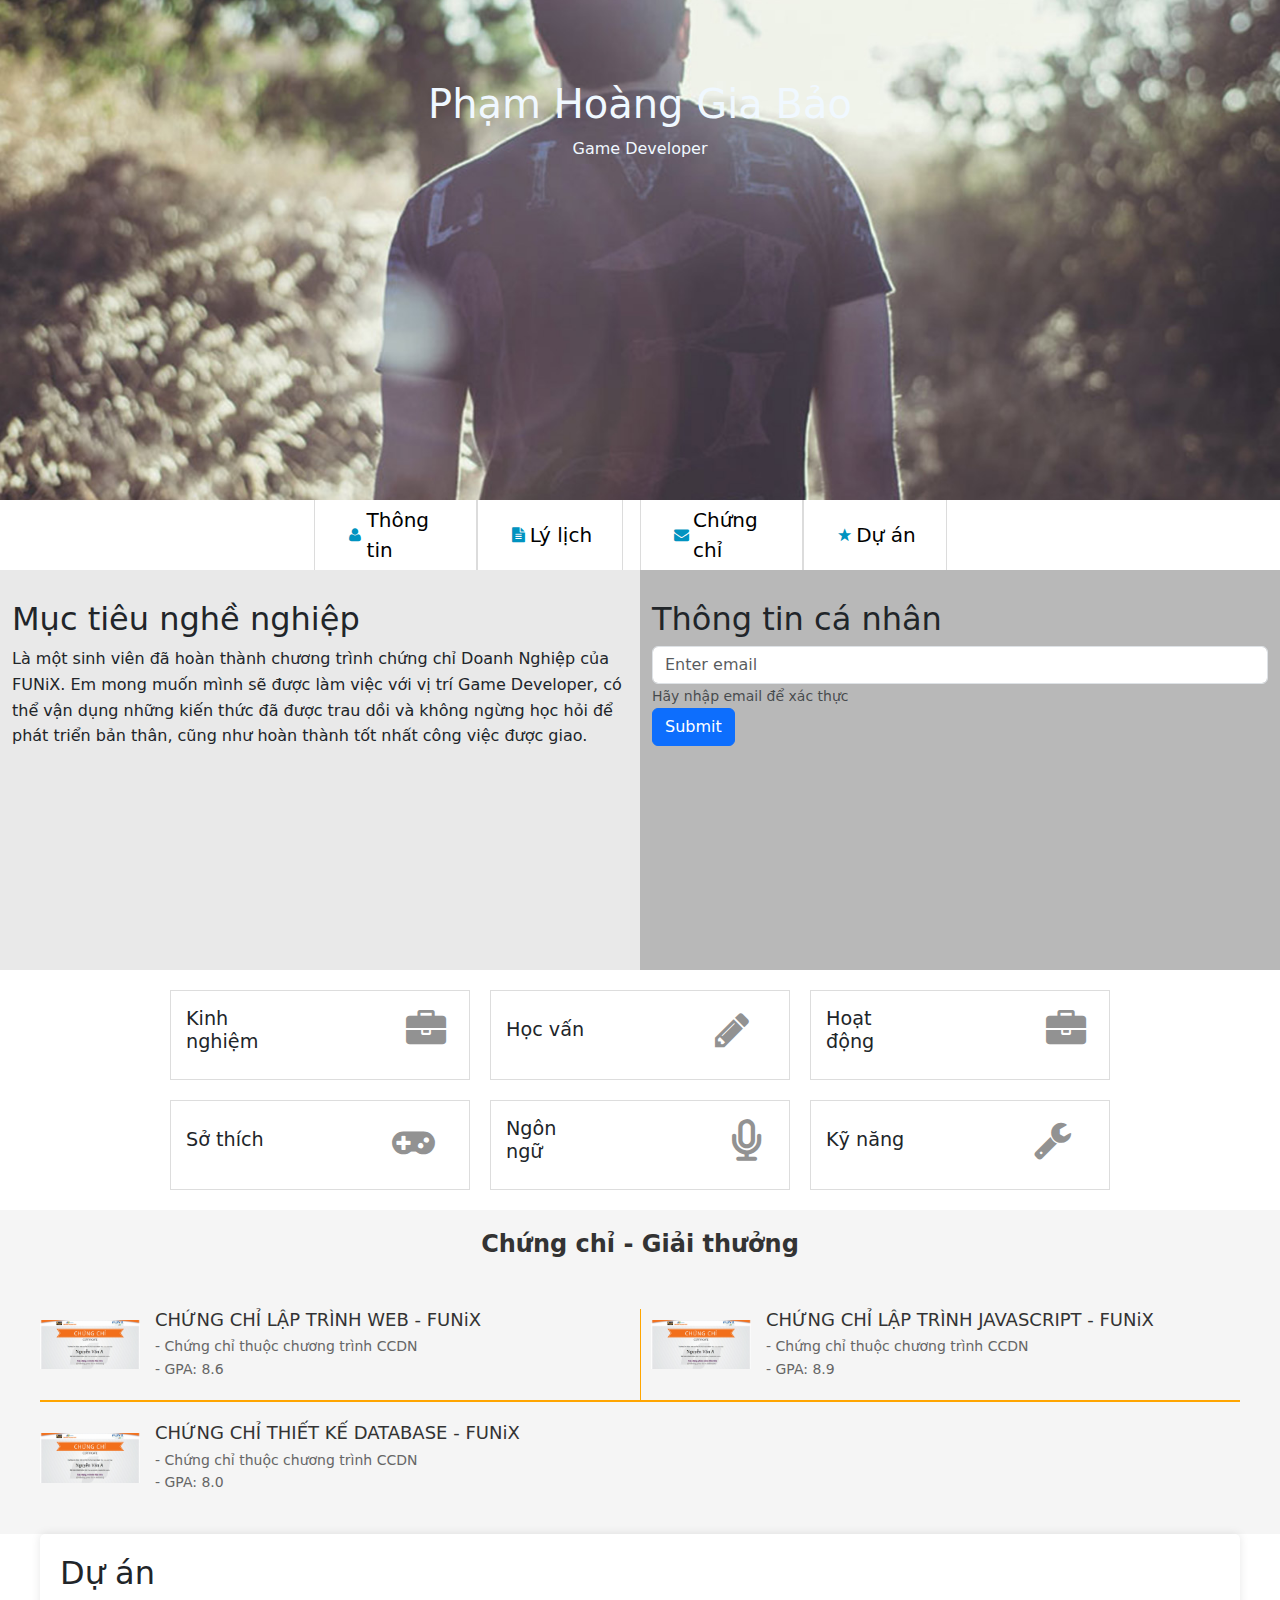
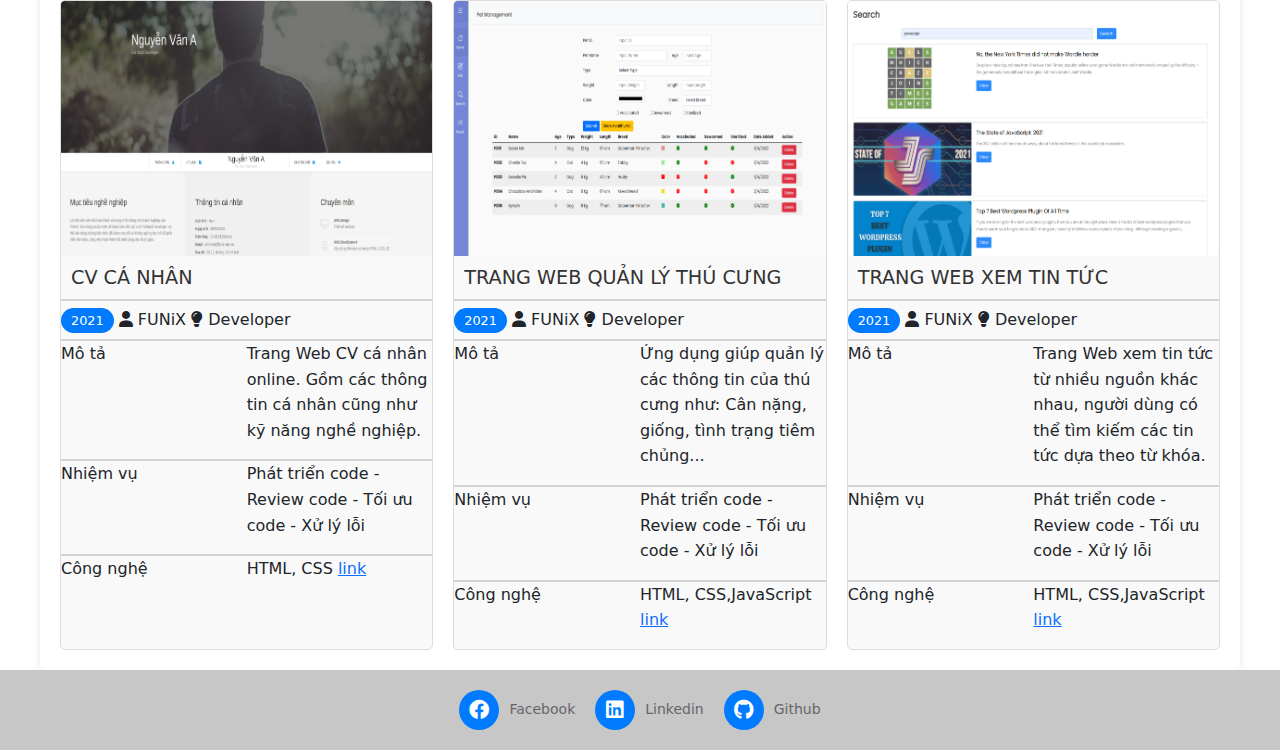
<file: index.html>
<!DOCTYPE html>
<html lang="en">
<head>
    <meta charset="UTF-8">
    <meta name="viewport" content="width=device-width, initial-scale=1.0">
    <title>Profile Page</title>
    <link rel="stylesheet" href="./css/style.css" />
    <link rel="stylesheet" href="./css/styleTablet.css" />
    <link rel="stylesheet" href="./css/styleMobile.css" />
    <link rel="stylesheet" href="./css/font.css" />
    <link href="https://cdnjs.cloudflare.com/ajax/libs/font-awesome/6.0.0-beta3/css/all.min.css" rel="stylesheet">
    <link href="https://cdn.jsdelivr.net/npm/bootstrap@5.3.0/dist/css/bootstrap.min.css" rel="stylesheet">

</head>
<body>
    <header class="header">
        <div class="cover-photo">
            <div class="header-content">
                <h1>Phạm Hoàng Gia Bảo</h1>
                <p>Game Developer</p>
            </div>
        </div>
        
    </header>
    
 <div class="container-fluid d-none d-sm-flex justify-content-center ">
        <nav class=" row gap-0 d-inline-flex"> 
            <div class="col-sm-3  m-0 p-0">
                <button class="nav-button">
                  <div class="icon-user icon" id="btn-info"></div>
                  Thông tin
                </button>
            </div>
            <div class="col-sm-3 m-0 p-0">
                <button class="nav-button" id="btn-profile">
                  <div class="icon-doc-text-inv icon"></div>
                  Lý lịch
                </button>
            </div>
            <div class="col-sm-3  m-0 p-0" >
                <button class="nav-button"  id="btn-certificate">
                  <div class="icon-mail-alt icon"></div>
                  Chứng chỉ
                </button>
            </div>
            <div class="col-sm-3 m-0 p-0">
                <button class="nav-button" id="btn-project">
                  <div class="icon-star icon"></div>
                  Dự án 
                </button>
            </div>
        </nav>
    </div>
<!-- ===============================Only show on mobile==================================== -->
    <div class="container-fluid  d-sm-none d-flex justify-content-start">
        <nav class=" row  gap-0 d-inline-flex"> 
            <div class="col-sm-12 m-0 p-0">
                <button class="nav-button" id="btn-info">
                  <div class="icon-user icon"></div>
                  Thông tin
                </button>
            </div>
            <div class="col-sm-12 m-0 p-0">
                <button class="nav-button" id="btn-profile">
                  <div class="icon-doc-text-inv icon" ></div>
                  Lý lịch
                </button>
            </div>
            <div class="col-sm-12 m-0 p-0">
                <button class="nav-button" id="btn-certificate">
                  <div class="icon-mail-alt icon"></div>
                  Chứng chỉ
                </button>
            </div>
            <div class="col-sm-12 m-0 p-0" >
                <button class="nav-button " id="btn-project">
                  <div class="icon-star icon"></div>
                  Dự án 
                </button>
            </div>
        </nav>
    </div>
 
<!--================================================================= info Section================================================================================== -->
<div class="container-fluid" id="info-section">
    <div class="row ">
        <div class="infoItems infoItem1 col-sm-6">
            <h2>Mục tiêu nghề nghiệp</h2>
            <p>Là một sinh viên đã hoàn thành chương trình chứng chỉ Doanh Nghiệp của FUNiX. Em mong muốn mình sẽ được
                làm việc với vị trí Game Developer, có thể vận dụng những kiến thức đã được trau dồi và không ngừng
                học hỏi để phát triển bản thân, cũng như hoàn thành tốt nhất công việc được giao.</p>
        </div>
        <div class="infoItems infoItem2 col-sm-6">
            <h2>Thông tin cá nhân</h2>
            <div id="email-inputfield">                
                    <form>
                        <div class="form-group">
                            <input type="email" class="form-control" id="email" placeholder="Enter email" required>
                            <small class="form-text text-muted">Hãy nhập email để xác thực</small>
                        </div>
                        <button type="button" class="btn btn-primary" onclick="submitEmail()">Submit</button>
                    </form>
            </div>
            <div id="info" style="display: none;">
                <ul class="personal-info">
                    <li><strong>Giới tính:</strong> Nam</li>
                    <li><strong>Ngày sinh:</strong> 12/01/2000</li>
                    <li><strong>Điện thoại:</strong> (+84) 876888660</li>
                    <li><strong>Email:</strong> phgbaofx29967@funix.edu.vn</li>
                    <li><strong>Địa chỉ:</strong> Số 482, đường Lê Quang Định, Hồ Chí Minh</li>
                    <li><strong>Website:</strong> https://abc.tech</li>
                </ul>
                <div class="social-icons ">
                    <a href="#" class="icon-twitter icon" id="btn-twitter"></a>
                    <a href="#" class="icon-facebook icon" id="btn-facebook"></a>
                    <a href="#" class="icon-gplus icon" id="btn-gplus"></a>
                    <a href="#" class="icon-linkedin icon" id="btn-linkedin"></a>
                </div>
            </div>
           
        </div>
    </div>
</div>
<!--=========================================================================ExperiencesSection================================================================================== -->
<div class="ExperienceContainer">
    <div class="Experiences-grid-layout">
        <!-- Kinh nghiệm -->
        <div class="Experience-grid-item Have-dot-blue"  id="skill1">
            <h3>Kinh nghiệm<div class="ExperineceTitleIcon icon-briefcase"> </div> </h3>
            <button class="view-btn" onclick="toggleContent('skill1')">View More</button>
            <div class="skill-content">
                <ul>
                    <li>
                        <strong>Back-end Developer - Công ty FPT</strong><br>
                        05/2022 - Hiện tại<br>
                        - Xây dựng, phát triển back end dựa trên thiết kế và yêu cầu của đối tác.<br>
                        - Phân tích và thiết kế CSDL, sử dụng các hệ quản trị như MySQL, SQLServer, NoSQL.<br>
                        - Sử dụng ngôn ngữ NodeJS, Java để xây dựng sever.
                    </li>
                    <li>
                        <strong>Game Developer - Công ty FPT</strong><br>
                        06/2021 - 04/2022<br>
                        - Thiết kế Game dựa trên yêu cầu của khách hàng.<br>
                        - Sử dụng các công cụ: Figma, Canva, PTS, Unity.
                    </li>
                </ul>
            </div>
        </div>
        
        <!-- Học vấn -->
        <div class="Experience-grid-item Have-dot-blue"  id="skill2">
            <h3>Học vấn <div class="ExperineceTitleIcon icon-pencil"> </div></h3>
            <button class="view-btn" onclick="toggleContent('skill2')">View More</button>
            <div class="skill-content">
                <ul>
                    <li>
                        <strong>FUNiX</strong><br>
                        06/2022 - 05/2023<br>
                        - Tốt nghiệp chứng chỉ doanh nghiệp nhánh Fullstack.<br>
                        - GPA: 9/10
                    </li>
                    <li>
                        <strong>Cử nhân - ĐH FPT</strong><br>
                        08/2016 - 07/2021<br>
                        - Chuyên ngành: Kỹ thuật phần mềm.<br>
                        - GPA: 3.2/4
                    </li>
                </ul>
            </div>
           
        </div>

        <!-- Hoạt động -->
        <div class="Experience-grid-item Have-dot-blue"  id="skill3">
            <h3> Hoạt động <div class="ExperineceTitleIcon icon-briefcase"></div></h3>
            <button class="view-btn" onclick="toggleContent('skill3')">View More</button>
            <div class="skill-content">
                <ul>
                    <li>
                        <strong>FPT Edu Hackathon 2019</strong><br>
                        03/2019 - 05/2019<br>
                        - Giải 3 bảng A.<br>
                        - Đề tài: Trang web về phân loại rác thải.
                    </li>
                    <li>
                        <strong>Câu lạc bộ Z</strong><br>
                        08/2016 - 08/2017<br>
                        - Trưởng ban chuyên môn.
                    </li>
                </ul>

            </div>
            
        </div>

        <!-- Sở thích -->
        <div class="Experience-grid-item hobby"  id="skill4">
            <h3>Sở thích<div class="ExperineceTitleIcon icon-gamepad"></div></h3>
            <button class="view-btn" onclick="toggleContent('skill4')">View More</button>
             <div class="skill-content">
                <ul>
                    <li>
                        <i class="fas fa-music"></i>
                        <span> Âm nhạc</span>                   
                    </li>
                    <li>
                        <i class="fas fa-gamepad"></i>
                        <span> Chơi game</span>  
                    </li>
                    <li>
                        <i class="fas fa-location-dot"></i>
                        <span> Du lịch</span>  
                    </li>
                    <li>
                        <i class="fas fa-utensils"></i>
                        <span> Nấu ăn</span>  
                    </li>
                </ul>

             </div>
            
        </div>

        <!-- Ngôn ngữ -->
        <div class="Experience-grid-item"  id="skill5">
            <h3>Ngôn ngữ <div class="ExperineceTitleIcon icon-mic-outline"></div></h3>
            <button class="view-btn" onclick="toggleContent('skill5')">View More</button>
            <div class="skill-content">
                <ul>
                    <li>
                        Tiếng Anh - IELTS 7.0<br>
                        <div class="progres-bar">
                            <!-- Add class 'active' for active items -->
                            <div class="progres-item active"></div>
                            <div class="progres-item active"></div>
                            <div class="progres-item"></div>
                        </div>
                    </li>
                    <li>
                        Tiếng Nhật - JLPT N4<br>
                        <div class="progres-bar">
                            <!-- Add class 'active' for active items -->
                            <div class="progres-item active"></div>
                            <div class="progres-item "></div>
                            <div class="progres-item"></div>
                        </div>
                    </li>
                </ul>
            </div>
            
        </div>

        <!-- Kỹ năng -->
        <div class="Experience-grid-item" id="skill6">
            <h3> Kỹ năng <div class="ExperineceTitleIcon icon-wrench"></div></h3>
            <button class="view-btn" onclick="toggleContent('skill6')">View More</button>
            <div class="skill-content">
                <ul>
                    <li>
                        HTML/CSS: Fundamental<br>
                        <div class="progres-bar">
                            <!-- Add class 'active' for active items -->
                            <div class="progres-item active"></div>
                            <div class="progres-item "></div>
                            <div class="progres-item"></div>
                        </div>
                    </li>
                    <li>
                        JavaScript: Intermediate<br>
                        <div class="progres-bar">
                            <!-- Add class 'active' for active items -->
                            <div class="progres-item active"></div>
                            <div class="progres-item active"></div>
                            <div class="progres-item"></div>
                        </div>
                    </li>
                    <li>
                        NodeJS: Intermediate<br>
                        <div class="progres-bar">
                            <!-- Add class 'active' for active items -->
                            <div class="progres-item active"></div>
                            <div class="progres-item active"></div>
                            <div class="progres-item"></div>
                        </div>
                    </li>
                    <li>
                        Bootstrap 5: Fundamental<br>
                        <div class="progres-bar">
                            <!-- Add class 'active' for active items -->
                            <div class="progres-item active"></div>
                            <div class="progres-item "></div>
                            <div class="progres-item"></div>
                        </div>
                    </li>
                </ul>
            </div>
            
        </div>
    </div>
</div>
<!-- ===========================================Certificate & Award ===============================================-->
<div class="CertificateContainer" id="certificate-section">
    <h2>Chứng chỉ - Giải thưởng</h2>
    <div class="certificates-grid">
        <div class="certificate-item">
            <img src="images/Cert_WEB.png" alt="Chứng chỉ Lập trình Web - FUNiX">
            <div class="certificate-content">
                <h3>CHỨNG CHỈ LẬP TRÌNH WEB - FUNiX</h3>
                <p>- Chứng chỉ thuộc chương trình CCDN</p>
                <p>- GPA: 8.6</p>
            </div>
        </div>
        <div class="certificate-item">
            <img src="images/Cert_PRF.png" alt="Chứng chỉ Lập trình JavaScript - FUNiX">
            <div class="certificate-content">
                <h3>CHỨNG CHỈ LẬP TRÌNH JAVASCRIPT - FUNiX</h3>
                <p>- Chứng chỉ thuộc chương trình CCDN</p>
                <p>- GPA: 8.9</p>
            </div>
        </div>
        <div class="certificate-item">
            <img src="images/Cert_DBI.png" alt="Chứng chỉ Thiết kế Database - FUNiX">
            <div class="certificate-content">
                <h3>CHỨNG CHỈ THIẾT KẾ DATABASE - FUNiX</h3>
                <p>- Chứng chỉ thuộc chương trình CCDN</p>
                <p>- GPA: 8.0</p>
            </div>
        </div>
    </div>
</div>
  <!-- =======================================Projects Section======================================= -->
  <div class="containerProjects" id="project-section">
        <h2>Dự án</h2>
        <div class="projects-grid">
            <div class="project-item">
                <img src="images/project_1.png" alt="CV Cá Nhân">
                <div class="project-detail-grid">
                    <div class="project-item-time">
                    <h3 class="project-title">CV CÁ NHÂN</h3>
                    </div>
                    <div class="project-item-time">
                        <span class="bluebg">2021</span>
                        <span>  <i class="fas fa-user"></i> FUNiX</span>
                        <span><i class="fas fa-lightbulb"></i> Developer</span>
                    </div>
                    <div class="project-item-info">
                        <p class="project-item-label"> Mô tả </p>
                        <p class="project-description">Trang Web CV cá nhân online. Gồm các thông tin cá nhân cũng như kỹ năng nghề nghiệp.</p>
                        
                    </div>
                    <div class="project-item-info">
                        <p class="project-item-label"> Nhiệm vụ</p>
                        <p class="project-description"> Phát triển code - Review code - Tối ưu code - Xử lý lỗi</p>
                        
                    </div>
                    <div class="project-item-info">
                        <p class="project-item-label"> Công nghệ</p>
                        <p class="project-description">HTML, CSS  <a href="digital-cv.html"> link</a></p>
                       
                    </div>
                </div>
            </div>
            <div class="project-item">
                <img src="images/project_2.png" alt="Trang Web Quản Lý Thú Cưng">
                <div class="project-detail-grid">  
                    <div class="project-item-time"> 
                    <h3 class="project-title">TRANG WEB QUẢN LÝ THÚ CƯNG</h3>
                    </div>
                    <div>
                        <div class="project-item-time">
                            <span class="bluebg">2021</span>
                            <span>  <i class="fas fa-user"></i> FUNiX</span>
                            <span><i class="fas fa-lightbulb"></i> Developer</span>
                        </div>
                    </div>
                 

                    <div class="project-item-info">
                        <p class="project-item-label"> Mô tả </p>
                        <p class="project-description">Ứng dụng giúp quản lý các thông tin của thú cưng như: Cân nặng, giống, tình trạng tiêm chủng...</p>
                        
                    </div>
                    <div class="project-item-info">
                        <p class="project-item-label"> Nhiệm vụ</p>
                        <p class="project-description"> Phát triển code - Review code - Tối ưu code - Xử lý lỗi</p>
                        
                    </div>
                    <div class="project-item-info">
                        <p class="project-item-label"> Công nghệ</p>
                        <p class="project-description">HTML, CSS,JavaScript <a href="digital-cv.html"> link</a></p>
                        
                    </div>

                   
                </div>
            </div>
            <div class="project-item">
                <img src="images/project_3.png" alt="Trang Web Xem Tin Tức">
                <div class="project-detail-grid">   
                    <div class="project-item-time"> 
                    <h3 class="project-title">TRANG WEB XEM TIN TỨC</h3>
                    </div>
                    <div class="project-item-time">
                        <span class="bluebg">2021</span>
                        <span>  <i class="fas fa-user"></i> FUNiX</span>
                       <span><i class="fas fa-lightbulb"></i> Developer</span>
                    </div>

                    
                    <div class="project-item-info">
                        <p class="project-item-label"> Mô tả </p>
                        <p class="project-description">Trang Web xem tin tức từ nhiều nguồn khác nhau, người dùng có thể tìm kiếm các tin tức dựa theo từ khóa.</p>
                        
                    </div>
                    <div class="project-item-info">
                        <p class="project-item-label"> Nhiệm vụ</p>
                        <p class="project-description"> Phát triển code - Review code - Tối ưu code - Xử lý lỗi</p>
                        
                    </div>
                    <div class="project-item-info">
                        <p class="project-item-label"> Công nghệ</p>
                        <p class="project-description">HTML, CSS,JavaScript <a href="digital-cv.html"> link</a></p>
                        
                    </div>
                    </div>
                </div>
            </div>
        </div>
    </div>
    <!-- =======================================================social===============================================================-->
    <div class="full-width-background">
        <div class="content">
            <div class="social-container">
                <div class="social-item">
                    <div class="icon">
                        <i class="fab fa-facebook"></i>
                    </div>
                    <span>Facebook</span>
                </div>
                <div class="social-item">
                    <div class="icon">
                        <i class="fab fa-linkedin"></i>
                    </div>
                    <span>Linkedin</span>
                </div>
                <div class="social-item">
                    <div class="icon">
                        <i class="fab fa-github"></i>
                    </div>
                    <span>Github</span>
                </div>
            </div>
        </div>
    </div>        
    <script src="https://cdn.jsdelivr.net/npm/bootstrap@5.3.0/dist/js/bootstrap.bundle.min.js"></script>
<script>

    // ==============================Social buttons=========================================
    let buttonTwitter = document.getElementById('btn-twitter');
    let buttonFacebook = document.getElementById('btn-facebook');
    let buttonGplus = document.getElementById('btn-gplus');
    let buttonLinkedin = document.getElementById('btn-linkedin');


    buttonTwitter.addEventListener('click', function () {
        alert("You click Twitter !");
    });
    buttonFacebook.addEventListener('click', function () {
        alert("You click Facebook !");
    });
    buttonGplus.addEventListener('click', function () {
        alert("You click GoogePlus !");
    });
    buttonLinkedin.addEventListener('click', function () {
        alert("You click Linkedin !");
    });


    // ==============================Navbar buttons=========================================

    const buttons = document.querySelectorAll('#btn-info');

    // Gán sự kiện click cho từng nút


    let buttonInfo = document.querySelectorAll('#btn-info');
    let buttonCertificate = document.querySelectorAll('#btn-certificate');
    let buttonProfile = document.querySelectorAll('#btn-profile');
    let buttonProject = document.querySelectorAll('#btn-project');

    buttonInfo.forEach((button, index) => {
        button.addEventListener('click', () => {
            document.getElementById('info-section').scrollIntoView({ behavior: 'smooth' });
        });
    });
    buttonCertificate.forEach((button, index) => {
        button.addEventListener('click', () => {
            document.getElementById('certificate-section').scrollIntoView({ behavior: 'smooth' });
        });
    });
    buttonProfile.forEach((button, index) => {
        button.addEventListener('click', () => {
            document.getElementById('profile-section').scrollIntoView({ behavior: 'smooth' });
        });
    });
    buttonProject.forEach((button, index) => {
        button.addEventListener('click', () => {
            document.getElementById('project-section').scrollIntoView({ behavior: 'smooth' });
        });
    });
    //============================================================ Hide Show Info==================================================

    function submitEmail(){

        var email = document.getElementById("email").value;
        var info= document.getElementById("info");
        var emailInput= document.getElementById("email-inputfield");
            // Regex for validating email format
            var emailRegex = /^(([^<>()\[\]\\.,;:\s@"]+(\.[^<>()\[\]\\.,;:\s@"]+)*)|(".+"))@((\[[0-9]{1,3}\.[0-9]{1,3}\.[0-9]{1,3}\.[0-9]{1,3}])|(([a-zA-Z\-0-9]+\.)+[a-zA-Z]{2,}))$/;

            // Check if email is valid
            if (emailRegex.test(email)) {
                info.style.display="block";
                emailInput.style.display="none";

            } else {
                alert("wrong email format!");
            }
    }


    //=============================================================Show more , less info================================
    function toggleContent(skillId) {
            var skillDiv = document.getElementById(skillId);
            var content = skillDiv.querySelector('.skill-content');
            var button = skillDiv.querySelector('.view-btn');

            // Kiểm tra xem nội dung có đang hiển thị không
            if (content.style.display === 'none') {
                content.style.display = 'block';
                button.textContent = 'View Less';
                skillDiv.classList.add('show-content');
            } else {
                content.style.display = 'none';
                button.textContent = 'View More';
                skillDiv.classList.remove('show-content');
            }
        }


</script>

</body>
</html>
</file>
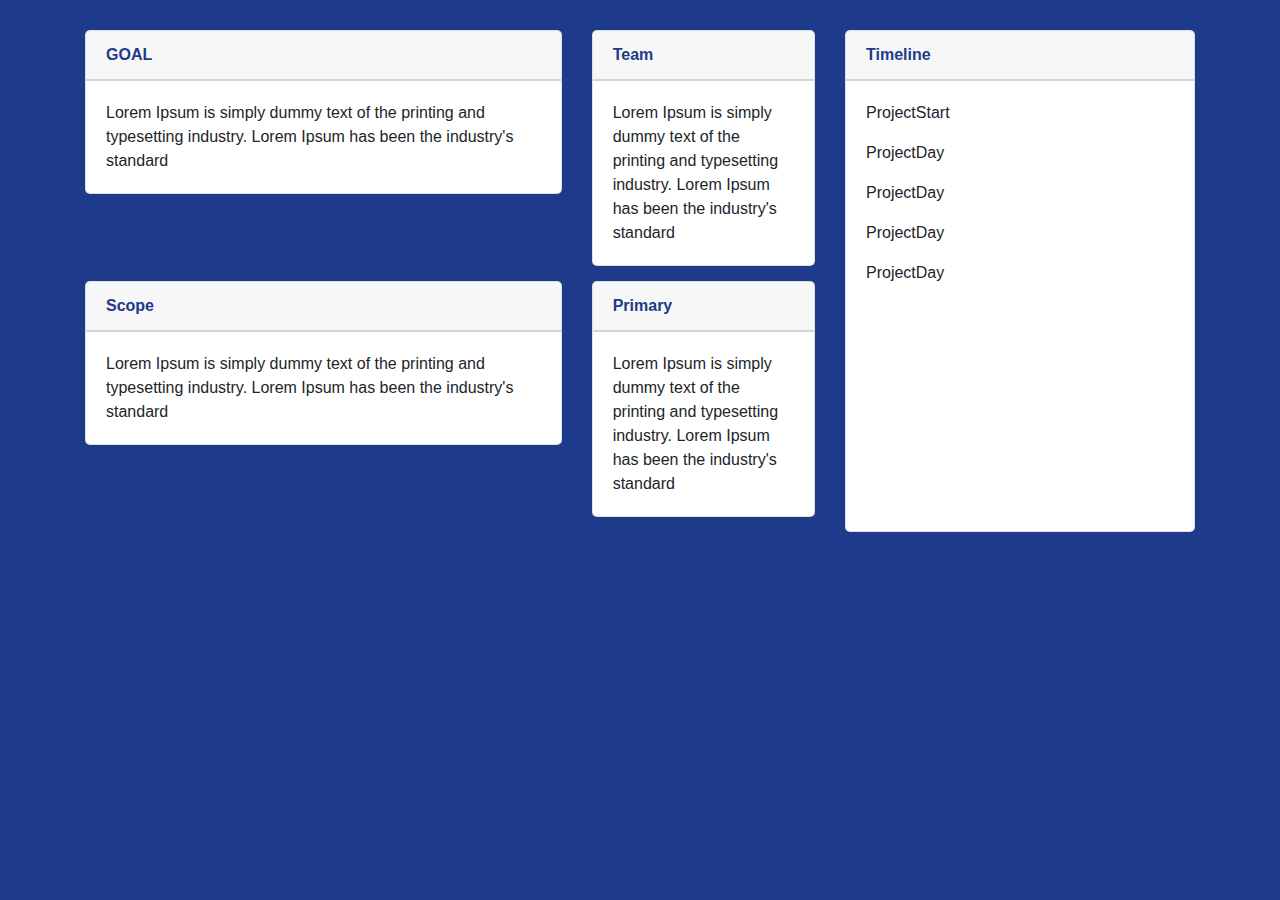
<file: digital-cv.html>
<!DOCTYPE html>
<html lang="vi">
<head>
  <meta charset="UTF-8">
  <meta name="viewport" content="width=device-width, initial-scale=1.0">
  <title>Digital CV</title>
  <link href="https://stackpath.bootstrapcdn.com/bootstrap/4.5.2/css/bootstrap.min.css" rel="stylesheet">
  <style>
    body {
      background-color: #1E3A8A; 
    }
    .card {
      background-color: white; 
      border-radius: 5px;
      margin-bottom: 15px;
    }
    .card-header {
      color: #1E3A8A; 
      border-bottom: 2px solid #D1D5DB; 
      font-weight: bold;
    }
    .container {
      padding-top: 30px;
    }
    .full-height {
      height: 100%;
    }
  </style>
</head>
<body>
  <div class="container">
    <div class="row">
      <div class="col-md-8">
        <div class="row">
          <div class="col-md-8">
            <div class="card">
              <div class="card-header">GOAL</div>
              <div class="card-body">
                Lorem Ipsum is simply dummy text of the printing and typesetting industry. Lorem Ipsum has been the industry's standard
              </div>
            </div>
          </div>
          <div class="col-md-4">
            <div class="card">
              <div class="card-header">Team</div>
              <div class="card-body">
                Lorem Ipsum is simply dummy text of the printing and typesetting industry. Lorem Ipsum has been the industry's standard
              </div>
            </div>
          </div>
        </div>
        <div class="row">
          <div class="col-md-8">
            <div class="card">
              <div class="card-header">Scope</div>
              <div class="card-body">
                Lorem Ipsum is simply dummy text of the printing and typesetting industry. Lorem Ipsum has been the industry's standard
              </div>
            </div>
          </div>

          <div class="col-md-4">
            <div class="card">
              <div class="card-header">Primary</div>
              <div class="card-body">
                Lorem Ipsum is simply dummy text of the printing and typesetting industry. Lorem Ipsum has been the industry's standard
              </div>
            </div>
          </div>
        </div>
      </div>
      <div class="col-md-4">
        <div class="card full-height">
          <div class="card-header">Timeline</div>
          <div class="card-body">
            <p>ProjectStart</p>
            <p>ProjectDay</p>
            <p>ProjectDay</p>
            <p>ProjectDay</p>
            <p>ProjectDay</p>
          </div>
        </div>
      </div>
    </div>
  </div>

  <script src="https://code.jquery.com/jquery-3.5.1.slim.min.js"></script>
  <script src="https://cdn.jsdelivr.net/npm/@popperjs/core@2.5.4/dist/umd/popper.min.js"></script>
  <script src="https://stackpath.bootstrapcdn.com/bootstrap/4.5.2/js/bootstrap.min.js"></script>
</body>
</html>
</file>
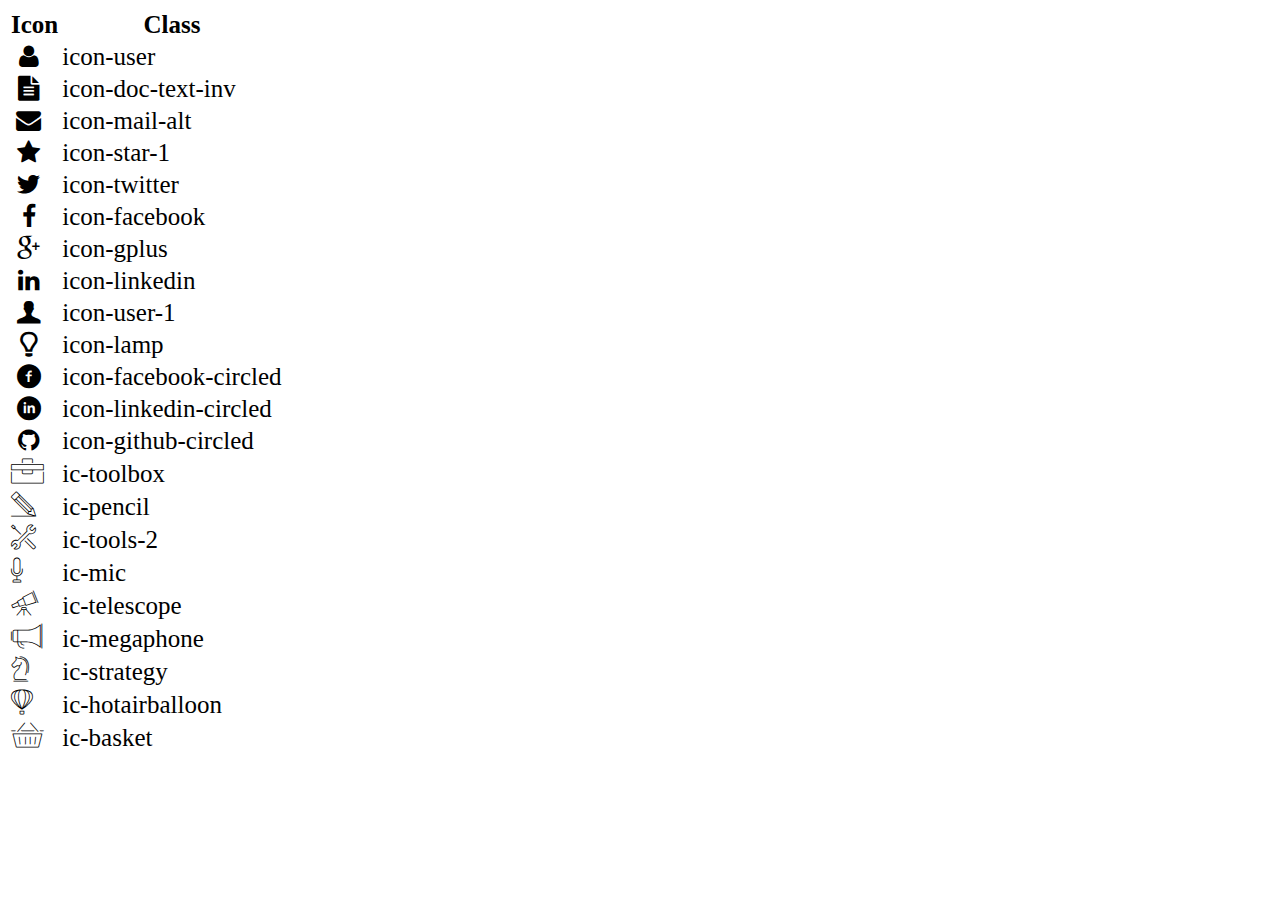
<file: icon-list.html>
<!DOCTYPE html>
<html lang="en">

<head>
    <meta charset="UTF-8">
    <meta http-equiv="X-UA-Compatible" content="IE=edge">
    <meta name="viewport" content="width=device-width, initial-scale=1.0">
    <link rel="stylesheet" href="css/font.css">
    <title>Icon List</title>
</head>

<body>
    <table style="font-size: 25px;">
        <thead>
            <tr>
                <th>Icon</th>
                <th>Class</th>
            </tr>
        </thead>
        <tbody>
            <tr>
                <td><i class="icon-user"></i></td>
                <td>icon-user</td>
            </tr>
            <tr>
                <td><i class="icon-doc-text-inv"></i></td>
                <td>icon-doc-text-inv</td>
            </tr>
            <tr>
                <td><i class="icon-mail-alt"></i></td>
                <td>icon-mail-alt</td>
            </tr>
            <tr>
                <td><i class="icon-star-1"></i></td>
                <td>icon-star-1</td>
            </tr>
            <tr>
                <td><i class="icon-twitter"></i></td>
                <td>icon-twitter</td>
            </tr>
            <tr>
                <td><i class="icon-facebook"></i></td>
                <td>icon-facebook</td>
            </tr>
            <tr>
                <td><i class="icon-gplus"></i></td>
                <td>icon-gplus</td>
            </tr>
            <tr>
                <td><i class="icon-linkedin"></i></td>
                <td>icon-linkedin</td>
            </tr>
            <tr>
                <td><i class="icon-user-1"></i></td>
                <td>icon-user-1</td>
            </tr>
            <tr>
                <td><i class="icon-lamp"></i></td>
                <td>icon-lamp</td>
            </tr>
            <tr>
                <td><i class="icon-facebook-circled"></i></td>
                <td>icon-facebook-circled</td>
            </tr>
            <tr>
                <td><i class="icon-linkedin-circled"></i></td>
                <td>icon-linkedin-circled</td>
            </tr>
            <tr>
                <td><i class="icon-github-circled"></i></td>
                <td>icon-github-circled</td>
            </tr>
            <tr>
                <td><i class="ic-toolbox"></i></td>
                <td>ic-toolbox</td>
            </tr>
            <tr>
                <td><i class="ic-pencil"></i></td>
                <td>ic-pencil</td>
            </tr>
            <tr>
                <td><i class="ic-tools-2"></i></td>
                <td>ic-tools-2</td>
            </tr>

            <tr>
                <td><i class="ic-mic"></i></td>
                <td>ic-mic</td>
            </tr>
            <tr>
                <td><i class="ic-telescope"></i></td>
                <td>ic-telescope</td>
            </tr>
            <tr>
                <td><i class="ic-megaphone"></i></td>
                <td>ic-megaphone</td>
            </tr>
            <tr>
                <td><i class="ic-strategy"></i></td>
                <td>ic-strategy</td>
            </tr>
            <tr>
                <td><i class="ic-hotairballoon"></i></td>
                <td>ic-hotairballoon</td>
            </tr>
            <tr>
                <td><i class="ic-basket"></i></td>
                <td>ic-basket</td>
            </tr>
        </tbody>
    </table>
</body>

</html>
</file>
<file: css/style.css>
/*========================================================general====================================*/

body {
    margin: 0;
    display: grid;
    place-items: center;
    height: auto ;
    align-items: start;
    color: #424242;
    font-family: Arial, Helvetica, sans-serif;
}
.icon{
    color: rgb(0, 147, 192);
    font-size: 15px;
   
}
a{
    text-decoration: none; /* Removes the underline */
}

p{
    line-height: 1.6;
}
.social-icons{
    padding-left: 10px;
}

li {
    margin-bottom: 10px; /* Adds spacing below each list item */
}

.progres-bar {
    padding-top: 10px;
    display: grid;
    grid-template-columns: repeat(10, 1fr); 
    gap: 10px; 
    align-items: center;

}

.progres-item {
    height: 3px;
    min-width: 40px;
    background-color: #ccc;
    border-radius: px;
}
.progres-item.active {
    background-color: #007bff; 
}
h5{
    font-family: 'Courier New', Courier, monospace;
    font-weight: lighter;
    font-size: 16px;
    color: #b4b4b4;
    margin: 0px;
}
/*========================================================header====================================*/
.header {
    display: grid;
    grid-template-columns: 1fr;
    grid-template-rows:  1fr;
    justify-items: center;
    align-items: start;
    width: 100%
}

.cover-photo {
    background: url(../images/banner.jpg) no-repeat center center/cover;
    width: 100%;
    min-height: 500px;
    height: auto;
}

.header-content {
    text-align: center;
    padding: 80px;
    color: aliceblue;
}
/*========================================================navbar====================================*/


.nav-button {
    display: grid;
    grid-template-columns: 20px auto;
    gap: 2px;
    background: none;
    border: 1px gainsboro solid;
    border-bottom: 0px;
    border-top: 0px;
    color: black;
    padding: 0px 30px 0px 30px;
    cursor: pointer;
    font-size: 20px;
    align-items: center;
    height: 70px;
    box-sizing: border-box;
    text-align: left;
}



.nav-button:hover {
    background-color: #575757;
    color:white;
}

.title {
    grid-column: span 2;
    text-align: center;
    font-size: 20px;
    color: black;
}

/*========================================================infoSection====================================*/
.infoContainer {
    display: grid;
    grid-template-columns: 1fr 1fr;
    gap: 0px;
    background-color: #fff;
    border: none;
    min-height: 350px;
}
.infoItems{
    padding-left: 30px;
    padding-top: 30px;
    min-height: 400px;
}
.infoItem1{
    background-color: #e9e9e9;   
}
.infoItem2{
    background-color: #b8b8b8;
}
ul.personal-info {
    list-style: none; /* Removes the bullet point */
    padding: 10px; /* Removes default padding */
    margin: 0; /* Removes default margin */
}


/*========================================================ExperiencesSection====================================*/


.Experience-grid-item:hover {
    background-color: #f0f0f0;
}

/* Nút "View More" và "View Less" */
.view-btn {
    display: none;
    /* position: absolute; */
    bottom: 10px;
    right: 10px;
    padding: 8px 16px;
    background-color: #007bff;
    color: white;
    border: none;
    cursor: pointer;
    border-radius: 5px;
    transition: background-color 0.3s ease;
}

.Experience-grid-item:hover .view-btn {
    display: block;
}

/* Ẩn nội dung ban đầu */
.skill-content {
    display: none;
    margin-top: 10px;
}

.show-content .skill-content {
    display: block;
}
.Experience-grid-item:hover {
    background-color: #f0f0f0;
}
/* Viewmore/less ===================== */


.ExperienceContainer {
    max-width: 1200px;
    margin: 0 auto;
    background-color: #fff;
    padding: 20px;
    border-radius: 5px;
}



.Experiences-grid-layout {
    display: grid;
    grid-template-columns: repeat(3, 1fr); /* Three columns */
    gap: 20px; /* Spacing between grid items */
}



.Experience-grid-item {
    background-color: #fff;
    border: 1px solid #ddd;
    padding: 15px;
    max-width: 300px;
}

.Experience-grid-item h3 {
    font-size: 1.2em;
    margin-bottom: 10px;
    display: flex;
    align-items: center;
    gap: 10px;
}

.Experience-grid-item h3 img {
    width: 20px;
    height: 20px;
    padding-bottom: 50px;
}

.Experience-grid-item ul {
    list-style: none;
    padding: 0;
    margin: 0;
    padding-top: 50px;
}

.Experience-grid-item ul li {
    margin-bottom: 10px;
    padding-left: 15px;
    position: relative;
    color: #575757;
}

.Have-dot-blue ul li:before {
    content: '•';
    color: #007bff;
    font-size: 1.2em;
    position: absolute;
    left: 0;
}

.ExperineceTitleIcon{
    width: auto; 
    height: auto; 
    font-size: 40px;
    display: inline-block; 
    color: #929292;
    padding-left: 110px;
}
.hobby ul{
    display: grid;
    grid-template-columns: repeat(4,1fr);

}
.hobby i {
    text-align: center;
    font-size: 30px;
    display: flex; 
    color: #007bff;
    border-radius: 50%;
    border: 1px solid;
    width: 50px; 
    height: 50px;
    justify-content: center;
    align-items: center;
    margin-bottom: 10px;
}

.hobby li span {
    display: block;
    font-size: 14px; /* Kích thước chữ */
    justify-content: center;
    align-items: center;
    text-align: center;
}

/*====================================================================certificate section========================================================== */
.CertificateContainer {
    width: 100%;
    background-color: #f5f5f5;
    padding: 20px 0;
}

.CertificateContainer h2 {
    text-align: center;
    margin-bottom: 30px;
    font-size: 24px;
    font-weight: bold;
    color: #333;
}

.certificates-grid {
    display: grid;
    grid-template-columns: repeat(2, 1fr);
    max-width: 1200px;
    margin: 0 auto;
}



.certificate-item {
    display: grid;
    grid-template-columns: auto 1fr;
    gap: 15px;
    align-items: center;
    border-bottom: 2px solid orange;
    padding-bottom: 20px;
    margin-top: 20px;
}

.certificate-item img {
    width: 100px;
    height: auto;
}

.certificate-content h3 {
    margin: 0 0 5px 0;
    font-size: 18px;
    color: #333;
}

.certificate-content p {
    margin: 0;
    font-size: 14px;
    color: #666;
}

.certificate-item:nth-child(even) {
    border-left: 1px solid orange;
    padding-left: 10px;
}

.certificate-item:last-child {
    border-bottom: none;
}



 /*============================================================= Projects Section/*============================================================= */
 .containerProjects{
    max-width: 1200px; /* Fixed width for the container */
    width: 100%;
    background-color: #fff;
    padding: 20px;
    border-radius: 5px;
    box-shadow: 0 0 10px rgba(0, 0, 0, 0.1);
}

.container h2 {
    font-size: 1.5em;
    color: #333;
    margin-bottom: 20px;
    text-align: center;
}

.projects-grid {
    display: grid;
    grid-template-columns: repeat(3, 1fr); /* Three equal columns */
    gap: 20px;
}
.project-item {
    display: grid;
    grid-template-rows: auto 1fr auto;
    background-color: #f9f9f9;
    border: 1px solid #ddd;
    border-radius: 5px;
    overflow: hidden;
}

.project-item img {
    width: 100%;
    height: auto;
    display: block;
}

.project-title {
    font-size: 1.2em;
    color: #333;
    margin: 0;
    text-transform: uppercase;
    text-align: left;
    padding: 10px;
}

.project-meta {
    display: grid;
    grid-template-columns: repeat(3, auto); /* Metadata in three columns */
    gap: 10px;
    font-size: 0.9em;
    color: #666;
    justify-content: center;
}

.projects-detail-grid{
    display: grid;
    grid-template-columns: repeat(1,1fr);
    row-gap: 30px;
    min-height: 40px;
    margin-left: 40px;
}
.bluebg {
    padding: 5px 10px;
    background-color: #007bff;
    color: #fff;
    border-radius: 50px;
    font-size: 0.8em;
    text-align: center;
}
.project-meta span{
    text-align: center;
    display: inline-block; 
}

.project-item-info{
    display: grid;
    grid-template-columns: repeat(2,1fr);
    border-bottom: 2px solid;
    border-color: #d4d4d4;
}

.project-item-info:last-child {
    border-bottom: none;
}
.project-item-time{
    align-content: center;
    min-height: 40px;
    border-bottom: 2px solid;
    border-color: #d4d4d4;
}

/* ========================================================================Socal==================================================================== */

.full-width-background {
    width: 100%; 
    background-color: #c7c7c7;
    padding: 20px 0; 
}

.content {
    max-width: 200px; 
    margin: 0 auto; 
}

.social-container {
    display: grid;
    grid-template-columns: repeat(3, 1fr); 
    gap: 20px;
    justify-content: center;
    align-items: center;
}

.social-item {
    display: flex; 
    align-items: center; 
    gap: 10px; 
}

.social-item .icon {
    background-color: #007bff;
    color: white;
    width: 40px;
    height: 40px;
    display: flex;
    justify-content: center;
    align-items: center;
    border-radius: 50%; 
    font-size: 20px;
}

.social-item span {
    font-size: 14px;
    color: #666;
}
</file>
<file: css/styleTablet.css>
@media (max-width: 768px) {
    .Experiences-grid-layout {
        display: grid;
        grid-template-columns: repeat(2, 1fr); /* Three columns */
        gap: 20px; /* Spacing between grid items */
    }
}
</file>
<file: css/styleMobile.css>
@media (max-width: 576px) {
    .projects-grid {
        display: grid;
        grid-template-columns: repeat(1, 1fr); /* Three equal columns */
        gap: 50px;
    }
    .Experiences-grid-layout {
        display: grid;
        grid-template-columns: repeat(1, 1fr); /* Three columns */
        gap: 20px; /* Spacing between grid items */
    }
    
    .nav-button {
    display: grid;
    grid-template-columns: 20px auto;
    gap: 2px;
    background: none;
    border: none;
    padding: 0px 30px 0px 30px;
    cursor: pointer;
    font-size: 20px;
    align-items: center;
    height: 70px;
    box-sizing: border-box;
    text-align: left;
    }
    .certificates-grid {
        display: grid;
        grid-template-columns: repeat(1, 1fr);
        max-width: 1200px;
        margin: 0 auto;
    }
    .certificate-item {
        display: grid;
        grid-template-columns: repeat(1, 1fr);
        gap: 15px;
        align-items: center;
        border-bottom: 2px solid orange;
        border-left: none;
        padding-bottom: 20px;
        margin-top: 20px;
        justify-items: center;
    }
    .certificate-item img {
        width: 300px;
        height: auto;
    }
    .certificate-content {
       width: 300px;
    }
}
</file>
<file: css/font.css>
@font-face {
	font-family: 'open_sanslight';
	src: url('../fonts/OpenSans-Light-webfont.eot');
	src: url('../fonts/OpenSans-Light-webfont.eot#iefix') format('embedded-opentype'),
		url('../fonts/OpenSans-Light-webfont.woff') format('woff'),
		url('../fonts/OpenSans-Light-webfont.ttf') format('truetype'),
		url('../fonts/OpenSans-Light-webfont.svg#open_sanslight') format('svg');
	font-weight: normal;
	font-style: normal;

}

@font-face {
	font-family: 'open_sansitalic';
	src: url('../fonts/OpenSans-Italic-webfont.eot');
	src: url('../fonts/OpenSans-Italic-webfont.eot#iefix') format('embedded-opentype'),
		url('../fonts/OpenSans-Italic-webfont.woff') format('woff'),
		url('../fonts/OpenSans-Italic-webfont.ttf') format('truetype'),
		url('../fonts/OpenSans-Italic-webfont.svg#open_sansitalic') format('svg');
	font-weight: normal;
	font-style: normal;

}

@font-face {
	font-family: 'open_sanssemibold';
	src: url('../fonts/OpenSans-Semibold-webfont.eot');
	src: url('../fonts/OpenSans-Semibold-webfont.eot#iefix') format('embedded-opentype'),
		url('../fonts/OpenSans-Semibold-webfont.woff') format('woff'),
		url('../fonts/OpenSans-Semibold-webfont.ttf') format('truetype'),
		url('../fonts/OpenSans-Semibold-webfont.svg#open_sanssemibold') format('svg');
	font-weight: normal;
	font-style: normal;

}


@font-face {
	font-family: 'open_sanslight_italic';
	src: url('../fonts/OpenSans-LightItalic-webfont.eot');
	src: url('../fonts/OpenSans-LightItalic-webfont.eot#iefix') format('embedded-opentype'),
		url('../fonts/OpenSans-LightItalic-webfont.woff') format('woff'),
		url('../fonts/OpenSans-LightItalic-webfont.ttf') format('truetype'),
		url('../fonts/OpenSans-LightItalic-webfont.svg#open_sanslight_italic') format('svg');
	font-weight: normal;
	font-style: normal;

}

@font-face {
	font-family: 'open_sansregular';
	src: url('../fonts/OpenSans-Regular-webfont.eot');
	src: url('../fonts/OpenSans-Regular-webfont.eot#iefix') format('embedded-opentype'),
		url('../fonts/OpenSans-Regular-webfont.woff') format('woff'),
		url('../fonts/OpenSans-Regular-webfont.ttf') format('truetype'),
		url('../fonts/OpenSans-Regular-webfont.svg#open_sansregular') format('svg');
	font-weight: normal;
	font-style: normal;

}


@font-face {
	font-family: 'fontello';
	src: url('../fonts/fontello.eot');
	src: url('../fonts/fontello.eot#iefix') format('embedded-opentype'),
		url('../fonts/fontello.woff') format('woff'),
		url('../fonts/fontello.ttf') format('truetype'),
		url('../fonts/fontello.svg#fontello') format('svg');
	font-weight: normal;
	font-style: normal;
}

[class^="icon-"]:before,
[class*=" icon-"]:before {
	font-family: "fontello";
	font-style: normal;
	font-weight: normal;
	speak: none;

	display: inline-block;
	text-decoration: inherit;
	width: 1em;
	margin-right: .2em;
	text-align: center;
	/* opacity: .8; */

	/* For safety - reset parent styles, that can break glyph codes*/
	font-variant: normal;
	text-transform: none;

	/* fix buttons height, for twitter bootstrap */
	line-height: 1em;

	/* Animation center compensation - margins should be symmetric */
	/* remove if not needed */
	margin-left: .2em;

	/* you can be more comfortable with increased icons size */
	/* font-size: 120%; */

	/* Font smoothing. That was taken from TWBS */
	-webkit-font-smoothing: antialiased;
	-moz-osx-font-smoothing: grayscale;

	/* Uncomment for 3D effect */
	/* text-shadow: 1px 1px 1px rgba(127, 127, 127, 0.3); */
}

.icon-emo-happy:before {
	content: '\e800';
}

/* '' */
.icon-emo-wink:before {
	content: '\e801';
}

/* '' */
.icon-emo-wink2:before {
	content: '\e802';
}

/* '' */
.icon-emo-unhappy:before {
	content: '\e803';
}

/* '' */
.icon-emo-sleep:before {
	content: '\e804';
}

/* '' */
.icon-emo-thumbsup:before {
	content: '\e805';
}

/* '' */
.icon-emo-devil:before {
	content: '\e806';
}

/* '' */
.icon-emo-surprised:before {
	content: '\e807';
}

/* '' */
.icon-emo-tongue:before {
	content: '\e808';
}

/* '' */
.icon-emo-coffee:before {
	content: '\e809';
}

/* '' */
.icon-emo-sunglasses:before {
	content: '\e80a';
}

/* '' */
.icon-emo-displeased:before {
	content: '\e80b';
}

/* '' */
.icon-emo-beer:before {
	content: '\e80c';
}

/* '' */
.icon-emo-grin:before {
	content: '\e80d';
}

/* '' */
.icon-emo-angry:before {
	content: '\e80e';
}

/* '' */
.icon-emo-saint:before {
	content: '\e80f';
}

/* '' */
.icon-emo-cry:before {
	content: '\e810';
}

/* '' */
.icon-emo-shoot:before {
	content: '\e811';
}

/* '' */
.icon-emo-squint:before {
	content: '\e812';
}

/* '' */
.icon-emo-laugh:before {
	content: '\e813';
}

/* '' */
.icon-spin1:before {
	content: '\e814';
}

/* '' */
.icon-spin2:before {
	content: '\e815';
}

/* '' */
.icon-spin3:before {
	content: '\e816';
}

/* '' */
.icon-spin4:before {
	content: '\e817';
}

/* '' */
.icon-spin5:before {
	content: '\e818';
}

/* '' */
.icon-spin6:before {
	content: '\e819';
}

/* '' */
.icon-firefox:before {
	content: '\e81a';
}

/* '' */
.icon-chrome:before {
	content: '\e81b';
}

/* '' */
.icon-opera:before {
	content: '\e81c';
}

/* '' */
.icon-ie:before {
	content: '\e81d';
}

/* '' */
.icon-crown:before {
	content: '\e81e';
}

/* '' */
.icon-crown-plus:before {
	content: '\e81f';
}

/* '' */
.icon-crown-minus:before {
	content: '\e820';
}

/* '' */
.icon-marquee:before {
	content: '\e821';
}

/* '' */
.icon-glass:before {
	content: '\e822';
}

/* '' */
.icon-music:before {
	content: '\e823';
}

/* '' */
.icon-search:before {
	content: '\e824';
}

/* '' */
.icon-mail:before {
	content: '\e825';
}

/* '' */
.icon-mail-alt:before {
	content: '\e826';
}

/* '' */
.icon-mail-squared:before {
	content: '\e827';
}

/* '' */
.icon-heart:before {
	content: '\e828';
}

/* '' */
.icon-heart-empty:before {
	content: '\e829';
}

/* '' */
.icon-star-1:before {
	content: '\e82a';
}

/* '' */
.icon-star-empty-1:before {
	content: '\e82b';
}

/* '' */
.icon-star-half:before {
	content: '\e82c';
}

/* '' */
.icon-star-half-alt:before {
	content: '\e82d';
}

/* '' */
.icon-user:before {
	content: '\e82e';
}

/* '' */
.icon-user-plus:before {
	content: '\e82f';
}

/* '' */
.icon-user-times:before {
	content: '\e830';
}

/* '' */
.icon-users:before {
	content: '\e831';
}

/* '' */
.icon-male:before {
	content: '\e832';
}

/* '' */
.icon-female:before {
	content: '\e833';
}

/* '' */
.icon-child:before {
	content: '\e834';
}

/* '' */
.icon-user-secret:before {
	content: '\e835';
}

/* '' */
.icon-video:before {
	content: '\e836';
}

/* '' */
.icon-videocam:before {
	content: '\e837';
}

/* '' */
.icon-picture:before {
	content: '\e838';
}

/* '' */
.icon-camera:before {
	content: '\e839';
}

/* '' */
.icon-camera-alt:before {
	content: '\e83a';
}

/* '' */
.icon-th-large:before {
	content: '\e83b';
}

/* '' */
.icon-th:before {
	content: '\e83c';
}

/* '' */
.icon-th-list:before {
	content: '\e83d';
}

/* '' */
.icon-ok:before {
	content: '\e83e';
}

/* '' */
.icon-ok-circled:before {
	content: '\e83f';
}

/* '' */
.icon-ok-circled2:before {
	content: '\e840';
}

/* '' */
.icon-ok-squared:before {
	content: '\e841';
}

/* '' */
.icon-cancel:before {
	content: '\e842';
}

/* '' */
.icon-cancel-circled:before {
	content: '\e843';
}

/* '' */
.icon-cancel-circled2:before {
	content: '\e844';
}

/* '' */
.icon-plus:before {
	content: '\e845';
}

/* '' */
.icon-plus-circled:before {
	content: '\e846';
}

/* '' */
.icon-plus-squared:before {
	content: '\e847';
}

/* '' */
.icon-plus-squared-alt:before {
	content: '\e848';
}

/* '' */
.icon-minus:before {
	content: '\e849';
}

/* '' */
.icon-minus-circled:before {
	content: '\e84a';
}

/* '' */
.icon-minus-squared:before {
	content: '\e84b';
}

/* '' */
.icon-minus-squared-alt:before {
	content: '\e84c';
}

/* '' */
.icon-help:before {
	content: '\e84d';
}

/* '' */
.icon-help-circled:before {
	content: '\e84e';
}

/* '' */
.icon-info-circled:before {
	content: '\e84f';
}

/* '' */
.icon-info:before {
	content: '\e850';
}

/* '' */
.icon-home:before {
	content: '\e851';
}

/* '' */
.icon-link:before {
	content: '\e852';
}

/* '' */
.icon-unlink:before {
	content: '\e853';
}

/* '' */
.icon-link-ext:before {
	content: '\e854';
}

/* '' */
.icon-link-ext-alt:before {
	content: '\e855';
}

/* '' */
.icon-attach:before {
	content: '\e856';
}

/* '' */
.icon-lock:before {
	content: '\e857';
}

/* '' */
.icon-lock-open:before {
	content: '\e858';
}

/* '' */
.icon-lock-open-alt:before {
	content: '\e859';
}

/* '' */
.icon-pin:before {
	content: '\e85a';
}

/* '' */
.icon-eye:before {
	content: '\e85b';
}

/* '' */
.icon-eye-off:before {
	content: '\e85c';
}

/* '' */
.icon-tag-1:before {
	content: '\e85d';
}

/* '' */
.icon-tags:before {
	content: '\e85e';
}

/* '' */
.icon-bookmark:before {
	content: '\e85f';
}

/* '' */
.icon-bookmark-empty:before {
	content: '\e860';
}

/* '' */
.icon-flag:before {
	content: '\e861';
}

/* '' */
.icon-flag-empty:before {
	content: '\e862';
}

/* '' */
.icon-flag-checkered:before {
	content: '\e863';
}

/* '' */
.icon-thumbs-up:before {
	content: '\e864';
}

/* '' */
.icon-thumbs-down:before {
	content: '\e865';
}

/* '' */
.icon-thumbs-up-alt:before {
	content: '\e866';
}

/* '' */
.icon-thumbs-down-alt:before {
	content: '\e867';
}

/* '' */
.icon-download:before {
	content: '\e868';
}

/* '' */
.icon-upload:before {
	content: '\e869';
}

/* '' */
.icon-download-cloud:before {
	content: '\e86a';
}

/* '' */
.icon-upload-cloud:before {
	content: '\e86b';
}

/* '' */
.icon-reply:before {
	content: '\e86c';
}

/* '' */
.icon-reply-all:before {
	content: '\e86d';
}

/* '' */
.icon-forward:before {
	content: '\e86e';
}

/* '' */
.icon-quote-left:before {
	content: '\e86f';
}

/* '' */
.icon-quote-right:before {
	content: '\e870';
}

/* '' */
.icon-code:before {
	content: '\e871';
}

/* '' */
.icon-export:before {
	content: '\e872';
}

/* '' */
.icon-export-alt:before {
	content: '\e873';
}

/* '' */
.icon-share:before {
	content: '\e874';
}

/* '' */
.icon-share-squared:before {
	content: '\e875';
}

/* '' */
.icon-pencil:before {
	content: '\e876';
}

/* '' */
.icon-pencil-squared:before {
	content: '\e877';
}

/* '' */
.icon-edit:before {
	content: '\e878';
}

/* '' */
.icon-print:before {
	content: '\e879';
}

/* '' */
.icon-retweet:before {
	content: '\e87a';
}

/* '' */
.icon-keyboard:before {
	content: '\e87b';
}

/* '' */
.icon-gamepad:before {
	content: '\e87c';
}

/* '' */
.icon-comment:before {
	content: '\e87d';
}

/* '' */
.icon-chat:before {
	content: '\e87e';
}

/* '' */
.icon-comment-empty:before {
	content: '\e87f';
}

/* '' */
.icon-chat-empty:before {
	content: '\e880';
}

/* '' */
.icon-bell:before {
	content: '\e881';
}

/* '' */
.icon-bell-alt:before {
	content: '\e882';
}

/* '' */
.icon-bell-off:before {
	content: '\e883';
}

/* '' */
.icon-bell-off-empty:before {
	content: '\e884';
}

/* '' */
.icon-attention-alt:before {
	content: '\e885';
}

/* '' */
.icon-attention:before {
	content: '\e886';
}

/* '' */
.icon-attention-circled:before {
	content: '\e887';
}

/* '' */
.icon-location:before {
	content: '\e888';
}

/* '' */
.icon-direction:before {
	content: '\e889';
}

/* '' */
.icon-compass:before {
	content: '\e88a';
}

/* '' */
.icon-trash:before {
	content: '\e88b';
}

/* '' */
.icon-trash-empty:before {
	content: '\e88c';
}

/* '' */
.icon-doc:before {
	content: '\e88d';
}

/* '' */
.icon-docs:before {
	content: '\e88e';
}

/* '' */
.icon-doc-text:before {
	content: '\e88f';
}

/* '' */
.icon-doc-inv:before {
	content: '\e890';
}

/* '' */
.icon-doc-text-inv:before {
	content: '\e891';
}

/* '' */
.icon-file-pdf:before {
	content: '\e892';
}

/* '' */
.icon-file-word:before {
	content: '\e893';
}

/* '' */
.icon-file-excel:before {
	content: '\e894';
}

/* '' */
.icon-file-powerpoint:before {
	content: '\e895';
}

/* '' */
.icon-file-image:before {
	content: '\e896';
}

/* '' */
.icon-file-archive:before {
	content: '\e897';
}

/* '' */
.icon-file-audio:before {
	content: '\e898';
}

/* '' */
.icon-file-video:before {
	content: '\e899';
}

/* '' */
.icon-file-code:before {
	content: '\e89a';
}

/* '' */
.icon-folder:before {
	content: '\e89b';
}

/* '' */
.icon-folder-open:before {
	content: '\e89c';
}

/* '' */
.icon-folder-empty:before {
	content: '\e89d';
}

/* '' */
.icon-folder-open-empty:before {
	content: '\e89e';
}

/* '' */
.icon-box:before {
	content: '\e89f';
}

/* '' */
.icon-rss:before {
	content: '\e8a0';
}

/* '' */
.icon-rss-squared:before {
	content: '\e8a1';
}

/* '' */
.icon-phone:before {
	content: '\e8a2';
}

/* '' */
.icon-phone-squared:before {
	content: '\e8a3';
}

/* '' */
.icon-fax:before {
	content: '\e8a4';
}

/* '' */
.icon-menu:before {
	content: '\e8a5';
}

/* '' */
.icon-cog:before {
	content: '\e8a6';
}

/* '' */
.icon-cog-alt:before {
	content: '\e8a7';
}

/* '' */
.icon-wrench:before {
	content: '\e8a8';
}

/* '' */
.icon-sliders:before {
	content: '\e8a9';
}

/* '' */
.icon-basket:before {
	content: '\e8aa';
}

/* '' */
.icon-cart-plus:before {
	content: '\e8ab';
}

/* '' */
.icon-cart-arrow-down:before {
	content: '\e8ac';
}

/* '' */
.icon-calendar:before {
	content: '\e8ad';
}

/* '' */
.icon-calendar-empty:before {
	content: '\e8ae';
}

/* '' */
.icon-login:before {
	content: '\e8af';
}

/* '' */
.icon-logout:before {
	content: '\e8b0';
}

/* '' */
.icon-mic:before {
	content: '\e8b1';
}

/* '' */
.icon-mute:before {
	content: '\e8b2';
}

/* '' */
.icon-volume-off:before {
	content: '\e8b3';
}

/* '' */
.icon-volume-down:before {
	content: '\e8b4';
}

/* '' */
.icon-volume-up:before {
	content: '\e8b5';
}

/* '' */
.icon-headphones:before {
	content: '\e8b6';
}

/* '' */
.icon-clock:before {
	content: '\e8b7';
}

/* '' */
.icon-lightbulb:before {
	content: '\e8b8';
}

/* '' */
.icon-block:before {
	content: '\e8b9';
}

/* '' */
.icon-resize-full:before {
	content: '\e8ba';
}

/* '' */
.icon-resize-full-alt:before {
	content: '\e8bb';
}

/* '' */
.icon-resize-small:before {
	content: '\e8bc';
}

/* '' */
.icon-resize-vertical:before {
	content: '\e8bd';
}

/* '' */
.icon-resize-horizontal:before {
	content: '\e8be';
}

/* '' */
.icon-move:before {
	content: '\e8bf';
}

/* '' */
.icon-zoom-in:before {
	content: '\e8c0';
}

/* '' */
.icon-zoom-out:before {
	content: '\e8c1';
}

/* '' */
.icon-down-circled2:before {
	content: '\e8c2';
}

/* '' */
.icon-up-circled2:before {
	content: '\e8c3';
}

/* '' */
.icon-left-circled2:before {
	content: '\e8c4';
}

/* '' */
.icon-right-circled2:before {
	content: '\e8c5';
}

/* '' */
.icon-down-dir:before {
	content: '\e8c6';
}

/* '' */
.icon-up-dir:before {
	content: '\e8c7';
}

/* '' */
.icon-left-dir:before {
	content: '\e8c8';
}

/* '' */
.icon-right-dir:before {
	content: '\e8c9';
}

/* '' */
.icon-down-open:before {
	content: '\e8ca';
}

/* '' */
.icon-left-open:before {
	content: '\e8cb';
}

/* '' */
.icon-right-open:before {
	content: '\e8cc';
}

/* '' */
.icon-up-open:before {
	content: '\e8cd';
}

/* '' */
.icon-angle-left:before {
	content: '\e8ce';
}

/* '' */
.icon-angle-right:before {
	content: '\e8cf';
}

/* '' */
.icon-angle-up:before {
	content: '\e8d0';
}

/* '' */
.icon-angle-down:before {
	content: '\e8d1';
}

/* '' */
.icon-angle-circled-left:before {
	content: '\e8d2';
}

/* '' */
.icon-angle-circled-right:before {
	content: '\e8d3';
}

/* '' */
.icon-angle-circled-up:before {
	content: '\e8d4';
}

/* '' */
.icon-angle-circled-down:before {
	content: '\e8d5';
}

/* '' */
.icon-angle-double-left:before {
	content: '\e8d6';
}

/* '' */
.icon-angle-double-right:before {
	content: '\e8d7';
}

/* '' */
.icon-angle-double-up:before {
	content: '\e8d8';
}

/* '' */
.icon-angle-double-down:before {
	content: '\e8d9';
}

/* '' */
.icon-down:before {
	content: '\e8da';
}

/* '' */
.icon-left:before {
	content: '\e8db';
}

/* '' */
.icon-right:before {
	content: '\e8dc';
}

/* '' */
.icon-up:before {
	content: '\e8dd';
}

/* '' */
.icon-down-big:before {
	content: '\e8de';
}

/* '' */
.icon-left-big:before {
	content: '\e8df';
}

/* '' */
.icon-right-big:before {
	content: '\e8e0';
}

/* '' */
.icon-up-big:before {
	content: '\e8e1';
}

/* '' */
.icon-right-hand:before {
	content: '\e8e2';
}

/* '' */
.icon-left-hand:before {
	content: '\e8e3';
}

/* '' */
.icon-up-hand:before {
	content: '\e8e4';
}

/* '' */
.icon-down-hand:before {
	content: '\e8e5';
}

/* '' */
.icon-left-circled:before {
	content: '\e8e6';
}

/* '' */
.icon-right-circled:before {
	content: '\e8e7';
}

/* '' */
.icon-up-circled:before {
	content: '\e8e8';
}

/* '' */
.icon-down-circled:before {
	content: '\e8e9';
}

/* '' */
.icon-cw:before {
	content: '\e8ea';
}

/* '' */
.icon-ccw:before {
	content: '\e8eb';
}

/* '' */
.icon-arrows-cw:before {
	content: '\e8ec';
}

/* '' */
.icon-level-up:before {
	content: '\e8ed';
}

/* '' */
.icon-level-down:before {
	content: '\e8ee';
}

/* '' */
.icon-shuffle:before {
	content: '\e8ef';
}

/* '' */
.icon-exchange:before {
	content: '\e8f0';
}

/* '' */
.icon-history:before {
	content: '\e8f1';
}

/* '' */
.icon-expand:before {
	content: '\e8f2';
}

/* '' */
.icon-collapse:before {
	content: '\e8f3';
}

/* '' */
.icon-expand-right:before {
	content: '\e8f4';
}

/* '' */
.icon-collapse-left:before {
	content: '\e8f5';
}

/* '' */
.icon-play:before {
	content: '\e8f6';
}

/* '' */
.icon-play-circled:before {
	content: '\e8f7';
}

/* '' */
.icon-play-circled2:before {
	content: '\e8f8';
}

/* '' */
.icon-stop:before {
	content: '\e8f9';
}

/* '' */
.icon-pause:before {
	content: '\e8fa';
}

/* '' */
.icon-to-end:before {
	content: '\e8fb';
}

/* '' */
.icon-to-end-alt:before {
	content: '\e8fc';
}

/* '' */
.icon-to-start:before {
	content: '\e8fd';
}

/* '' */
.icon-to-start-alt:before {
	content: '\e8fe';
}

/* '' */
.icon-fast-fw:before {
	content: '\e8ff';
}

/* '' */
.icon-fast-bw:before {
	content: '\e900';
}

/* '' */
.icon-eject:before {
	content: '\e901';
}

/* '' */
.icon-target:before {
	content: '\e902';
}

/* '' */
.icon-signal:before {
	content: '\e903';
}

/* '' */
.icon-wifi:before {
	content: '\e904';
}

/* '' */
.icon-award:before {
	content: '\e905';
}

/* '' */
.icon-desktop:before {
	content: '\e906';
}

/* '' */
.icon-laptop:before {
	content: '\e907';
}

/* '' */
.icon-tablet:before {
	content: '\e908';
}

/* '' */
.icon-mobile:before {
	content: '\e909';
}

/* '' */
.icon-inbox:before {
	content: '\e90a';
}

/* '' */
.icon-globe:before {
	content: '\e90b';
}

/* '' */
.icon-sun:before {
	content: '\e90c';
}

/* '' */
.icon-cloud:before {
	content: '\e90d';
}

/* '' */
.icon-flash:before {
	content: '\e90e';
}

/* '' */
.icon-moon:before {
	content: '\e90f';
}

/* '' */
.icon-umbrella-1:before {
	content: '\e910';
}

/* '' */
.icon-flight:before {
	content: '\e911';
}

/* '' */
.icon-fighter-jet:before {
	content: '\e912';
}

/* '' */
.icon-paper-plane:before {
	content: '\e913';
}

/* '' */
.icon-paper-plane-empty:before {
	content: '\e914';
}

/* '' */
.icon-space-shuttle:before {
	content: '\e915';
}

/* '' */
.icon-leaf:before {
	content: '\e916';
}

/* '' */
.icon-font:before {
	content: '\e917';
}

/* '' */
.icon-bold:before {
	content: '\e918';
}

/* '' */
.icon-medium:before {
	content: '\e919';
}

/* '' */
.icon-italic:before {
	content: '\e91a';
}

/* '' */
.icon-header:before {
	content: '\e91b';
}

/* '' */
.icon-paragraph:before {
	content: '\e91c';
}

/* '' */
.icon-text-height:before {
	content: '\e91d';
}

/* '' */
.icon-text-width:before {
	content: '\e91e';
}

/* '' */
.icon-align-left:before {
	content: '\e91f';
}

/* '' */
.icon-align-center:before {
	content: '\e920';
}

/* '' */
.icon-align-right:before {
	content: '\e921';
}

/* '' */
.icon-align-justify:before {
	content: '\e922';
}

/* '' */
.icon-list:before {
	content: '\e923';
}

/* '' */
.icon-indent-left:before {
	content: '\e924';
}

/* '' */
.icon-indent-right:before {
	content: '\e925';
}

/* '' */
.icon-list-bullet:before {
	content: '\e926';
}

/* '' */
.icon-list-numbered:before {
	content: '\e927';
}

/* '' */
.icon-strike:before {
	content: '\e928';
}

/* '' */
.icon-underline:before {
	content: '\e929';
}

/* '' */
.icon-superscript:before {
	content: '\e92a';
}

/* '' */
.icon-subscript:before {
	content: '\e92b';
}

/* '' */
.icon-table:before {
	content: '\e92c';
}

/* '' */
.icon-columns:before {
	content: '\e92d';
}

/* '' */
.icon-crop:before {
	content: '\e92e';
}

/* '' */
.icon-scissors:before {
	content: '\e92f';
}

/* '' */
.icon-paste:before {
	content: '\e930';
}

/* '' */
.icon-briefcase:before {
	content: '\e931';
}

/* '' */
.icon-suitcase:before {
	content: '\e932';
}

/* '' */
.icon-ellipsis:before {
	content: '\e933';
}

/* '' */
.icon-ellipsis-vert:before {
	content: '\e934';
}

/* '' */
.icon-off:before {
	content: '\e935';
}

/* '' */
.icon-road:before {
	content: '\e936';
}

/* '' */
.icon-list-alt:before {
	content: '\e937';
}

/* '' */
.icon-qrcode:before {
	content: '\e938';
}

/* '' */
.icon-barcode:before {
	content: '\e939';
}

/* '' */
.icon-book:before {
	content: '\e93a';
}

/* '' */
.icon-ajust:before {
	content: '\e93b';
}

/* '' */
.icon-tint:before {
	content: '\e93c';
}

/* '' */
.icon-toggle-off:before {
	content: '\e93d';
}

/* '' */
.icon-toggle-on:before {
	content: '\e93e';
}

/* '' */
.icon-check:before {
	content: '\e93f';
}

/* '' */
.icon-check-empty:before {
	content: '\e940';
}

/* '' */
.icon-circle:before {
	content: '\e941';
}

/* '' */
.icon-circle-empty:before {
	content: '\e942';
}

/* '' */
.icon-circle-thin:before {
	content: '\e943';
}

/* '' */
.icon-circle-notch:before {
	content: '\e944';
}

/* '' */
.icon-dot-circled:before {
	content: '\e945';
}

/* '' */
.icon-asterisk:before {
	content: '\e946';
}

/* '' */
.icon-gift:before {
	content: '\e947';
}

/* '' */
.icon-fire:before {
	content: '\e948';
}

/* '' */
.icon-magnet:before {
	content: '\e949';
}

/* '' */
.icon-chart-bar:before {
	content: '\e94a';
}

/* '' */
.icon-chart-area:before {
	content: '\e94b';
}

/* '' */
.icon-chart-pie:before {
	content: '\e94c';
}

/* '' */
.icon-chart-line:before {
	content: '\e94d';
}

/* '' */
.icon-ticket:before {
	content: '\e94e';
}

/* '' */
.icon-credit-card:before {
	content: '\e94f';
}

/* '' */
.icon-floppy:before {
	content: '\e950';
}

/* '' */
.icon-megaphone:before {
	content: '\e951';
}

/* '' */
.icon-hdd:before {
	content: '\e952';
}

/* '' */
.icon-key:before {
	content: '\e953';
}

/* '' */
.icon-fork:before {
	content: '\e954';
}

/* '' */
.icon-rocket:before {
	content: '\e955';
}

/* '' */
.icon-bug:before {
	content: '\e956';
}

/* '' */
.icon-certificate:before {
	content: '\e957';
}

/* '' */
.icon-tasks:before {
	content: '\e958';
}

/* '' */
.icon-filter:before {
	content: '\e959';
}

/* '' */
.icon-beaker:before {
	content: '\e95a';
}

/* '' */
.icon-magic:before {
	content: '\e95b';
}

/* '' */
.icon-cab:before {
	content: '\e95c';
}

/* '' */
.icon-taxi:before {
	content: '\e95d';
}

/* '' */
.icon-truck:before {
	content: '\e95e';
}

/* '' */
.icon-bus:before {
	content: '\e95f';
}

/* '' */
.icon-bicycle:before {
	content: '\e960';
}

/* '' */
.icon-motorcycle:before {
	content: '\e961';
}

/* '' */
.icon-train:before {
	content: '\e962';
}

/* '' */
.icon-subway:before {
	content: '\e963';
}

/* '' */
.icon-ship:before {
	content: '\e964';
}

/* '' */
.icon-money:before {
	content: '\e965';
}

/* '' */
.icon-euro:before {
	content: '\e966';
}

/* '' */
.icon-pound:before {
	content: '\e967';
}

/* '' */
.icon-dollar:before {
	content: '\e968';
}

/* '' */
.icon-rupee:before {
	content: '\e969';
}

/* '' */
.icon-yen:before {
	content: '\e96a';
}

/* '' */
.icon-rouble:before {
	content: '\e96b';
}

/* '' */
.icon-shekel:before {
	content: '\e96c';
}

/* '' */
.icon-try:before {
	content: '\e96d';
}

/* '' */
.icon-won:before {
	content: '\e96e';
}

/* '' */
.icon-bitcoin:before {
	content: '\e96f';
}

/* '' */
.icon-viacoin:before {
	content: '\e970';
}

/* '' */
.icon-sort:before {
	content: '\e971';
}

/* '' */
.icon-sort-down:before {
	content: '\e972';
}

/* '' */
.icon-sort-up:before {
	content: '\e973';
}

/* '' */
.icon-sort-alt-up:before {
	content: '\e974';
}

/* '' */
.icon-sort-alt-down:before {
	content: '\e975';
}

/* '' */
.icon-sort-name-up:before {
	content: '\e976';
}

/* '' */
.icon-sort-name-down:before {
	content: '\e977';
}

/* '' */
.icon-sort-number-up:before {
	content: '\e978';
}

/* '' */
.icon-sort-number-down:before {
	content: '\e979';
}

/* '' */
.icon-hammer:before {
	content: '\e97a';
}

/* '' */
.icon-gauge:before {
	content: '\e97b';
}

/* '' */
.icon-sitemap:before {
	content: '\e97c';
}

/* '' */
.icon-spinner:before {
	content: '\e97d';
}

/* '' */
.icon-coffee:before {
	content: '\e97e';
}

/* '' */
.icon-food:before {
	content: '\e97f';
}

/* '' */
.icon-beer:before {
	content: '\e980';
}

/* '' */
.icon-user-md:before {
	content: '\e981';
}

/* '' */
.icon-stethoscope:before {
	content: '\e982';
}

/* '' */
.icon-heartbeat:before {
	content: '\e983';
}

/* '' */
.icon-ambulance:before {
	content: '\e984';
}

/* '' */
.icon-medkit:before {
	content: '\e985';
}

/* '' */
.icon-h-sigh:before {
	content: '\e986';
}

/* '' */
.icon-bed:before {
	content: '\e987';
}

/* '' */
.icon-hospital:before {
	content: '\e988';
}

/* '' */
.icon-building:before {
	content: '\e989';
}

/* '' */
.icon-building-filled:before {
	content: '\e98a';
}

/* '' */
.icon-bank:before {
	content: '\e98b';
}

/* '' */
.icon-smile:before {
	content: '\e98c';
}

/* '' */
.icon-frown:before {
	content: '\e98d';
}

/* '' */
.icon-meh:before {
	content: '\e98e';
}

/* '' */
.icon-anchor:before {
	content: '\e98f';
}

/* '' */
.icon-terminal:before {
	content: '\e990';
}

/* '' */
.icon-eraser:before {
	content: '\e991';
}

/* '' */
.icon-puzzle:before {
	content: '\e992';
}

/* '' */
.icon-shield:before {
	content: '\e993';
}

/* '' */
.icon-extinguisher:before {
	content: '\e994';
}

/* '' */
.icon-bullseye:before {
	content: '\e995';
}

/* '' */
.icon-wheelchair:before {
	content: '\e996';
}

/* '' */
.icon-language:before {
	content: '\e997';
}

/* '' */
.icon-graduation-cap:before {
	content: '\e998';
}

/* '' */
.icon-paw:before {
	content: '\e999';
}

/* '' */
.icon-spoon:before {
	content: '\e99a';
}

/* '' */
.icon-cube:before {
	content: '\e99b';
}

/* '' */
.icon-cubes:before {
	content: '\e99c';
}

/* '' */
.icon-recycle:before {
	content: '\e99d';
}

/* '' */
.icon-tree:before {
	content: '\e99e';
}

/* '' */
.icon-database:before {
	content: '\e99f';
}

/* '' */
.icon-server:before {
	content: '\e9a0';
}

/* '' */
.icon-lifebuoy:before {
	content: '\e9a1';
}

/* '' */
.icon-rebel:before {
	content: '\e9a2';
}

/* '' */
.icon-empire:before {
	content: '\e9a3';
}

/* '' */
.icon-bomb:before {
	content: '\e9a4';
}

/* '' */
.icon-soccer-ball:before {
	content: '\e9a5';
}

/* '' */
.icon-tty:before {
	content: '\e9a6';
}

/* '' */
.icon-binoculars:before {
	content: '\e9a7';
}

/* '' */
.icon-plug:before {
	content: '\e9a8';
}

/* '' */
.icon-newspaper:before {
	content: '\e9a9';
}

/* '' */
.icon-calc:before {
	content: '\e9aa';
}

/* '' */
.icon-copyright:before {
	content: '\e9ab';
}

/* '' */
.icon-at:before {
	content: '\e9ac';
}

/* '' */
.icon-eyedropper:before {
	content: '\e9ad';
}

/* '' */
.icon-brush:before {
	content: '\e9ae';
}

/* '' */
.icon-birthday:before {
	content: '\e9af';
}

/* '' */
.icon-diamond:before {
	content: '\e9b0';
}

/* '' */
.icon-street-view:before {
	content: '\e9b1';
}

/* '' */
.icon-venus:before {
	content: '\e9b2';
}

/* '' */
.icon-mars:before {
	content: '\e9b3';
}

/* '' */
.icon-mercury:before {
	content: '\e9b4';
}

/* '' */
.icon-transgender:before {
	content: '\e9b5';
}

/* '' */
.icon-transgender-alt:before {
	content: '\e9b6';
}

/* '' */
.icon-venus-double:before {
	content: '\e9b7';
}

/* '' */
.icon-mars-double:before {
	content: '\e9b8';
}

/* '' */
.icon-venus-mars:before {
	content: '\e9b9';
}

/* '' */
.icon-mars-stroke:before {
	content: '\e9ba';
}

/* '' */
.icon-mars-stroke-v:before {
	content: '\e9bb';
}

/* '' */
.icon-mars-stroke-h:before {
	content: '\e9bc';
}

/* '' */
.icon-neuter:before {
	content: '\e9bd';
}

/* '' */
.icon-cc-visa:before {
	content: '\e9be';
}

/* '' */
.icon-cc-mastercard:before {
	content: '\e9bf';
}

/* '' */
.icon-cc-discover:before {
	content: '\e9c0';
}

/* '' */
.icon-cc-amex:before {
	content: '\e9c1';
}

/* '' */
.icon-cc-paypal:before {
	content: '\e9c2';
}

/* '' */
.icon-cc-stripe:before {
	content: '\e9c3';
}

/* '' */
.icon-adn:before {
	content: '\e9c4';
}

/* '' */
.icon-android:before {
	content: '\e9c5';
}

/* '' */
.icon-angellist:before {
	content: '\e9c6';
}

/* '' */
.icon-apple:before {
	content: '\e9c7';
}

/* '' */
.icon-behance:before {
	content: '\e9c8';
}

/* '' */
.icon-behance-squared:before {
	content: '\e9c9';
}

/* '' */
.icon-bitbucket:before {
	content: '\e9ca';
}

/* '' */
.icon-bitbucket-squared:before {
	content: '\e9cb';
}

/* '' */
.icon-buysellads:before {
	content: '\e9cc';
}

/* '' */
.icon-cc:before {
	content: '\e9cd';
}

/* '' */
.icon-codeopen:before {
	content: '\e9ce';
}

/* '' */
.icon-connectdevelop:before {
	content: '\e9cf';
}

/* '' */
.icon-css3:before {
	content: '\e9d0';
}

/* '' */
.icon-dashcube:before {
	content: '\e9d1';
}

/* '' */
.icon-delicious:before {
	content: '\e9d2';
}

/* '' */
.icon-deviantart:before {
	content: '\e9d3';
}

/* '' */
.icon-digg:before {
	content: '\e9d4';
}

/* '' */
.icon-dribbble:before {
	content: '\e9d5';
}

/* '' */
.icon-dropbox:before {
	content: '\e9d6';
}

/* '' */
.icon-drupal:before {
	content: '\e9d7';
}

/* '' */
.icon-facebook:before {
	content: '\e9d8';
}

/* '' */
.icon-facebook-squared:before {
	content: '\e9d9';
}

/* '' */
.icon-facebook-official:before {
	content: '\e9da';
}

/* '' */
.icon-flickr:before {
	content: '\e9db';
}

/* '' */
.icon-forumbee:before {
	content: '\e9dc';
}

/* '' */
.icon-foursquare:before {
	content: '\e9dd';
}

/* '' */
.icon-git-squared:before {
	content: '\e9de';
}

/* '' */
.icon-git:before {
	content: '\e9df';
}

/* '' */
.icon-github:before {
	content: '\e9e0';
}

/* '' */
.icon-github-squared:before {
	content: '\e9e1';
}

/* '' */
.icon-github-circled:before {
	content: '\e9e2';
}

/* '' */
.icon-gittip:before {
	content: '\e9e3';
}

/* '' */
.icon-google:before {
	content: '\e9e4';
}

/* '' */
.icon-gplus:before {
	content: '\e9e5';
}

/* '' */
.icon-gplus-squared:before {
	content: '\e9e6';
}

/* '' */
.icon-gwallet:before {
	content: '\e9e7';
}

/* '' */
.icon-hacker-news:before {
	content: '\e9e8';
}

/* '' */
.icon-html5:before {
	content: '\e9e9';
}

/* '' */
.icon-instagram:before {
	content: '\e9ea';
}

/* '' */
.icon-ioxhost:before {
	content: '\e9eb';
}

/* '' */
.icon-joomla:before {
	content: '\e9ec';
}

/* '' */
.icon-jsfiddle:before {
	content: '\e9ed';
}

/* '' */
.icon-lastfm:before {
	content: '\e9ee';
}

/* '' */
.icon-lastfm-squared:before {
	content: '\e9ef';
}

/* '' */
.icon-leanpub:before {
	content: '\e9f0';
}

/* '' */
.icon-linkedin-squared:before {
	content: '\e9f1';
}

/* '' */
.icon-linux:before {
	content: '\e9f2';
}

/* '' */
.icon-linkedin:before {
	content: '\e9f3';
}

/* '' */
.icon-maxcdn:before {
	content: '\e9f4';
}

/* '' */
.icon-meanpath:before {
	content: '\e9f5';
}

/* '' */
.icon-openid:before {
	content: '\e9f6';
}

/* '' */
.icon-pagelines:before {
	content: '\e9f7';
}

/* '' */
.icon-paypal:before {
	content: '\e9f8';
}

/* '' */
.icon-pied-piper-squared:before {
	content: '\e9f9';
}

/* '' */
.icon-pied-piper-alt:before {
	content: '\e9fa';
}

/* '' */
.icon-pinterest:before {
	content: '\e9fb';
}

/* '' */
.icon-pinterest-circled:before {
	content: '\e9fc';
}

/* '' */
.icon-pinterest-squared:before {
	content: '\e9fd';
}

/* '' */
.icon-qq:before {
	content: '\e9fe';
}

/* '' */
.icon-reddit:before {
	content: '\e9ff';
}

/* '' */
.icon-reddit-squared:before {
	content: '\ea00';
}

/* '' */
.icon-renren:before {
	content: '\ea01';
}

/* '' */
.icon-sellsy:before {
	content: '\ea02';
}

/* '' */
.icon-shirtsinbulk:before {
	content: '\ea03';
}

/* '' */
.icon-simplybuilt:before {
	content: '\ea04';
}

/* '' */
.icon-skyatlas:before {
	content: '\ea05';
}

/* '' */
.icon-skype:before {
	content: '\ea06';
}

/* '' */
.icon-slack:before {
	content: '\ea07';
}

/* '' */
.icon-slideshare:before {
	content: '\ea08';
}

/* '' */
.icon-soundcloud:before {
	content: '\ea09';
}

/* '' */
.icon-spotify:before {
	content: '\ea0a';
}

/* '' */
.icon-stackexchange:before {
	content: '\ea0b';
}

/* '' */
.icon-stackoverflow:before {
	content: '\ea0c';
}

/* '' */
.icon-steam:before {
	content: '\ea0d';
}

/* '' */
.icon-steam-squared:before {
	content: '\ea0e';
}

/* '' */
.icon-stumbleupon:before {
	content: '\ea0f';
}

/* '' */
.icon-stumbleupon-circled:before {
	content: '\ea10';
}

/* '' */
.icon-tencent-weibo:before {
	content: '\ea11';
}

/* '' */
.icon-trello:before {
	content: '\ea12';
}

/* '' */
.icon-tumblr:before {
	content: '\ea13';
}

/* '' */
.icon-tumblr-squared:before {
	content: '\ea14';
}

/* '' */
.icon-twitch:before {
	content: '\ea15';
}

/* '' */
.icon-note:before {
	content: '\ea16';
}

/* '' */
.icon-note-beamed:before {
	content: '\ea17';
}

/* '' */
.icon-music-1:before {
	content: '\ea18';
}

/* '' */
.icon-search-1:before {
	content: '\ea19';
}

/* '' */
.icon-flashlight:before {
	content: '\ea1a';
}

/* '' */
.icon-mail-1:before {
	content: '\ea1b';
}

/* '' */
.icon-heart-1:before {
	content: '\ea1c';
}

/* '' */
.icon-heart-empty-1:before {
	content: '\ea1d';
}

/* '' */
.icon-star:before {
	content: '\ea1e';
}

/* '' */
.icon-star-empty:before {
	content: '\ea1f';
}

/* '' */
.icon-user-1:before {
	content: '\ea20';
}

/* '' */
.icon-users-1:before {
	content: '\ea21';
}

/* '' */
.icon-user-add:before {
	content: '\ea22';
}

/* '' */
.icon-video-1:before {
	content: '\ea23';
}

/* '' */
.icon-picture-1:before {
	content: '\ea24';
}

/* '' */
.icon-camera-1:before {
	content: '\ea25';
}

/* '' */
.icon-layout:before {
	content: '\ea26';
}

/* '' */
.icon-menu-1:before {
	content: '\ea27';
}

/* '' */
.icon-check-1:before {
	content: '\ea28';
}

/* '' */
.icon-cancel-1:before {
	content: '\ea29';
}

/* '' */
.icon-cancel-circled-1:before {
	content: '\ea2a';
}

/* '' */
.icon-cancel-squared:before {
	content: '\ea2b';
}

/* '' */
.icon-plus-1:before {
	content: '\ea2c';
}

/* '' */
.icon-plus-circled-1:before {
	content: '\ea2d';
}

/* '' */
.icon-plus-squared-1:before {
	content: '\ea2e';
}

/* '' */
.icon-minus-1:before {
	content: '\ea2f';
}

/* '' */
.icon-minus-circled-1:before {
	content: '\ea30';
}

/* '' */
.icon-minus-squared-1:before {
	content: '\ea31';
}

/* '' */
.icon-help-1:before {
	content: '\ea32';
}

/* '' */
.icon-help-circled-1:before {
	content: '\ea33';
}

/* '' */
.icon-info-1:before {
	content: '\ea34';
}

/* '' */
.icon-info-circled-1:before {
	content: '\ea35';
}

/* '' */
.icon-back:before {
	content: '\ea36';
}

/* '' */
.icon-home-1:before {
	content: '\ea37';
}

/* '' */
.icon-link-1:before {
	content: '\ea38';
}

/* '' */
.icon-attach-1:before {
	content: '\ea39';
}

/* '' */
.icon-lock-1:before {
	content: '\ea3a';
}

/* '' */
.icon-lock-open-1:before {
	content: '\ea3b';
}

/* '' */
.icon-eye-1:before {
	content: '\ea3c';
}

/* '' */
.icon-tag:before {
	content: '\ea3d';
}

/* '' */
.icon-bookmark-1:before {
	content: '\ea3e';
}

/* '' */
.icon-bookmarks:before {
	content: '\ea3f';
}

/* '' */
.icon-flag-1:before {
	content: '\ea40';
}

/* '' */
.icon-thumbs-up-1:before {
	content: '\ea41';
}

/* '' */
.icon-thumbs-down-1:before {
	content: '\ea42';
}

/* '' */
.icon-download-1:before {
	content: '\ea43';
}

/* '' */
.icon-upload-1:before {
	content: '\ea44';
}

/* '' */
.icon-upload-cloud-1:before {
	content: '\ea45';
}

/* '' */
.icon-reply-1:before {
	content: '\ea46';
}

/* '' */
.icon-reply-all-1:before {
	content: '\ea47';
}

/* '' */
.icon-forward-1:before {
	content: '\ea48';
}

/* '' */
.icon-quote:before {
	content: '\ea49';
}

/* '' */
.icon-code-1:before {
	content: '\ea4a';
}

/* '' */
.icon-export-1:before {
	content: '\ea4b';
}

/* '' */
.icon-pencil-1:before {
	content: '\ea4c';
}

/* '' */
.icon-feather:before {
	content: '\ea4d';
}

/* '' */
.icon-print-1:before {
	content: '\ea4e';
}

/* '' */
.icon-retweet-1:before {
	content: '\ea4f';
}

/* '' */
.icon-keyboard-1:before {
	content: '\ea50';
}

/* '' */
.icon-comment-1:before {
	content: '\ea51';
}

/* '' */
.icon-chat-1:before {
	content: '\ea52';
}

/* '' */
.icon-bell-1:before {
	content: '\ea53';
}

/* '' */
.icon-attention-1:before {
	content: '\ea54';
}

/* '' */
.icon-alert:before {
	content: '\ea55';
}

/* '' */
.icon-vcard:before {
	content: '\ea56';
}

/* '' */
.icon-address:before {
	content: '\ea57';
}

/* '' */
.icon-location-1:before {
	content: '\ea58';
}

/* '' */
.icon-map:before {
	content: '\ea59';
}

/* '' */
.icon-direction-1:before {
	content: '\ea5a';
}

/* '' */
.icon-compass-1:before {
	content: '\ea5b';
}

/* '' */
.icon-cup:before {
	content: '\ea5c';
}

/* '' */
.icon-trash-1:before {
	content: '\ea5d';
}

/* '' */
.icon-doc-1:before {
	content: '\ea5e';
}

/* '' */
.icon-docs-1:before {
	content: '\ea5f';
}

/* '' */
.icon-doc-landscape:before {
	content: '\ea60';
}

/* '' */
.icon-doc-text-1:before {
	content: '\ea61';
}

/* '' */
.icon-doc-text-inv-1:before {
	content: '\ea62';
}

/* '' */
.icon-newspaper-1:before {
	content: '\ea63';
}

/* '' */
.icon-book-open:before {
	content: '\ea64';
}

/* '' */
.icon-book-1:before {
	content: '\ea65';
}

/* '' */
.icon-folder-1:before {
	content: '\ea66';
}

/* '' */
.icon-archive:before {
	content: '\ea67';
}

/* '' */
.icon-box-1:before {
	content: '\ea68';
}

/* '' */
.icon-rss-1:before {
	content: '\ea69';
}

/* '' */
.icon-phone-1:before {
	content: '\ea6a';
}

/* '' */
.icon-cog-1:before {
	content: '\ea6b';
}

/* '' */
.icon-tools:before {
	content: '\ea6c';
}

/* '' */
.icon-share-1:before {
	content: '\ea6d';
}

/* '' */
.icon-shareable:before {
	content: '\ea6e';
}

/* '' */
.icon-basket-1:before {
	content: '\ea6f';
}

/* '' */
.icon-bag:before {
	content: '\ea70';
}

/* '' */
.icon-calendar-1:before {
	content: '\ea71';
}

/* '' */
.icon-login-1:before {
	content: '\ea72';
}

/* '' */
.icon-logout-1:before {
	content: '\ea73';
}

/* '' */
.icon-mic-1:before {
	content: '\ea74';
}

/* '' */
.icon-mute-1:before {
	content: '\ea75';
}

/* '' */
.icon-sound:before {
	content: '\ea76';
}

/* '' */
.icon-volume:before {
	content: '\ea77';
}

/* '' */
.icon-clock-1:before {
	content: '\ea78';
}

/* '' */
.icon-hourglass:before {
	content: '\ea79';
}

/* '' */
.icon-lamp:before {
	content: '\ea7a';
}

/* '' */
.icon-light-down:before {
	content: '\ea7b';
}

/* '' */
.icon-light-up:before {
	content: '\ea7c';
}

/* '' */
.icon-adjust:before {
	content: '\ea7d';
}

/* '' */
.icon-block-1:before {
	content: '\ea7e';
}

/* '' */
.icon-resize-full-1:before {
	content: '\ea7f';
}

/* '' */
.icon-resize-small-1:before {
	content: '\ea80';
}

/* '' */
.icon-popup:before {
	content: '\ea81';
}

/* '' */
.icon-publish:before {
	content: '\ea82';
}

/* '' */
.icon-window:before {
	content: '\ea83';
}

/* '' */
.icon-arrow-combo:before {
	content: '\ea84';
}

/* '' */
.icon-down-circled-1:before {
	content: '\ea85';
}

/* '' */
.icon-left-circled-1:before {
	content: '\ea86';
}

/* '' */
.icon-right-circled-1:before {
	content: '\ea87';
}

/* '' */
.icon-up-circled-1:before {
	content: '\ea88';
}

/* '' */
.icon-down-open-1:before {
	content: '\ea89';
}

/* '' */
.icon-left-open-1:before {
	content: '\ea8a';
}

/* '' */
.icon-right-open-1:before {
	content: '\ea8b';
}

/* '' */
.icon-up-open-1:before {
	content: '\ea8c';
}

/* '' */
.icon-down-open-mini:before {
	content: '\ea8d';
}

/* '' */
.icon-left-open-mini:before {
	content: '\ea8e';
}

/* '' */
.icon-right-open-mini:before {
	content: '\ea8f';
}

/* '' */
.icon-up-open-mini:before {
	content: '\ea90';
}

/* '' */
.icon-down-open-big:before {
	content: '\ea91';
}

/* '' */
.icon-left-open-big:before {
	content: '\ea92';
}

/* '' */
.icon-right-open-big:before {
	content: '\ea93';
}

/* '' */
.icon-up-open-big:before {
	content: '\ea94';
}

/* '' */
.icon-down-1:before {
	content: '\ea95';
}

/* '' */
.icon-left-1:before {
	content: '\ea96';
}

/* '' */
.icon-right-1:before {
	content: '\ea97';
}

/* '' */
.icon-up-1:before {
	content: '\ea98';
}

/* '' */
.icon-down-dir-1:before {
	content: '\ea99';
}

/* '' */
.icon-left-dir-1:before {
	content: '\ea9a';
}

/* '' */
.icon-right-dir-1:before {
	content: '\ea9b';
}

/* '' */
.icon-up-dir-1:before {
	content: '\ea9c';
}

/* '' */
.icon-down-bold:before {
	content: '\ea9d';
}

/* '' */
.icon-left-bold:before {
	content: '\ea9e';
}

/* '' */
.icon-right-bold:before {
	content: '\ea9f';
}

/* '' */
.icon-up-bold:before {
	content: '\eaa0';
}

/* '' */
.icon-down-thin:before {
	content: '\eaa1';
}

/* '' */
.icon-left-thin:before {
	content: '\eaa2';
}

/* '' */
.icon-right-thin:before {
	content: '\eaa3';
}

/* '' */
.icon-up-thin:before {
	content: '\eaa4';
}

/* '' */
.icon-ccw-1:before {
	content: '\eaa5';
}

/* '' */
.icon-cw-1:before {
	content: '\eaa6';
}

/* '' */
.icon-arrows-ccw:before {
	content: '\eaa7';
}

/* '' */
.icon-level-down-1:before {
	content: '\eaa8';
}

/* '' */
.icon-level-up-1:before {
	content: '\eaa9';
}

/* '' */
.icon-shuffle-1:before {
	content: '\eaaa';
}

/* '' */
.icon-loop:before {
	content: '\eaab';
}

/* '' */
.icon-switch:before {
	content: '\eaac';
}

/* '' */
.icon-play-1:before {
	content: '\eaad';
}

/* '' */
.icon-stop-1:before {
	content: '\eaae';
}

/* '' */
.icon-pause-1:before {
	content: '\eaaf';
}

/* '' */
.icon-record:before {
	content: '\eab0';
}

/* '' */
.icon-to-end-1:before {
	content: '\eab1';
}

/* '' */
.icon-to-start-1:before {
	content: '\eab2';
}

/* '' */
.icon-fast-forward:before {
	content: '\eab3';
}

/* '' */
.icon-fast-backward:before {
	content: '\eab4';
}

/* '' */
.icon-progress-0:before {
	content: '\eab5';
}

/* '' */
.icon-progress-1:before {
	content: '\eab6';
}

/* '' */
.icon-progress-2:before {
	content: '\eab7';
}

/* '' */
.icon-progress-3:before {
	content: '\eab8';
}

/* '' */
.icon-target-1:before {
	content: '\eab9';
}

/* '' */
.icon-palette:before {
	content: '\eaba';
}

/* '' */
.icon-list-1:before {
	content: '\eabb';
}

/* '' */
.icon-list-add:before {
	content: '\eabc';
}

/* '' */
.icon-signal-1:before {
	content: '\eabd';
}

/* '' */
.icon-trophy:before {
	content: '\eabe';
}

/* '' */
.icon-battery:before {
	content: '\eabf';
}

/* '' */
.icon-back-in-time:before {
	content: '\eac0';
}

/* '' */
.icon-monitor:before {
	content: '\eac1';
}

/* '' */
.icon-mobile-1:before {
	content: '\eac2';
}

/* '' */
.icon-network:before {
	content: '\eac3';
}

/* '' */
.icon-cd:before {
	content: '\eac4';
}

/* '' */
.icon-inbox-1:before {
	content: '\eac5';
}

/* '' */
.icon-install:before {
	content: '\eac6';
}

/* '' */
.icon-globe-1:before {
	content: '\eac7';
}

/* '' */
.icon-cloud-1:before {
	content: '\eac8';
}

/* '' */
.icon-cloud-thunder:before {
	content: '\eac9';
}

/* '' */
.icon-flash-1:before {
	content: '\eaca';
}

/* '' */
.icon-moon-1:before {
	content: '\eacb';
}

/* '' */
.icon-flight-1:before {
	content: '\eacc';
}

/* '' */
.icon-paper-plane-1:before {
	content: '\eacd';
}

/* '' */
.icon-leaf-1:before {
	content: '\eace';
}

/* '' */
.icon-lifebuoy-1:before {
	content: '\eacf';
}

/* '' */
.icon-mouse:before {
	content: '\ead0';
}

/* '' */
.icon-briefcase-1:before {
	content: '\ead1';
}

/* '' */
.icon-suitcase-1:before {
	content: '\ead2';
}

/* '' */
.icon-dot:before {
	content: '\ead3';
}

/* '' */
.icon-dot-2:before {
	content: '\ead4';
}

/* '' */
.icon-dot-3:before {
	content: '\ead5';
}

/* '' */
.icon-brush-1:before {
	content: '\ead6';
}

/* '' */
.icon-magnet-1:before {
	content: '\ead7';
}

/* '' */
.icon-infinity:before {
	content: '\ead8';
}

/* '' */
.icon-erase:before {
	content: '\ead9';
}

/* '' */
.icon-chart-pie-1:before {
	content: '\eada';
}

/* '' */
.icon-chart-line-1:before {
	content: '\eadb';
}

/* '' */
.icon-chart-bar-1:before {
	content: '\eadc';
}

/* '' */
.icon-chart-area-1:before {
	content: '\eadd';
}

/* '' */
.icon-tape:before {
	content: '\eade';
}

/* '' */
.icon-graduation-cap-1:before {
	content: '\eadf';
}

/* '' */
.icon-language-1:before {
	content: '\eae0';
}

/* '' */
.icon-ticket-1:before {
	content: '\eae1';
}

/* '' */
.icon-water:before {
	content: '\eae2';
}

/* '' */
.icon-droplet:before {
	content: '\eae3';
}

/* '' */
.icon-air:before {
	content: '\eae4';
}

/* '' */
.icon-credit-card-1:before {
	content: '\eae5';
}

/* '' */
.icon-floppy-1:before {
	content: '\eae6';
}

/* '' */
.icon-clipboard:before {
	content: '\eae7';
}

/* '' */
.icon-megaphone-1:before {
	content: '\eae8';
}

/* '' */
.icon-database-1:before {
	content: '\eae9';
}

/* '' */
.icon-drive:before {
	content: '\eaea';
}

/* '' */
.icon-bucket:before {
	content: '\eaeb';
}

/* '' */
.icon-thermometer:before {
	content: '\eaec';
}

/* '' */
.icon-key-1:before {
	content: '\eaed';
}

/* '' */
.icon-flow-cascade:before {
	content: '\eaee';
}

/* '' */
.icon-flow-branch:before {
	content: '\eaef';
}

/* '' */
.icon-flow-tree:before {
	content: '\eaf0';
}

/* '' */
.icon-flow-line:before {
	content: '\eaf1';
}

/* '' */
.icon-flow-parallel:before {
	content: '\eaf2';
}

/* '' */
.icon-rocket-1:before {
	content: '\eaf3';
}

/* '' */
.icon-gauge-1:before {
	content: '\eaf4';
}

/* '' */
.icon-traffic-cone:before {
	content: '\eaf5';
}

/* '' */
.icon-cc-1:before {
	content: '\eaf6';
}

/* '' */
.icon-cc-by:before {
	content: '\eaf7';
}

/* '' */
.icon-cc-nc:before {
	content: '\eaf8';
}

/* '' */
.icon-cc-nc-eu:before {
	content: '\eaf9';
}

/* '' */
.icon-cc-nc-jp:before {
	content: '\eafa';
}

/* '' */
.icon-cc-sa:before {
	content: '\eafb';
}

/* '' */
.icon-cc-nd:before {
	content: '\eafc';
}

/* '' */
.icon-cc-pd:before {
	content: '\eafd';
}

/* '' */
.icon-cc-zero:before {
	content: '\eafe';
}

/* '' */
.icon-cc-share:before {
	content: '\eaff';
}

/* '' */
.icon-cc-remix:before {
	content: '\eb00';
}

/* '' */
.icon-github-1:before {
	content: '\eb01';
}

/* '' */
.icon-github-circled-1:before {
	content: '\eb02';
}

/* '' */
.icon-flickr-1:before {
	content: '\eb03';
}

/* '' */
.icon-flickr-circled:before {
	content: '\eb04';
}

/* '' */
.icon-vimeo:before {
	content: '\eb05';
}

/* '' */
.icon-vimeo-circled:before {
	content: '\eb06';
}

/* '' */
.icon-twitter:before {
	content: '\eb07';
}

/* '' */
.icon-twitter-circled:before {
	content: '\eb08';
}

/* '' */
.icon-facebook-1:before {
	content: '\eb09';
}

/* '' */
.icon-facebook-circled:before {
	content: '\eb0a';
}

/* '' */
.icon-facebook-squared-1:before {
	content: '\eb0b';
}

/* '' */
.icon-gplus-1:before {
	content: '\eb0c';
}

/* '' */
.icon-gplus-circled:before {
	content: '\eb0d';
}

/* '' */
.icon-pinterest-1:before {
	content: '\eb0e';
}

/* '' */
.icon-pinterest-circled-1:before {
	content: '\eb0f';
}

/* '' */
.icon-tumblr-1:before {
	content: '\eb10';
}

/* '' */
.icon-tumblr-circled:before {
	content: '\eb11';
}

/* '' */
.icon-linkedin-1:before {
	content: '\eb12';
}

/* '' */
.icon-linkedin-circled:before {
	content: '\eb13';
}

/* '' */
.icon-dribbble-1:before {
	content: '\eb14';
}

/* '' */
.icon-dribbble-circled:before {
	content: '\eb15';
}

/* '' */
.icon-stumbleupon-1:before {
	content: '\eb16';
}

/* '' */
.icon-stumbleupon-circled-1:before {
	content: '\eb17';
}

/* '' */
.icon-lastfm-1:before {
	content: '\eb18';
}

/* '' */
.icon-lastfm-circled:before {
	content: '\eb19';
}

/* '' */
.icon-rdio:before {
	content: '\eb1a';
}

/* '' */
.icon-rdio-circled:before {
	content: '\eb1b';
}

/* '' */
.icon-spotify-1:before {
	content: '\eb1c';
}

/* '' */
.icon-spotify-circled:before {
	content: '\eb1d';
}

/* '' */
.icon-qq-1:before {
	content: '\eb1e';
}

/* '' */
.icon-instagram-1:before {
	content: '\eb1f';
}

/* '' */
.icon-dropbox-1:before {
	content: '\eb20';
}

/* '' */
.icon-evernote:before {
	content: '\eb21';
}

/* '' */
.icon-flattr:before {
	content: '\eb22';
}

/* '' */
.icon-skype-1:before {
	content: '\eb23';
}

/* '' */
.icon-skype-circled:before {
	content: '\eb24';
}

/* '' */
.icon-renren-1:before {
	content: '\eb25';
}

/* '' */
.icon-sina-weibo:before {
	content: '\eb26';
}

/* '' */
.icon-paypal-1:before {
	content: '\eb27';
}

/* '' */
.icon-picasa:before {
	content: '\eb28';
}

/* '' */
.icon-soundcloud-1:before {
	content: '\eb29';
}

/* '' */
.icon-mixi:before {
	content: '\eb2a';
}

/* '' */
.icon-behance-1:before {
	content: '\eb2b';
}

/* '' */
.icon-google-circles:before {
	content: '\eb2c';
}

/* '' */
.icon-vkontakte:before {
	content: '\eb2d';
}

/* '' */
.icon-music-outline:before {
	content: '\eb2e';
}

/* '' */
.icon-music-2:before {
	content: '\eb2f';
}

/* '' */
.icon-search-outline:before {
	content: '\eb30';
}

/* '' */
.icon-search-2:before {
	content: '\eb31';
}

/* '' */
.icon-mail-2:before {
	content: '\eb32';
}

/* '' */
.icon-heart-2:before {
	content: '\eb33';
}

/* '' */
.icon-heart-filled:before {
	content: '\eb34';
}

/* '' */
.icon-star-2:before {
	content: '\eb35';
}

/* '' */
.icon-star-filled:before {
	content: '\eb36';
}

/* '' */
.icon-user-outline:before {
	content: '\eb37';
}

/* '' */
.icon-user-2:before {
	content: '\eb38';
}

/* '' */
.icon-users-outline:before {
	content: '\eb39';
}

/* '' */
.icon-users-2:before {
	content: '\eb3a';
}

/* '' */
.icon-user-add-outline:before {
	content: '\eb3b';
}

/* '' */
.icon-user-add-1:before {
	content: '\eb3c';
}

/* '' */
.icon-user-delete-outline:before {
	content: '\eb3d';
}

/* '' */
.icon-user-delete:before {
	content: '\eb3e';
}

/* '' */
.icon-video-2:before {
	content: '\eb3f';
}

/* '' */
.icon-videocam-outline:before {
	content: '\eb40';
}

/* '' */
.icon-videocam-1:before {
	content: '\eb41';
}

/* '' */
.icon-picture-outline:before {
	content: '\eb42';
}

/* '' */
.icon-picture-2:before {
	content: '\eb43';
}

/* '' */
.icon-camera-outline:before {
	content: '\eb44';
}

/* '' */
.icon-camera-2:before {
	content: '\eb45';
}

/* '' */
.icon-th-outline:before {
	content: '\eb46';
}

/* '' */
.icon-th-1:before {
	content: '\eb47';
}

/* '' */
.icon-th-large-outline:before {
	content: '\eb48';
}

/* '' */
.icon-th-large-1:before {
	content: '\eb49';
}

/* '' */
.icon-th-list-outline:before {
	content: '\eb4a';
}

/* '' */
.icon-th-list-1:before {
	content: '\eb4b';
}

/* '' */
.icon-ok-outline:before {
	content: '\eb4c';
}

/* '' */
.icon-ok-1:before {
	content: '\eb4d';
}

/* '' */
.icon-cancel-outline:before {
	content: '\eb4e';
}

/* '' */
.icon-cancel-2:before {
	content: '\eb4f';
}

/* '' */
.icon-cancel-alt:before {
	content: '\eb50';
}

/* '' */
.icon-cancel-alt-filled:before {
	content: '\eb51';
}

/* '' */
.icon-cancel-circled-outline:before {
	content: '\eb52';
}

/* '' */
.icon-cancel-circled-2:before {
	content: '\eb53';
}

/* '' */
.icon-plus-outline:before {
	content: '\eb54';
}

/* '' */
.icon-plus-2:before {
	content: '\eb55';
}

/* '' */
.icon-minus-outline:before {
	content: '\eb56';
}

/* '' */
.icon-minus-2:before {
	content: '\eb57';
}

/* '' */
.icon-divide-outline:before {
	content: '\eb58';
}

/* '' */
.icon-divide:before {
	content: '\eb59';
}

/* '' */
.icon-eq-outline:before {
	content: '\eb5a';
}

/* '' */
.icon-eq:before {
	content: '\eb5b';
}

/* '' */
.icon-info-outline:before {
	content: '\eb5c';
}

/* '' */
.icon-info-2:before {
	content: '\eb5d';
}

/* '' */
.icon-home-outline:before {
	content: '\eb5e';
}

/* '' */
.icon-home-2:before {
	content: '\eb5f';
}

/* '' */
.icon-link-outline:before {
	content: '\eb60';
}

/* '' */
.icon-link-2:before {
	content: '\eb61';
}

/* '' */
.icon-attach-outline:before {
	content: '\eb62';
}

/* '' */
.icon-attach-2:before {
	content: '\eb63';
}

/* '' */
.icon-lock-2:before {
	content: '\eb64';
}

/* '' */
.icon-lock-filled:before {
	content: '\eb65';
}

/* '' */
.icon-lock-open-2:before {
	content: '\eb66';
}

/* '' */
.icon-lock-open-filled:before {
	content: '\eb67';
}

/* '' */
.icon-pin-outline:before {
	content: '\eb68';
}

/* '' */
.icon-pin-1:before {
	content: '\eb69';
}

/* '' */
.icon-eye-outline:before {
	content: '\eb6a';
}

/* '' */
.icon-eye-2:before {
	content: '\eb6b';
}

/* '' */
.icon-tag-2:before {
	content: '\eb6c';
}

/* '' */
.icon-tags-1:before {
	content: '\eb6d';
}

/* '' */
.icon-bookmark-2:before {
	content: '\eb6e';
}

/* '' */
.icon-flag-2:before {
	content: '\eb6f';
}

/* '' */
.icon-flag-filled:before {
	content: '\eb70';
}

/* '' */
.icon-thumbs-up-2:before {
	content: '\eb71';
}

/* '' */
.icon-thumbs-down-2:before {
	content: '\eb72';
}

/* '' */
.icon-download-outline:before {
	content: '\eb73';
}

/* '' */
.icon-download-2:before {
	content: '\eb74';
}

/* '' */
.icon-upload-outline:before {
	content: '\eb75';
}

/* '' */
.icon-upload-2:before {
	content: '\eb76';
}

/* '' */
.icon-upload-cloud-outline:before {
	content: '\eb77';
}

/* '' */
.icon-upload-cloud-2:before {
	content: '\eb78';
}

/* '' */
.icon-reply-outline:before {
	content: '\eb79';
}

/* '' */
.icon-reply-2:before {
	content: '\eb7a';
}

/* '' */
.icon-forward-outline:before {
	content: '\eb7b';
}

/* '' */
.icon-forward-2:before {
	content: '\eb7c';
}

/* '' */
.icon-code-outline:before {
	content: '\eb7d';
}

/* '' */
.icon-code-2:before {
	content: '\eb7e';
}

/* '' */
.icon-export-outline:before {
	content: '\eb7f';
}

/* '' */
.icon-export-2:before {
	content: '\eb80';
}

/* '' */
.icon-pencil-2:before {
	content: '\eb81';
}

/* '' */
.icon-pen:before {
	content: '\eb82';
}

/* '' */
.icon-feather-1:before {
	content: '\eb83';
}

/* '' */
.icon-edit-1:before {
	content: '\eb84';
}

/* '' */
.icon-print-2:before {
	content: '\eb85';
}

/* '' */
.icon-comment-2:before {
	content: '\eb86';
}

/* '' */
.icon-chat-2:before {
	content: '\eb87';
}

/* '' */
.icon-chat-alt:before {
	content: '\eb88';
}

/* '' */
.icon-bell-2:before {
	content: '\eb89';
}

/* '' */
.icon-attention-2:before {
	content: '\eb8a';
}

/* '' */
.icon-attention-filled:before {
	content: '\eb8b';
}

/* '' */
.icon-warning-empty:before {
	content: '\eb8c';
}

/* '' */
.icon-warning:before {
	content: '\eb8d';
}

/* '' */
.icon-contacts:before {
	content: '\eb8e';
}

/* '' */
.icon-vcard-1:before {
	content: '\eb8f';
}

/* '' */
.icon-address-1:before {
	content: '\eb90';
}

/* '' */
.icon-location-outline:before {
	content: '\eb91';
}

/* '' */
.icon-location-2:before {
	content: '\eb92';
}

/* '' */
.icon-map-1:before {
	content: '\eb93';
}

/* '' */
.icon-direction-outline:before {
	content: '\eb94';
}

/* '' */
.icon-direction-2:before {
	content: '\eb95';
}

/* '' */
.icon-compass-2:before {
	content: '\eb96';
}

/* '' */
.icon-trash-2:before {
	content: '\eb97';
}

/* '' */
.icon-doc-2:before {
	content: '\eb98';
}

/* '' */
.icon-doc-text-2:before {
	content: '\eb99';
}

/* '' */
.icon-doc-add:before {
	content: '\eb9a';
}

/* '' */
.icon-doc-remove:before {
	content: '\eb9b';
}

/* '' */
.icon-news:before {
	content: '\eb9c';
}

/* '' */
.icon-folder-2:before {
	content: '\eb9d';
}

/* '' */
.icon-folder-add:before {
	content: '\eb9e';
}

/* '' */
.icon-folder-delete:before {
	content: '\eb9f';
}

/* '' */
.icon-archive-1:before {
	content: '\eba0';
}

/* '' */
.icon-box-2:before {
	content: '\eba1';
}

/* '' */
.icon-rss-outline:before {
	content: '\eba2';
}

/* '' */
.icon-rss-2:before {
	content: '\eba3';
}

/* '' */
.icon-phone-outline:before {
	content: '\eba4';
}

/* '' */
.icon-phone-2:before {
	content: '\eba5';
}

/* '' */
.icon-menu-outline:before {
	content: '\eba6';
}

/* '' */
.icon-menu-2:before {
	content: '\eba7';
}

/* '' */
.icon-cog-outline:before {
	content: '\eba8';
}

/* '' */
.icon-cog-2:before {
	content: '\eba9';
}

/* '' */
.icon-wrench-outline:before {
	content: '\ebaa';
}

/* '' */
.icon-wrench-1:before {
	content: '\ebab';
}

/* '' */
.icon-basket-2:before {
	content: '\ebac';
}

/* '' */
.icon-calendar-outlilne:before {
	content: '\ebad';
}

/* '' */
.icon-calendar-2:before {
	content: '\ebae';
}

/* '' */
.icon-mic-outline:before {
	content: '\ebaf';
}

/* '' */
.icon-mic-2:before {
	content: '\ebb0';
}

/* '' */
.icon-volume-off-1:before {
	content: '\ebb1';
}

/* '' */
.icon-volume-low:before {
	content: '\ebb2';
}

/* '' */
.icon-volume-middle:before {
	content: '\ebb3';
}

/* '' */
.icon-volume-high:before {
	content: '\ebb4';
}

/* '' */
.icon-headphones-1:before {
	content: '\ebb5';
}

/* '' */
.icon-clock-2:before {
	content: '\ebb6';
}

/* '' */
.icon-wristwatch:before {
	content: '\ebb7';
}

/* '' */
.icon-stopwatch:before {
	content: '\ebb8';
}

/* '' */
.icon-lightbulb-1:before {
	content: '\ebb9';
}

/* '' */
.icon-block-outline:before {
	content: '\ebba';
}

/* '' */
.icon-block-2:before {
	content: '\ebbb';
}

/* '' */
.icon-resize-full-outline:before {
	content: '\ebbc';
}

/* '' */
.icon-resize-full-2:before {
	content: '\ebbd';
}

/* '' */
.icon-resize-normal-outline:before {
	content: '\ebbe';
}

/* '' */
.icon-resize-normal:before {
	content: '\ebbf';
}

/* '' */
.icon-move-outline:before {
	content: '\ebc0';
}

/* '' */
.icon-move-1:before {
	content: '\ebc1';
}

/* '' */
.icon-popup-1:before {
	content: '\ebc2';
}

/* '' */
.icon-zoom-in-outline:before {
	content: '\ebc3';
}

/* '' */
.icon-zoom-in-1:before {
	content: '\ebc4';
}

/* '' */
.icon-zoom-out-outline:before {
	content: '\ebc5';
}

/* '' */
.icon-zoom-out-1:before {
	content: '\ebc6';
}

/* '' */
.icon-popup-2:before {
	content: '\ebc7';
}

/* '' */
.icon-left-open-outline:before {
	content: '\ebc8';
}

/* '' */
.icon-left-open-2:before {
	content: '\ebc9';
}

/* '' */
.icon-right-open-outline:before {
	content: '\ebca';
}

/* '' */
.icon-right-open-2:before {
	content: '\ebcb';
}

/* '' */
.icon-down-2:before {
	content: '\ebcc';
}

/* '' */
.icon-left-2:before {
	content: '\ebcd';
}

/* '' */
.icon-right-2:before {
	content: '\ebce';
}

/* '' */
.icon-up-2:before {
	content: '\ebcf';
}

/* '' */
.icon-down-outline:before {
	content: '\ebd0';
}

/* '' */
.icon-left-outline:before {
	content: '\ebd1';
}

/* '' */
.icon-right-outline:before {
	content: '\ebd2';
}

/* '' */
.icon-up-outline:before {
	content: '\ebd3';
}

/* '' */
.icon-down-small:before {
	content: '\ebd4';
}

/* '' */
.icon-left-small:before {
	content: '\ebd5';
}

/* '' */
.icon-right-small:before {
	content: '\ebd6';
}

/* '' */
.icon-up-small:before {
	content: '\ebd7';
}

/* '' */
.icon-cw-outline:before {
	content: '\ebd8';
}

/* '' */
.icon-cw-2:before {
	content: '\ebd9';
}

/* '' */
.icon-arrows-cw-outline:before {
	content: '\ebda';
}

/* '' */
.icon-arrows-cw-1:before {
	content: '\ebdb';
}

/* '' */
.icon-loop-outline:before {
	content: '\ebdc';
}

/* '' */
.icon-loop-1:before {
	content: '\ebdd';
}

/* '' */
.icon-loop-alt-outline:before {
	content: '\ebde';
}

/* '' */
.icon-loop-alt:before {
	content: '\ebdf';
}

/* '' */
.icon-shuffle-2:before {
	content: '\ebe0';
}

/* '' */
.icon-play-outline:before {
	content: '\ebe1';
}

/* '' */
.icon-play-2:before {
	content: '\ebe2';
}

/* '' */
.icon-stop-outline:before {
	content: '\ebe3';
}

/* '' */
.icon-stop-2:before {
	content: '\ebe4';
}

/* '' */
.icon-pause-outline:before {
	content: '\ebe5';
}

/* '' */
.icon-pause-2:before {
	content: '\ebe6';
}

/* '' */
.icon-fast-fw-outline:before {
	content: '\ebe7';
}

/* '' */
.icon-fast-fw-1:before {
	content: '\ebe8';
}

/* '' */
.icon-rewind-outline:before {
	content: '\ebe9';
}

/* '' */
.icon-rewind:before {
	content: '\ebea';
}

/* '' */
.icon-record-outline:before {
	content: '\ebeb';
}

/* '' */
.icon-record-1:before {
	content: '\ebec';
}

/* '' */
.icon-eject-outline:before {
	content: '\ebed';
}

/* '' */
.icon-eject-1:before {
	content: '\ebee';
}

/* '' */
.icon-eject-alt-outline:before {
	content: '\ebef';
}

/* '' */
.icon-eject-alt:before {
	content: '\ebf0';
}

/* '' */
.icon-bat1:before {
	content: '\ebf1';
}

/* '' */
.icon-bat2:before {
	content: '\ebf2';
}

/* '' */
.icon-bat3:before {
	content: '\ebf3';
}

/* '' */
.icon-bat4:before {
	content: '\ebf4';
}

/* '' */
.icon-bat-charge:before {
	content: '\ebf5';
}

/* '' */
.icon-plug-1:before {
	content: '\ebf6';
}

/* '' */
.icon-target-outline:before {
	content: '\ebf7';
}

/* '' */
.icon-target-2:before {
	content: '\ebf8';
}

/* '' */
.icon-wifi-outline:before {
	content: '\ebf9';
}

/* '' */
.icon-wifi-1:before {
	content: '\ebfa';
}

/* '' */
.icon-desktop-1:before {
	content: '\ebfb';
}

/* '' */
.icon-laptop-1:before {
	content: '\ebfc';
}

/* '' */
.icon-tablet-1:before {
	content: '\ebfd';
}

/* '' */
.icon-mobile-2:before {
	content: '\ebfe';
}

/* '' */
.icon-contrast:before {
	content: '\ebff';
}

/* '' */
.icon-globe-outline:before {
	content: '\ec00';
}

/* '' */
.icon-globe-2:before {
	content: '\ec01';
}

/* '' */
.icon-globe-alt-outline:before {
	content: '\ec02';
}

/* '' */
.icon-globe-alt:before {
	content: '\ec03';
}

/* '' */
.icon-sun-1:before {
	content: '\ec04';
}

/* '' */
.icon-sun-filled:before {
	content: '\ec05';
}

/* '' */
.icon-cloud-2:before {
	content: '\ec06';
}

/* '' */
.icon-flash-outline:before {
	content: '\ec07';
}

/* '' */
.icon-flash-2:before {
	content: '\ec08';
}

/* '' */
.icon-moon-2:before {
	content: '\ec09';
}

/* '' */
.icon-waves-outline:before {
	content: '\ec0a';
}

/* '' */
.icon-waves:before {
	content: '\ec0b';
}

/* '' */
.icon-rain:before {
	content: '\ec0c';
}

/* '' */
.icon-cloud-sun:before {
	content: '\ec0d';
}

/* '' */
.icon-drizzle:before {
	content: '\ec0e';
}

/* '' */
.icon-snow:before {
	content: '\ec0f';
}

/* '' */
.icon-cloud-flash:before {
	content: '\ec10';
}

/* '' */
.icon-cloud-wind:before {
	content: '\ec11';
}

/* '' */
.icon-wind:before {
	content: '\ec12';
}

/* '' */
.icon-plane-outline:before {
	content: '\ec13';
}

/* '' */
.icon-plane:before {
	content: '\ec14';
}

/* '' */
.icon-leaf-2:before {
	content: '\ec15';
}

/* '' */
.icon-lifebuoy-2:before {
	content: '\ec16';
}

/* '' */
.icon-briefcase-2:before {
	content: '\ec17';
}

/* '' */
.icon-brush-2:before {
	content: '\ec18';
}

/* '' */
.icon-pipette:before {
	content: '\ec19';
}

/* '' */
.icon-power-outline:before {
	content: '\ec1a';
}

/* '' */
.icon-power:before {
	content: '\ec1b';
}

/* '' */
.icon-check-outline:before {
	content: '\ec1c';
}

/* '' */
.icon-check-2:before {
	content: '\ec1d';
}

/* '' */
.icon-gift-1:before {
	content: '\ec1e';
}

/* '' */
.icon-temperatire:before {
	content: '\ec1f';
}

/* '' */
.icon-chart-outline:before {
	content: '\ec20';
}

/* '' */
.icon-chart:before {
	content: '\ec21';
}

/* '' */
.icon-chart-alt-outline:before {
	content: '\ec22';
}

/* '' */
.icon-chart-alt:before {
	content: '\ec23';
}

/* '' */
.icon-chart-bar-outline:before {
	content: '\ec24';
}

/* '' */
.icon-chart-bar-2:before {
	content: '\ec25';
}

/* '' */
.icon-chart-pie-outline:before {
	content: '\ec26';
}

/* '' */
.icon-chart-pie-2:before {
	content: '\ec27';
}

/* '' */
.icon-ticket-2:before {
	content: '\ec28';
}

/* '' */
.icon-credit-card-2:before {
	content: '\ec29';
}

/* '' */
.icon-clipboard-1:before {
	content: '\ec2a';
}

/* '' */
.icon-database-2:before {
	content: '\ec2b';
}

/* '' */
.icon-key-outline:before {
	content: '\ec2c';
}

/* '' */
.icon-key-2:before {
	content: '\ec2d';
}

/* '' */
.icon-flow-split:before {
	content: '\ec2e';
}

/* '' */
.icon-flow-merge:before {
	content: '\ec2f';
}

/* '' */
.icon-flow-parallel-1:before {
	content: '\ec30';
}

/* '' */
.icon-flow-cross:before {
	content: '\ec31';
}

/* '' */
.icon-certificate-outline:before {
	content: '\ec32';
}

/* '' */
.icon-certificate-1:before {
	content: '\ec33';
}

/* '' */
.icon-scissors-outline:before {
	content: '\ec34';
}

/* '' */
.icon-scissors-1:before {
	content: '\ec35';
}

/* '' */
.icon-flask:before {
	content: '\ec36';
}

/* '' */
.icon-wine:before {
	content: '\ec37';
}

/* '' */
.icon-coffee-1:before {
	content: '\ec38';
}

/* '' */
.icon-beer-1:before {
	content: '\ec39';
}

/* '' */
.icon-anchor-outline:before {
	content: '\ec3a';
}

/* '' */
.icon-anchor-1:before {
	content: '\ec3b';
}

/* '' */
.icon-puzzle-outline:before {
	content: '\ec3c';
}

/* '' */
.icon-puzzle-1:before {
	content: '\ec3d';
}

/* '' */
.icon-tree-1:before {
	content: '\ec3e';
}

/* '' */
.icon-calculator:before {
	content: '\ec3f';
}

/* '' */
.icon-infinity-outline:before {
	content: '\ec40';
}

/* '' */
.icon-infinity-1:before {
	content: '\ec41';
}

/* '' */
.icon-pi-outline:before {
	content: '\ec42';
}

/* '' */
.icon-pi:before {
	content: '\ec43';
}

/* '' */
.icon-at-1:before {
	content: '\ec44';
}

/* '' */
.icon-at-circled:before {
	content: '\ec45';
}

/* '' */
.icon-looped-square-outline:before {
	content: '\ec46';
}

/* '' */
.icon-looped-square-interest:before {
	content: '\ec47';
}

/* '' */
.icon-sort-alphabet-outline:before {
	content: '\ec48';
}

/* '' */
.icon-sort-alphabet:before {
	content: '\ec49';
}

/* '' */
.icon-sort-numeric-outline:before {
	content: '\ec4a';
}

/* '' */
.icon-sort-numeric:before {
	content: '\ec4b';
}

/* '' */
.icon-dribbble-circled-1:before {
	content: '\ec4c';
}

/* '' */
.icon-dribbble-2:before {
	content: '\ec4d';
}

/* '' */
.icon-facebook-circled-1:before {
	content: '\ec4e';
}

/* '' */
.icon-facebook-2:before {
	content: '\ec4f';
}

/* '' */
.icon-flickr-circled-1:before {
	content: '\ec50';
}

/* '' */
.icon-flickr-2:before {
	content: '\ec51';
}

/* '' */
.icon-github-circled-2:before {
	content: '\ec52';
}

/* '' */
.icon-github-2:before {
	content: '\ec53';
}

/* '' */
.icon-lastfm-circled-1:before {
	content: '\ec54';
}

/* '' */
.icon-lastfm-2:before {
	content: '\ec55';
}

/* '' */
.icon-linkedin-circled-1:before {
	content: '\ec56';
}

/* '' */
.icon-linkedin-2:before {
	content: '\ec57';
}

/* '' */
.icon-pinterest-circled-2:before {
	content: '\ec58';
}

/* '' */
.icon-pinterest-2:before {
	content: '\ec59';
}

/* '' */
.icon-skype-outline:before {
	content: '\ec5a';
}

/* '' */
.icon-skype-2:before {
	content: '\ec5b';
}

/* '' */
.icon-tumbler-circled:before {
	content: '\ec5c';
}

/* '' */
.icon-tumbler:before {
	content: '\ec5d';
}

/* '' */
.icon-twitter-circled-1:before {
	content: '\ec5e';
}

/* '' */
.icon-twitter-1:before {
	content: '\ec5f';
}

/* '' */
.icon-vimeo-circled-1:before {
	content: '\ec60';
}

/* '' */
.icon-vimeo-1:before {
	content: '\ec61';
}

/* '' */
.icon-search-3:before {
	content: '\ec62';
}

/* '' */
.icon-mail-3:before {
	content: '\ec63';
}

/* '' */
.icon-heart-3:before {
	content: '\ec64';
}

/* '' */
.icon-heart-empty-2:before {
	content: '\ec65';
}

/* '' */
.icon-star-3:before {
	content: '\ec66';
}

/* '' */
.icon-user-3:before {
	content: '\ec67';
}

/* '' */
.icon-video-3:before {
	content: '\ec68';
}

/* '' */
.icon-picture-3:before {
	content: '\ec69';
}

/* '' */
.icon-camera-3:before {
	content: '\ec6a';
}

/* '' */
.icon-ok-2:before {
	content: '\ec6b';
}

/* '' */
.icon-ok-circle:before {
	content: '\ec6c';
}

/* '' */
.icon-cancel-3:before {
	content: '\ec6d';
}

/* '' */
.icon-cancel-circle:before {
	content: '\ec6e';
}

/* '' */
.icon-plus-3:before {
	content: '\ec6f';
}

/* '' */
.icon-plus-circle:before {
	content: '\ec70';
}

/* '' */
.icon-minus-3:before {
	content: '\ec71';
}

/* '' */
.icon-minus-circle:before {
	content: '\ec72';
}

/* '' */
.icon-help-2:before {
	content: '\ec73';
}

/* '' */
.icon-info-3:before {
	content: '\ec74';
}

/* '' */
.icon-home-3:before {
	content: '\ec75';
}

/* '' */
.icon-link-3:before {
	content: '\ec76';
}

/* '' */
.icon-attach-3:before {
	content: '\ec77';
}

/* '' */
.icon-lock-3:before {
	content: '\ec78';
}

/* '' */
.icon-lock-empty:before {
	content: '\ec79';
}

/* '' */
.icon-lock-open-3:before {
	content: '\ec7a';
}

/* '' */
.icon-lock-open-empty:before {
	content: '\ec7b';
}

/* '' */
.icon-pin-2:before {
	content: '\ec7c';
}

/* '' */
.icon-eye-3:before {
	content: '\ec7d';
}

/* '' */
.icon-tag-3:before {
	content: '\ec7e';
}

/* '' */
.icon-tag-empty:before {
	content: '\ec7f';
}

/* '' */
.icon-download-3:before {
	content: '\ec80';
}

/* '' */
.icon-upload-3:before {
	content: '\ec81';
}

/* '' */
.icon-download-cloud-1:before {
	content: '\ec82';
}

/* '' */
.icon-upload-cloud-3:before {
	content: '\ec83';
}

/* '' */
.icon-quote-left-1:before {
	content: '\ec84';
}

/* '' */
.icon-quote-right-1:before {
	content: '\ec85';
}

/* '' */
.icon-quote-left-alt:before {
	content: '\ec86';
}

/* '' */
.icon-quote-right-alt:before {
	content: '\ec87';
}

/* '' */
.icon-pencil-3:before {
	content: '\ec88';
}

/* '' */
.icon-pencil-neg:before {
	content: '\ec89';
}

/* '' */
.icon-pencil-alt:before {
	content: '\ec8a';
}

/* '' */
.icon-undo:before {
	content: '\ec8b';
}

/* '' */
.icon-comment-3:before {
	content: '\ec8c';
}

/* '' */
.icon-comment-inv:before {
	content: '\ec8d';
}

/* '' */
.icon-comment-alt:before {
	content: '\ec8e';
}

/* '' */
.icon-comment-inv-alt:before {
	content: '\ec8f';
}

/* '' */
.icon-comment-alt2:before {
	content: '\ec90';
}

/* '' */
.icon-comment-inv-alt2:before {
	content: '\ec91';
}

/* '' */
.icon-chat-3:before {
	content: '\ec92';
}

/* '' */
.icon-chat-inv:before {
	content: '\ec93';
}

/* '' */
.icon-location-3:before {
	content: '\ec94';
}

/* '' */
.icon-location-inv:before {
	content: '\ec95';
}

/* '' */
.icon-location-alt:before {
	content: '\ec96';
}

/* '' */
.icon-compass-3:before {
	content: '\ec97';
}

/* '' */
.icon-trash-3:before {
	content: '\ec98';
}

/* '' */
.icon-trash-empty-1:before {
	content: '\ec99';
}

/* '' */
.icon-doc-3:before {
	content: '\ec9a';
}

/* '' */
.icon-doc-inv-1:before {
	content: '\ec9b';
}

/* '' */
.icon-doc-alt:before {
	content: '\ec9c';
}

/* '' */
.icon-doc-inv-alt:before {
	content: '\ec9d';
}

/* '' */
.icon-article:before {
	content: '\ec9e';
}

/* '' */
.icon-article-alt:before {
	content: '\ec9f';
}

/* '' */
.icon-book-open-1:before {
	content: '\eca0';
}

/* '' */
.icon-folder-3:before {
	content: '\eca1';
}

/* '' */
.icon-folder-empty-1:before {
	content: '\eca2';
}

/* '' */
.icon-box-3:before {
	content: '\eca3';
}

/* '' */
.icon-rss-3:before {
	content: '\eca4';
}

/* '' */
.icon-rss-alt:before {
	content: '\eca5';
}

/* '' */
.icon-cog-3:before {
	content: '\eca6';
}

/* '' */
.icon-wrench-2:before {
	content: '\eca7';
}

/* '' */
.icon-share-2:before {
	content: '\eca8';
}

/* '' */
.icon-calendar-3:before {
	content: '\eca9';
}

/* '' */
.icon-calendar-inv:before {
	content: '\ecaa';
}

/* '' */
.icon-calendar-alt:before {
	content: '\ecab';
}

/* '' */
.icon-mic-3:before {
	content: '\ecac';
}

/* '' */
.icon-volume-off-2:before {
	content: '\ecad';
}

/* '' */
.icon-volume-up-1:before {
	content: '\ecae';
}

/* '' */
.icon-headphones-2:before {
	content: '\ecaf';
}

/* '' */
.icon-clock-3:before {
	content: '\ecb0';
}

/* '' */
.icon-lamp-1:before {
	content: '\ecb1';
}

/* '' */
.icon-block-3:before {
	content: '\ecb2';
}

/* '' */
.icon-resize-full-3:before {
	content: '\ecb3';
}

/* '' */
.icon-resize-full-alt-1:before {
	content: '\ecb4';
}

/* '' */
.icon-resize-small-2:before {
	content: '\ecb5';
}

/* '' */
.icon-resize-small-alt:before {
	content: '\ecb6';
}

/* '' */
.icon-resize-vertical-1:before {
	content: '\ecb7';
}

/* '' */
.icon-resize-horizontal-1:before {
	content: '\ecb8';
}

/* '' */
.icon-move-2:before {
	content: '\ecb9';
}

/* '' */
.icon-popup-3:before {
	content: '\ecba';
}

/* '' */
.icon-down-3:before {
	content: '\ecbb';
}

/* '' */
.icon-left-3:before {
	content: '\ecbc';
}

/* '' */
.icon-right-3:before {
	content: '\ecbd';
}

/* '' */
.icon-up-3:before {
	content: '\ecbe';
}

/* '' */
.icon-down-circle:before {
	content: '\ecbf';
}

/* '' */
.icon-left-circle:before {
	content: '\ecc0';
}

/* '' */
.icon-right-circle:before {
	content: '\ecc1';
}

/* '' */
.icon-up-circle:before {
	content: '\ecc2';
}

/* '' */
.icon-cw-3:before {
	content: '\ecc3';
}

/* '' */
.icon-loop-2:before {
	content: '\ecc4';
}

/* '' */
.icon-loop-alt-1:before {
	content: '\ecc5';
}

/* '' */
.icon-exchange-1:before {
	content: '\ecc6';
}

/* '' */
.icon-split:before {
	content: '\ecc7';
}

/* '' */
.icon-arrow-curved:before {
	content: '\ecc8';
}

/* '' */
.icon-play-3:before {
	content: '\ecc9';
}

/* '' */
.icon-play-circle2:before {
	content: '\ecca';
}

/* '' */
.icon-stop-3:before {
	content: '\eccb';
}

/* '' */
.icon-pause-3:before {
	content: '\eccc';
}

/* '' */
.icon-to-start-2:before {
	content: '\eccd';
}

/* '' */
.icon-to-end-2:before {
	content: '\ecce';
}

/* '' */
.icon-eject-2:before {
	content: '\eccf';
}

/* '' */
.icon-target-3:before {
	content: '\ecd0';
}

/* '' */
.icon-signal-2:before {
	content: '\ecd1';
}

/* '' */
.icon-award-1:before {
	content: '\ecd2';
}

/* '' */
.icon-award-empty:before {
	content: '\ecd3';
}

/* '' */
.icon-list-2:before {
	content: '\ecd4';
}

/* '' */
.icon-list-nested:before {
	content: '\ecd5';
}

/* '' */
.icon-bat-empty:before {
	content: '\ecd6';
}

/* '' */
.icon-bat-half:before {
	content: '\ecd7';
}

/* '' */
.icon-bat-full:before {
	content: '\ecd8';
}

/* '' */
.icon-bat-charge-1:before {
	content: '\ecd9';
}

/* '' */
.icon-mobile-3:before {
	content: '\ecda';
}

/* '' */
.icon-cd-1:before {
	content: '\ecdb';
}

/* '' */
.icon-equalizer:before {
	content: '\ecdc';
}

/* '' */
.icon-cursor:before {
	content: '\ecdd';
}

/* '' */
.icon-aperture:before {
	content: '\ecde';
}

/* '' */
.icon-aperture-alt:before {
	content: '\ecdf';
}

/* '' */
.icon-steering-wheel:before {
	content: '\ece0';
}

/* '' */
.icon-book-2:before {
	content: '\ece1';
}

/* '' */
.icon-book-alt:before {
	content: '\ece2';
}

/* '' */
.icon-brush-3:before {
	content: '\ece3';
}

/* '' */
.icon-brush-alt:before {
	content: '\ece4';
}

/* '' */
.icon-eyedropper-1:before {
	content: '\ece5';
}

/* '' */
.icon-layers:before {
	content: '\ece6';
}

/* '' */
.icon-layers-alt:before {
	content: '\ece7';
}

/* '' */
.icon-sun-2:before {
	content: '\ece8';
}

/* '' */
.icon-sun-inv:before {
	content: '\ece9';
}

/* '' */
.icon-cloud-3:before {
	content: '\ecea';
}

/* '' */
.icon-rain-1:before {
	content: '\eceb';
}

/* '' */
.icon-flash-3:before {
	content: '\ecec';
}

/* '' */
.icon-moon-3:before {
	content: '\eced';
}

/* '' */
.icon-moon-inv:before {
	content: '\ecee';
}

/* '' */
.icon-umbrella:before {
	content: '\ecef';
}

/* '' */
.icon-chart-bar-3:before {
	content: '\ecf0';
}

/* '' */
.icon-chart-pie-3:before {
	content: '\ecf1';
}

/* '' */
.icon-chart-pie-alt:before {
	content: '\ecf2';
}

/* '' */
.icon-key-3:before {
	content: '\ecf3';
}

/* '' */
.icon-key-inv:before {
	content: '\ecf4';
}

/* '' */
.icon-hash:before {
	content: '\ecf5';
}

/* '' */
.icon-at-2:before {
	content: '\ecf6';
}

/* '' */
.icon-pilcrow:before {
	content: '\ecf7';
}

/* '' */
.icon-dial:before {
	content: '\ecf8';
}

/* '' */
.icon-search-4:before {
	content: '\ecf9';
}

/* '' */
.icon-mail-4:before {
	content: '\ecfa';
}

/* '' */
.icon-heart-4:before {
	content: '\ecfb';
}

/* '' */
.icon-star-4:before {
	content: '\ecfc';
}

/* '' */
.icon-user-4:before {
	content: '\ecfd';
}

/* '' */
.icon-user-woman:before {
	content: '\ecfe';
}

/* '' */
.icon-user-pair:before {
	content: '\ecff';
}

/* '' */
.icon-video-alt:before {
	content: '\ed00';
}

/* '' */
.icon-videocam-2:before {
	content: '\ed01';
}

/* '' */
.icon-videocam-alt:before {
	content: '\ed02';
}

/* '' */
.icon-camera-4:before {
	content: '\ed03';
}

/* '' */
.icon-th-2:before {
	content: '\ed04';
}

/* '' */
.icon-th-list-2:before {
	content: '\ed05';
}

/* '' */
.icon-ok-3:before {
	content: '\ed06';
}

/* '' */
.icon-cancel-4:before {
	content: '\ed07';
}

/* '' */
.icon-cancel-circle-1:before {
	content: '\ed08';
}

/* '' */
.icon-plus-4:before {
	content: '\ed09';
}

/* '' */
.icon-home-4:before {
	content: '\ed0a';
}

/* '' */
.icon-lock-4:before {
	content: '\ed0b';
}

/* '' */
.icon-lock-open-4:before {
	content: '\ed0c';
}

/* '' */
.icon-eye-4:before {
	content: '\ed0d';
}

/* '' */
.icon-tag-4:before {
	content: '\ed0e';
}

/* '' */
.icon-thumbs-up-3:before {
	content: '\ed0f';
}

/* '' */
.icon-thumbs-down-3:before {
	content: '\ed10';
}

/* '' */
.icon-download-4:before {
	content: '\ed11';
}

/* '' */
.icon-export-3:before {
	content: '\ed12';
}

/* '' */
.icon-pencil-4:before {
	content: '\ed13';
}

/* '' */
.icon-pencil-alt-1:before {
	content: '\ed14';
}

/* '' */
.icon-edit-2:before {
	content: '\ed15';
}

/* '' */
.icon-chat-4:before {
	content: '\ed16';
}

/* '' */
.icon-print-3:before {
	content: '\ed17';
}

/* '' */
.icon-bell-3:before {
	content: '\ed18';
}

/* '' */
.icon-attention-3:before {
	content: '\ed19';
}

/* '' */
.icon-info-4:before {
	content: '\ed1a';
}

/* '' */
.icon-question:before {
	content: '\ed1b';
}

/* '' */
.icon-location-4:before {
	content: '\ed1c';
}

/* '' */
.icon-trash-4:before {
	content: '\ed1d';
}

/* '' */
.icon-doc-4:before {
	content: '\ed1e';
}

/* '' */
.icon-article-1:before {
	content: '\ed1f';
}

/* '' */
.icon-article-alt-1:before {
	content: '\ed20';
}

/* '' */
.icon-rss-4:before {
	content: '\ed21';
}

/* '' */
.icon-wrench-3:before {
	content: '\ed22';
}

/* '' */
.icon-basket-3:before {
	content: '\ed23';
}

/* '' */
.icon-basket-alt:before {
	content: '\ed24';
}

/* '' */
.icon-calendar-4:before {
	content: '\ed25';
}

/* '' */
.icon-calendar-alt-1:before {
	content: '\ed26';
}

/* '' */
.icon-volume-off-3:before {
	content: '\ed27';
}

/* '' */
.icon-volume-down-1:before {
	content: '\ed28';
}

/* '' */
.icon-volume-up-2:before {
	content: '\ed29';
}

/* '' */
.icon-bullhorn:before {
	content: '\ed2a';
}

/* '' */
.icon-clock-4:before {
	content: '\ed2b';
}

/* '' */
.icon-clock-alt:before {
	content: '\ed2c';
}

/* '' */
.icon-stop-4:before {
	content: '\ed2d';
}

/* '' */
.icon-resize-full-4:before {
	content: '\ed2e';
}

/* '' */
.icon-resize-small-3:before {
	content: '\ed2f';
}

/* '' */
.icon-zoom-in-2:before {
	content: '\ed30';
}

/* '' */
.icon-zoom-out-2:before {
	content: '\ed31';
}

/* '' */
.icon-popup-4:before {
	content: '\ed32';
}

/* '' */
.icon-down-dir-2:before {
	content: '\ed33';
}

/* '' */
.icon-left-dir-2:before {
	content: '\ed34';
}

/* '' */
.icon-right-dir-2:before {
	content: '\ed35';
}

/* '' */
.icon-up-dir-2:before {
	content: '\ed36';
}

/* '' */
.icon-down-4:before {
	content: '\ed37';
}

/* '' */
.icon-up-4:before {
	content: '\ed38';
}

/* '' */
.icon-cw-4:before {
	content: '\ed39';
}

/* '' */
.icon-signal-3:before {
	content: '\ed3a';
}

/* '' */
.icon-award-2:before {
	content: '\ed3b';
}

/* '' */
.icon-mobile-4:before {
	content: '\ed3c';
}

/* '' */
.icon-mobile-alt:before {
	content: '\ed3d';
}

/* '' */
.icon-tablet-2:before {
	content: '\ed3e';
}

/* '' */
.icon-ipod:before {
	content: '\ed3f';
}

/* '' */
.icon-cd-2:before {
	content: '\ed40';
}

/* '' */
.icon-grid:before {
	content: '\ed41';
}

/* '' */
.icon-book-3:before {
	content: '\ed42';
}

/* '' */
.icon-easel:before {
	content: '\ed43';
}

/* '' */
.icon-globe-3:before {
	content: '\ed44';
}

/* '' */
.icon-chart-1:before {
	content: '\ed45';
}

/* '' */
.icon-chart-bar-4:before {
	content: '\ed46';
}

/* '' */
.icon-chart-pie-4:before {
	content: '\ed47';
}

/* '' */
.icon-dollar-1:before {
	content: '\ed48';
}

/* '' */
.icon-at-3:before {
	content: '\ed49';
}

/* '' */
.icon-colon:before {
	content: '\ed4a';
}

/* '' */
.icon-semicolon:before {
	content: '\ed4b';
}

/* '' */
.icon-squares:before {
	content: '\ed4c';
}

/* '' */
.icon-money-1:before {
	content: '\ed4d';
}

/* '' */
.icon-facebook-3:before {
	content: '\ed4e';
}

/* '' */
.icon-facebook-rect:before {
	content: '\ed4f';
}

/* '' */
.icon-twitter-2:before {
	content: '\ed50';
}

/* '' */
.icon-twitter-bird:before {
	content: '\ed51';
}

/* '' */
.icon-twitter-rect:before {
	content: '\ed52';
}

/* '' */
.icon-youtube:before {
	content: '\ed53';
}

/* '' */
.icon-windy-rain-inv:before {
	content: '\ed54';
}

/* '' */
.icon-snow-inv:before {
	content: '\ed55';
}

/* '' */
.icon-snow-heavy-inv:before {
	content: '\ed56';
}

/* '' */
.icon-hail-inv:before {
	content: '\ed57';
}

/* '' */
.icon-clouds-inv:before {
	content: '\ed58';
}

/* '' */
.icon-clouds-flash-inv:before {
	content: '\ed59';
}

/* '' */
.icon-temperature:before {
	content: '\ed5a';
}

/* '' */
.icon-compass-4:before {
	content: '\ed5b';
}

/* '' */
.icon-na:before {
	content: '\ed5c';
}

/* '' */
.icon-celcius:before {
	content: '\ed5d';
}

/* '' */
.icon-fahrenheit:before {
	content: '\ed5e';
}

/* '' */
.icon-clouds-flash-alt:before {
	content: '\ed5f';
}

/* '' */
.icon-sun-inv-1:before {
	content: '\ed60';
}

/* '' */
.icon-moon-inv-1:before {
	content: '\ed61';
}

/* '' */
.icon-cloud-sun-inv:before {
	content: '\ed62';
}

/* '' */
.icon-cloud-moon-inv:before {
	content: '\ed63';
}

/* '' */
.icon-cloud-inv:before {
	content: '\ed64';
}

/* '' */
.icon-cloud-flash-inv:before {
	content: '\ed65';
}

/* '' */
.icon-drizzle-inv:before {
	content: '\ed66';
}

/* '' */
.icon-rain-inv:before {
	content: '\ed67';
}

/* '' */
.icon-windy-inv:before {
	content: '\ed68';
}

/* '' */
.icon-sunrise:before {
	content: '\ed69';
}

/* '' */
.icon-sun-3:before {
	content: '\ed6a';
}

/* '' */
.icon-moon-4:before {
	content: '\ed6b';
}

/* '' */
.icon-eclipse:before {
	content: '\ed6c';
}

/* '' */
.icon-mist:before {
	content: '\ed6d';
}

/* '' */
.icon-wind-1:before {
	content: '\ed6e';
}

/* '' */
.icon-snowflake:before {
	content: '\ed6f';
}

/* '' */
.icon-cloud-sun-1:before {
	content: '\ed70';
}

/* '' */
.icon-cloud-moon:before {
	content: '\ed71';
}

/* '' */
.icon-fog-sun:before {
	content: '\ed72';
}

/* '' */
.icon-fog-moon:before {
	content: '\ed73';
}

/* '' */
.icon-fog-cloud:before {
	content: '\ed74';
}

/* '' */
.icon-fog:before {
	content: '\ed75';
}

/* '' */
.icon-cloud-4:before {
	content: '\ed76';
}

/* '' */
.icon-cloud-flash-1:before {
	content: '\ed77';
}

/* '' */
.icon-cloud-flash-alt:before {
	content: '\ed78';
}

/* '' */
.icon-drizzle-1:before {
	content: '\ed79';
}

/* '' */
.icon-rain-2:before {
	content: '\ed7a';
}

/* '' */
.icon-windy:before {
	content: '\ed7b';
}

/* '' */
.icon-windy-rain:before {
	content: '\ed7c';
}

/* '' */
.icon-snow-1:before {
	content: '\ed7d';
}

/* '' */
.icon-snow-alt:before {
	content: '\ed7e';
}

/* '' */
.icon-snow-heavy:before {
	content: '\ed7f';
}

/* '' */
.icon-hail:before {
	content: '\ed80';
}

/* '' */
.icon-clouds:before {
	content: '\ed81';
}

/* '' */
.icon-clouds-flash:before {
	content: '\ed82';
}

/* '' */
.icon-search-5:before {
	content: '\ed83';
}

/* '' */
.icon-mail-5:before {
	content: '\ed84';
}

/* '' */
.icon-heart-5:before {
	content: '\ed85';
}

/* '' */
.icon-heart-broken:before {
	content: '\ed86';
}

/* '' */
.icon-star-5:before {
	content: '\ed87';
}

/* '' */
.icon-star-empty-2:before {
	content: '\ed88';
}

/* '' */
.icon-star-half-1:before {
	content: '\ed89';
}

/* '' */
.icon-star-half_empty:before {
	content: '\ed8a';
}

/* '' */
.icon-user-5:before {
	content: '\ed8b';
}

/* '' */
.icon-user-male:before {
	content: '\ed8c';
}

/* '' */
.icon-user-female:before {
	content: '\ed8d';
}

/* '' */
.icon-users-3:before {
	content: '\ed8e';
}

/* '' */
.icon-movie:before {
	content: '\ed8f';
}

/* '' */
.icon-videocam-3:before {
	content: '\ed90';
}

/* '' */
.icon-isight:before {
	content: '\ed91';
}

/* '' */
.icon-camera-5:before {
	content: '\ed92';
}

/* '' */
.icon-menu-3:before {
	content: '\ed93';
}

/* '' */
.icon-th-thumb:before {
	content: '\ed94';
}

/* '' */
.icon-th-thumb-empty:before {
	content: '\ed95';
}

/* '' */
.icon-th-list-3:before {
	content: '\ed96';
}

/* '' */
.icon-ok-4:before {
	content: '\ed97';
}

/* '' */
.icon-ok-circled-1:before {
	content: '\ed98';
}

/* '' */
.icon-cancel-5:before {
	content: '\ed99';
}

/* '' */
.icon-cancel-circled-3:before {
	content: '\ed9a';
}

/* '' */
.icon-plus-5:before {
	content: '\ed9b';
}

/* '' */
.icon-help-circled-2:before {
	content: '\ed9c';
}

/* '' */
.icon-help-circled-alt:before {
	content: '\ed9d';
}

/* '' */
.icon-info-circled-2:before {
	content: '\ed9e';
}

/* '' */
.icon-info-circled-alt:before {
	content: '\ed9f';
}

/* '' */
.icon-home-5:before {
	content: '\eda0';
}

/* '' */
.icon-link-4:before {
	content: '\eda1';
}

/* '' */
.icon-attach-4:before {
	content: '\eda2';
}

/* '' */
.icon-lock-5:before {
	content: '\eda3';
}

/* '' */
.icon-lock-alt:before {
	content: '\eda4';
}

/* '' */
.icon-lock-open-5:before {
	content: '\eda5';
}

/* '' */
.icon-lock-open-alt-1:before {
	content: '\eda6';
}

/* '' */
.icon-eye-5:before {
	content: '\eda7';
}

/* '' */
.icon-download-5:before {
	content: '\eda8';
}

/* '' */
.icon-upload-4:before {
	content: '\eda9';
}

/* '' */
.icon-download-cloud-2:before {
	content: '\edaa';
}

/* '' */
.icon-upload-cloud-4:before {
	content: '\edab';
}

/* '' */
.icon-reply-3:before {
	content: '\edac';
}

/* '' */
.icon-pencil-5:before {
	content: '\edad';
}

/* '' */
.icon-export-4:before {
	content: '\edae';
}

/* '' */
.icon-print-4:before {
	content: '\edaf';
}

/* '' */
.icon-retweet-2:before {
	content: '\edb0';
}

/* '' */
.icon-comment-4:before {
	content: '\edb1';
}

/* '' */
.icon-chat-5:before {
	content: '\edb2';
}

/* '' */
.icon-bell-4:before {
	content: '\edb3';
}

/* '' */
.icon-attention-4:before {
	content: '\edb4';
}

/* '' */
.icon-attention-alt-1:before {
	content: '\edb5';
}

/* '' */
.icon-location-5:before {
	content: '\edb6';
}

/* '' */
.icon-trash-5:before {
	content: '\edb7';
}

/* '' */
.icon-doc-5:before {
	content: '\edb8';
}

/* '' */
.icon-newspaper-2:before {
	content: '\edb9';
}

/* '' */
.icon-folder-4:before {
	content: '\edba';
}

/* '' */
.icon-folder-open-1:before {
	content: '\edbb';
}

/* '' */
.icon-folder-empty-2:before {
	content: '\edbc';
}

/* '' */
.icon-folder-open-empty-1:before {
	content: '\edbd';
}

/* '' */
.icon-cog-4:before {
	content: '\edbe';
}

/* '' */
.icon-calendar-5:before {
	content: '\edbf';
}

/* '' */
.icon-login-2:before {
	content: '\edc0';
}

/* '' */
.icon-logout-2:before {
	content: '\edc1';
}

/* '' */
.icon-mic-4:before {
	content: '\edc2';
}

/* '' */
.icon-mic-off:before {
	content: '\edc3';
}

/* '' */
.icon-clock-5:before {
	content: '\edc4';
}

/* '' */
.icon-stopwatch-1:before {
	content: '\edc5';
}

/* '' */
.icon-hourglass-1:before {
	content: '\edc6';
}

/* '' */
.icon-zoom-in-3:before {
	content: '\edc7';
}

/* '' */
.icon-zoom-out-3:before {
	content: '\edc8';
}

/* '' */
.icon-down-open-2:before {
	content: '\edc9';
}

/* '' */
.icon-left-open-3:before {
	content: '\edca';
}

/* '' */
.icon-right-open-3:before {
	content: '\edcb';
}

/* '' */
.icon-up-open-2:before {
	content: '\edcc';
}

/* '' */
.icon-down-5:before {
	content: '\edcd';
}

/* '' */
.icon-left-4:before {
	content: '\edce';
}

/* '' */
.icon-right-4:before {
	content: '\edcf';
}

/* '' */
.icon-up-5:before {
	content: '\edd0';
}

/* '' */
.icon-down-bold-1:before {
	content: '\edd1';
}

/* '' */
.icon-left-bold-1:before {
	content: '\edd2';
}

/* '' */
.icon-right-bold-1:before {
	content: '\edd3';
}

/* '' */
.icon-up-bold-1:before {
	content: '\edd4';
}

/* '' */
.icon-down-fat:before {
	content: '\edd5';
}

/* '' */
.icon-left-fat:before {
	content: '\edd6';
}

/* '' */
.icon-right-fat:before {
	content: '\edd7';
}

/* '' */
.icon-up-fat:before {
	content: '\edd8';
}

/* '' */
.icon-ccw-2:before {
	content: '\edd9';
}

/* '' */
.icon-shuffle-3:before {
	content: '\edda';
}

/* '' */
.icon-play-4:before {
	content: '\eddb';
}

/* '' */
.icon-pause-4:before {
	content: '\eddc';
}

/* '' */
.icon-stop-5:before {
	content: '\eddd';
}

/* '' */
.icon-to-end-3:before {
	content: '\edde';
}

/* '' */
.icon-to-start-3:before {
	content: '\eddf';
}

/* '' */
.icon-fast-forward-1:before {
	content: '\ede0';
}

/* '' */
.icon-fast-backward-1:before {
	content: '\ede1';
}

/* '' */
.icon-trophy-1:before {
	content: '\ede2';
}

/* '' */
.icon-monitor-1:before {
	content: '\ede3';
}

/* '' */
.icon-tablet-3:before {
	content: '\ede4';
}

/* '' */
.icon-mobile-5:before {
	content: '\ede5';
}

/* '' */
.icon-data-science:before {
	content: '\ede6';
}

/* '' */
.icon-data-science-inv:before {
	content: '\ede7';
}

/* '' */
.icon-inbox-2:before {
	content: '\ede8';
}

/* '' */
.icon-globe-4:before {
	content: '\ede9';
}

/* '' */
.icon-globe-inv:before {
	content: '\edea';
}

/* '' */
.icon-flash-4:before {
	content: '\edeb';
}

/* '' */
.icon-cloud-5:before {
	content: '\edec';
}

/* '' */
.icon-coverflow:before {
	content: '\eded';
}

/* '' */
.icon-coverflow-empty:before {
	content: '\edee';
}

/* '' */
.icon-math:before {
	content: '\edef';
}

/* '' */
.icon-math-circled:before {
	content: '\edf0';
}

/* '' */
.icon-math-circled-empty:before {
	content: '\edf1';
}

/* '' */
.icon-paper-plane-2:before {
	content: '\edf2';
}

/* '' */
.icon-paper-plane-alt:before {
	content: '\edf3';
}

/* '' */
.icon-paper-plane-alt2:before {
	content: '\edf4';
}

/* '' */
.icon-fontsize:before {
	content: '\edf5';
}

/* '' */
.icon-color-adjust:before {
	content: '\edf6';
}

/* '' */
.icon-fire-1:before {
	content: '\edf7';
}

/* '' */
.icon-chart-bar-5:before {
	content: '\edf8';
}

/* '' */
.icon-hdd-1:before {
	content: '\edf9';
}

/* '' */
.icon-connected-object:before {
	content: '\edfa';
}

/* '' */
.icon-ruler:before {
	content: '\edfb';
}

/* '' */
.icon-vector:before {
	content: '\edfc';
}

/* '' */
.icon-vector-pencil:before {
	content: '\edfd';
}

/* '' */
.icon-at-4:before {
	content: '\edfe';
}

/* '' */
.icon-hash-1:before {
	content: '\edff';
}

/* '' */
.icon-female-1:before {
	content: '\ee00';
}

/* '' */
.icon-male-1:before {
	content: '\ee01';
}

/* '' */
.icon-spread:before {
	content: '\ee02';
}

/* '' */
.icon-king:before {
	content: '\ee03';
}

/* '' */
.icon-anchor-2:before {
	content: '\ee04';
}

/* '' */
.icon-joystick:before {
	content: '\ee05';
}

/* '' */
.icon-spinner1:before {
	content: '\ee06';
}

/* '' */
.icon-spinner2:before {
	content: '\ee07';
}

/* '' */
.icon-github-3:before {
	content: '\ee08';
}

/* '' */
.icon-github-circled-3:before {
	content: '\ee09';
}

/* '' */
.icon-github-circled-alt:before {
	content: '\ee0a';
}

/* '' */
.icon-github-circled-alt2:before {
	content: '\ee0b';
}

/* '' */
.icon-twitter-3:before {
	content: '\ee0c';
}

/* '' */
.icon-twitter-circled-2:before {
	content: '\ee0d';
}

/* '' */
.icon-facebook-4:before {
	content: '\ee0e';
}

/* '' */
.icon-facebook-circled-2:before {
	content: '\ee0f';
}

/* '' */
.icon-gplus-2:before {
	content: '\ee10';
}

/* '' */
.icon-gplus-circled-1:before {
	content: '\ee11';
}

/* '' */
.icon-linkedin-3:before {
	content: '\ee12';
}

/* '' */
.icon-linkedin-circled-2:before {
	content: '\ee13';
}

/* '' */
.icon-dribbble-3:before {
	content: '\ee14';
}

/* '' */
.icon-dribbble-circled-2:before {
	content: '\ee15';
}

/* '' */
.icon-instagram-2:before {
	content: '\ee16';
}

/* '' */
.icon-instagram-circled:before {
	content: '\ee17';
}

/* '' */
.icon-soundcloud-2:before {
	content: '\ee18';
}

/* '' */
.icon-soundcloud-circled:before {
	content: '\ee19';
}

/* '' */
.icon-mfg-logo:before {
	content: '\ee1a';
}

/* '' */
.icon-mfg-logo-circled:before {
	content: '\ee1b';
}

/* '' */
.icon-aboveground-rail:before {
	content: '\ee1c';
}

/* '' */
.icon-airfield:before {
	content: '\ee1d';
}

/* '' */
.icon-airport:before {
	content: '\ee1e';
}

/* '' */
.icon-art-gallery:before {
	content: '\ee1f';
}

/* '' */
.icon-bar:before {
	content: '\ee20';
}

/* '' */
.icon-baseball:before {
	content: '\ee21';
}

/* '' */
.icon-basketball:before {
	content: '\ee22';
}

/* '' */
.icon-beer-2:before {
	content: '\ee23';
}

/* '' */
.icon-belowground-rail:before {
	content: '\ee24';
}

/* '' */
.icon-bicycle-1:before {
	content: '\ee25';
}

/* '' */
.icon-bus-1:before {
	content: '\ee26';
}

/* '' */
.icon-cafe:before {
	content: '\ee27';
}

/* '' */
.icon-campsite:before {
	content: '\ee28';
}

/* '' */
.icon-cemetery:before {
	content: '\ee29';
}

/* '' */
.icon-cinema:before {
	content: '\ee2a';
}

/* '' */
.icon-college:before {
	content: '\ee2b';
}

/* '' */
.icon-commerical-building:before {
	content: '\ee2c';
}

/* '' */
.icon-credit-card-3:before {
	content: '\ee2d';
}

/* '' */
.icon-cricket:before {
	content: '\ee2e';
}

/* '' */
.icon-embassy:before {
	content: '\ee2f';
}

/* '' */
.icon-fast-food:before {
	content: '\ee30';
}

/* '' */
.icon-ferry:before {
	content: '\ee31';
}

/* '' */
.icon-fire-station:before {
	content: '\ee32';
}

/* '' */
.icon-football:before {
	content: '\ee33';
}

/* '' */
.icon-fuel:before {
	content: '\ee34';
}

/* '' */
.icon-garden:before {
	content: '\ee35';
}

/* '' */
.icon-giraffe:before {
	content: '\ee36';
}

/* '' */
.icon-golf:before {
	content: '\ee37';
}

/* '' */
.icon-grocery-store:before {
	content: '\ee38';
}

/* '' */
.icon-harbor:before {
	content: '\ee39';
}

/* '' */
.icon-heliport:before {
	content: '\ee3a';
}

/* '' */
.icon-hospital-1:before {
	content: '\ee3b';
}

/* '' */
.icon-industrial-building:before {
	content: '\ee3c';
}

/* '' */
.icon-library:before {
	content: '\ee3d';
}

/* '' */
.icon-lodging:before {
	content: '\ee3e';
}

/* '' */
.icon-london-underground:before {
	content: '\ee3f';
}

/* '' */
.icon-minefield:before {
	content: '\ee40';
}

/* '' */
.icon-monument:before {
	content: '\ee41';
}

/* '' */
.icon-museum:before {
	content: '\ee42';
}

/* '' */
.icon-pharmacy:before {
	content: '\ee43';
}

/* '' */
.icon-pitch:before {
	content: '\ee44';
}

/* '' */
.icon-police:before {
	content: '\ee45';
}

/* '' */
.icon-post:before {
	content: '\ee46';
}

/* '' */
.icon-prison:before {
	content: '\ee47';
}

/* '' */
.icon-rail:before {
	content: '\ee48';
}

/* '' */
.icon-religious-christian:before {
	content: '\ee49';
}

/* '' */
.icon-religious-islam:before {
	content: '\ee4a';
}

/* '' */
.icon-religious-jewish:before {
	content: '\ee4b';
}

/* '' */
.icon-restaurant:before {
	content: '\ee4c';
}

/* '' */
.icon-roadblock:before {
	content: '\ee4d';
}

/* '' */
.icon-school:before {
	content: '\ee4e';
}

/* '' */
.icon-shop:before {
	content: '\ee4f';
}

/* '' */
.icon-skiing:before {
	content: '\ee50';
}

/* '' */
.icon-soccer:before {
	content: '\ee51';
}

/* '' */
.icon-swimming:before {
	content: '\ee52';
}

/* '' */
.icon-tennis:before {
	content: '\ee53';
}

/* '' */
.icon-theatre:before {
	content: '\ee54';
}

/* '' */
.icon-toilet:before {
	content: '\ee55';
}

/* '' */
.icon-town-hall:before {
	content: '\ee56';
}

/* '' */
.icon-trash-6:before {
	content: '\ee57';
}

/* '' */
.icon-tree-2:before {
	content: '\ee58';
}

/* '' */
.icon-tree-3:before {
	content: '\ee59';
}

/* '' */
.icon-warehouse:before {
	content: '\ee5a';
}

/* '' */
.icon-duckduckgo:before {
	content: '\ee5b';
}

/* '' */
.icon-aim:before {
	content: '\ee5c';
}

/* '' */
.icon-delicious-1:before {
	content: '\ee5d';
}

/* '' */
.icon-paypal-2:before {
	content: '\ee5e';
}

/* '' */
.icon-flattr-1:before {
	content: '\ee5f';
}

/* '' */
.icon-android-1:before {
	content: '\ee60';
}

/* '' */
.icon-eventful:before {
	content: '\ee61';
}

/* '' */
.icon-smashmag:before {
	content: '\ee62';
}

/* '' */
.icon-gplus-3:before {
	content: '\ee63';
}

/* '' */
.icon-wikipedia:before {
	content: '\ee64';
}

/* '' */
.icon-lanyrd:before {
	content: '\ee65';
}

/* '' */
.icon-calendar-6:before {
	content: '\ee66';
}

/* '' */
.icon-stumbleupon-2:before {
	content: '\ee67';
}

/* '' */
.icon-fivehundredpx:before {
	content: '\ee68';
}

/* '' */
.icon-pinterest-3:before {
	content: '\ee69';
}

/* '' */
.icon-bitcoin-1:before {
	content: '\ee6a';
}

/* '' */
.icon-w3c:before {
	content: '\ee6b';
}

/* '' */
.icon-foursquare-1:before {
	content: '\ee6c';
}

/* '' */
.icon-html5-1:before {
	content: '\ee6d';
}

/* '' */
.icon-ie-1:before {
	content: '\ee6e';
}

/* '' */
.icon-call:before {
	content: '\ee6f';
}

/* '' */
.icon-grooveshark:before {
	content: '\ee70';
}

/* '' */
.icon-ninetyninedesigns:before {
	content: '\ee71';
}

/* '' */
.icon-forrst:before {
	content: '\ee72';
}

/* '' */
.icon-digg-1:before {
	content: '\ee73';
}

/* '' */
.icon-spotify-2:before {
	content: '\ee74';
}

/* '' */
.icon-reddit-1:before {
	content: '\ee75';
}

/* '' */
.icon-guest:before {
	content: '\ee76';
}

/* '' */
.icon-gowalla:before {
	content: '\ee77';
}

/* '' */
.icon-appstore:before {
	content: '\ee78';
}

/* '' */
.icon-blogger:before {
	content: '\ee79';
}

/* '' */
.icon-cc-2:before {
	content: '\ee7a';
}

/* '' */
.icon-dribbble-4:before {
	content: '\ee7b';
}

/* '' */
.icon-evernote-1:before {
	content: '\ee7c';
}

/* '' */
.icon-flickr-3:before {
	content: '\ee7d';
}

/* '' */
.icon-google-1:before {
	content: '\ee7e';
}

/* '' */
.icon-viadeo:before {
	content: '\ee7f';
}

/* '' */
.icon-instapaper:before {
	content: '\ee80';
}

/* '' */
.icon-weibo:before {
	content: '\ee81';
}

/* '' */
.icon-klout:before {
	content: '\ee82';
}

/* '' */
.icon-linkedin-4:before {
	content: '\ee83';
}

/* '' */
.icon-meetup:before {
	content: '\ee84';
}

/* '' */
.icon-vk:before {
	content: '\ee85';
}

/* '' */
.icon-plancast:before {
	content: '\ee86';
}

/* '' */
.icon-disqus:before {
	content: '\ee87';
}

/* '' */
.icon-rss-5:before {
	content: '\ee88';
}

/* '' */
.icon-skype-3:before {
	content: '\ee89';
}

/* '' */
.icon-twitter-4:before {
	content: '\ee8a';
}

/* '' */
.icon-youtube-1:before {
	content: '\ee8b';
}

/* '' */
.icon-vimeo-2:before {
	content: '\ee8c';
}

/* '' */
.icon-windows:before {
	content: '\ee8d';
}

/* '' */
.icon-xing:before {
	content: '\ee8e';
}

/* '' */
.icon-yahoo:before {
	content: '\ee8f';
}

/* '' */
.icon-chrome-1:before {
	content: '\ee90';
}

/* '' */
.icon-email:before {
	content: '\ee91';
}

/* '' */
.icon-macstore:before {
	content: '\ee92';
}

/* '' */
.icon-myspace:before {
	content: '\ee93';
}

/* '' */
.icon-podcast:before {
	content: '\ee94';
}

/* '' */
.icon-amazon:before {
	content: '\ee95';
}

/* '' */
.icon-steam-1:before {
	content: '\ee96';
}

/* '' */
.icon-cloudapp:before {
	content: '\ee97';
}

/* '' */
.icon-dropbox-2:before {
	content: '\ee98';
}

/* '' */
.icon-ebay:before {
	content: '\ee99';
}

/* '' */
.icon-facebook-5:before {
	content: '\ee9a';
}

/* '' */
.icon-github-4:before {
	content: '\ee9b';
}

/* '' */
.icon-github-circled-4:before {
	content: '\ee9c';
}

/* '' */
.icon-googleplay:before {
	content: '\ee9d';
}

/* '' */
.icon-itunes:before {
	content: '\ee9e';
}

/* '' */
.icon-plurk:before {
	content: '\ee9f';
}

/* '' */
.icon-songkick:before {
	content: '\eea0';
}

/* '' */
.icon-lastfm-3:before {
	content: '\eea1';
}

/* '' */
.icon-gmail:before {
	content: '\eea2';
}

/* '' */
.icon-pinboard:before {
	content: '\eea3';
}

/* '' */
.icon-openid-1:before {
	content: '\eea4';
}

/* '' */
.icon-quora:before {
	content: '\eea5';
}

/* '' */
.icon-soundcloud-3:before {
	content: '\eea6';
}

/* '' */
.icon-tumblr-2:before {
	content: '\eea7';
}

/* '' */
.icon-eventasaurus:before {
	content: '\eea8';
}

/* '' */
.icon-wordpress:before {
	content: '\eea9';
}

/* '' */
.icon-yelp:before {
	content: '\eeaa';
}

/* '' */
.icon-intensedebate:before {
	content: '\eeab';
}

/* '' */
.icon-eventbrite:before {
	content: '\eeac';
}

/* '' */
.icon-scribd:before {
	content: '\eead';
}

/* '' */
.icon-posterous:before {
	content: '\eeae';
}

/* '' */
.icon-stripe:before {
	content: '\eeaf';
}

/* '' */
.icon-opentable:before {
	content: '\eeb0';
}

/* '' */
.icon-cart:before {
	content: '\eeb1';
}

/* '' */
.icon-print-5:before {
	content: '\eeb2';
}

/* '' */
.icon-angellist-1:before {
	content: '\eeb3';
}

/* '' */
.icon-instagram-3:before {
	content: '\eeb4';
}

/* '' */
.icon-dwolla:before {
	content: '\eeb5';
}

/* '' */
.icon-appnet:before {
	content: '\eeb6';
}

/* '' */
.icon-statusnet:before {
	content: '\eeb7';
}

/* '' */
.icon-acrobat:before {
	content: '\eeb8';
}

/* '' */
.icon-drupal-1:before {
	content: '\eeb9';
}

/* '' */
.icon-buffer:before {
	content: '\eeba';
}

/* '' */
.icon-pocket:before {
	content: '\eebb';
}

/* '' */
.icon-bitbucket-1:before {
	content: '\eebc';
}

/* '' */
.icon-lego:before {
	content: '\eebd';
}

/* '' */
.icon-login-3:before {
	content: '\eebe';
}

/* '' */
.icon-stackoverflow-1:before {
	content: '\eebf';
}

/* '' */
.icon-hackernews:before {
	content: '\eec0';
}

/* '' */
.icon-lkdto:before {
	content: '\eec1';
}

/* '' */
.icon-glass-1:before {
	content: '\eec2';
}

/* '' */
.icon-music-3:before {
	content: '\eec3';
}

/* '' */
.icon-search-6:before {
	content: '\eec4';
}

/* '' */
.icon-search-circled:before {
	content: '\eec5';
}

/* '' */
.icon-mail-6:before {
	content: '\eec6';
}

/* '' */
.icon-mail-circled:before {
	content: '\eec7';
}

/* '' */
.icon-heart-6:before {
	content: '\eec8';
}

/* '' */
.icon-heart-circled:before {
	content: '\eec9';
}

/* '' */
.icon-heart-empty-3:before {
	content: '\eeca';
}

/* '' */
.icon-star-6:before {
	content: '\eecb';
}

/* '' */
.icon-star-circled:before {
	content: '\eecc';
}

/* '' */
.icon-star-empty-3:before {
	content: '\eecd';
}

/* '' */
.icon-user-6:before {
	content: '\eece';
}

/* '' */
.icon-group:before {
	content: '\eecf';
}

/* '' */
.icon-group-circled:before {
	content: '\eed0';
}

/* '' */
.icon-torso:before {
	content: '\eed1';
}

/* '' */
.icon-video-4:before {
	content: '\eed2';
}

/* '' */
.icon-video-circled:before {
	content: '\eed3';
}

/* '' */
.icon-video-alt-1:before {
	content: '\eed4';
}

/* '' */
.icon-videocam-4:before {
	content: '\eed5';
}

/* '' */
.icon-video-chat:before {
	content: '\eed6';
}

/* '' */
.icon-picture-4:before {
	content: '\eed7';
}

/* '' */
.icon-camera-6:before {
	content: '\eed8';
}

/* '' */
.icon-photo:before {
	content: '\eed9';
}

/* '' */
.icon-photo-circled:before {
	content: '\eeda';
}

/* '' */
.icon-th-large-2:before {
	content: '\eedb';
}

/* '' */
.icon-th-3:before {
	content: '\eedc';
}

/* '' */
.icon-th-list-4:before {
	content: '\eedd';
}

/* '' */
.icon-view-mode:before {
	content: '\eede';
}

/* '' */
.icon-ok-5:before {
	content: '\eedf';
}

/* '' */
.icon-ok-circled-2:before {
	content: '\eee0';
}

/* '' */
.icon-ok-circled2-1:before {
	content: '\eee1';
}

/* '' */
.icon-cancel-6:before {
	content: '\eee2';
}

/* '' */
.icon-cancel-circled-4:before {
	content: '\eee3';
}

/* '' */
.icon-cancel-circled2-1:before {
	content: '\eee4';
}

/* '' */
.icon-plus-6:before {
	content: '\eee5';
}

/* '' */
.icon-plus-circled-2:before {
	content: '\eee6';
}

/* '' */
.icon-minus-4:before {
	content: '\eee7';
}

/* '' */
.icon-minus-circled-2:before {
	content: '\eee8';
}

/* '' */
.icon-help-3:before {
	content: '\eee9';
}

/* '' */
.icon-help-circled-3:before {
	content: '\eeea';
}

/* '' */
.icon-info-circled-3:before {
	content: '\eeeb';
}

/* '' */
.icon-home-6:before {
	content: '\eeec';
}

/* '' */
.icon-home-circled:before {
	content: '\eeed';
}

/* '' */
.icon-website:before {
	content: '\eeee';
}

/* '' */
.icon-website-circled:before {
	content: '\eeef';
}

/* '' */
.icon-attach-5:before {
	content: '\eef0';
}

/* '' */
.icon-attach-circled:before {
	content: '\eef1';
}

/* '' */
.icon-lock-6:before {
	content: '\eef2';
}

/* '' */
.icon-lock-circled:before {
	content: '\eef3';
}

/* '' */
.icon-lock-open-6:before {
	content: '\eef4';
}

/* '' */
.icon-lock-open-alt-2:before {
	content: '\eef5';
}

/* '' */
.icon-eye-6:before {
	content: '\eef6';
}

/* '' */
.icon-eye-off-1:before {
	content: '\eef7';
}

/* '' */
.icon-tag-5:before {
	content: '\eef8';
}

/* '' */
.icon-tags-2:before {
	content: '\eef9';
}

/* '' */
.icon-bookmark-3:before {
	content: '\eefa';
}

/* '' */
.icon-bookmark-empty-1:before {
	content: '\eefb';
}

/* '' */
.icon-flag-3:before {
	content: '\eefc';
}

/* '' */
.icon-flag-circled:before {
	content: '\eefd';
}

/* '' */
.icon-thumbs-up-4:before {
	content: '\eefe';
}

/* '' */
.icon-thumbs-down-4:before {
	content: '\eeff';
}

/* '' */
.icon-download-6:before {
	content: '\ef00';
}

/* '' */
.icon-download-alt:before {
	content: '\ef01';
}

/* '' */
.icon-upload-5:before {
	content: '\ef02';
}

/* '' */
.icon-share-3:before {
	content: '\ef03';
}

/* '' */
.icon-quote-1:before {
	content: '\ef04';
}

/* '' */
.icon-quote-circled:before {
	content: '\ef05';
}

/* '' */
.icon-export-5:before {
	content: '\ef06';
}

/* '' */
.icon-pencil-6:before {
	content: '\ef07';
}

/* '' */
.icon-pencil-circled:before {
	content: '\ef08';
}

/* '' */
.icon-edit-3:before {
	content: '\ef09';
}

/* '' */
.icon-edit-circled:before {
	content: '\ef0a';
}

/* '' */
.icon-edit-alt:before {
	content: '\ef0b';
}

/* '' */
.icon-print-6:before {
	content: '\ef0c';
}

/* '' */
.icon-retweet-3:before {
	content: '\ef0d';
}

/* '' */
.icon-comment-5:before {
	content: '\ef0e';
}

/* '' */
.icon-comment-alt-1:before {
	content: '\ef0f';
}

/* '' */
.icon-bell-5:before {
	content: '\ef10';
}

/* '' */
.icon-warning-1:before {
	content: '\ef11';
}

/* '' */
.icon-exclamation:before {
	content: '\ef12';
}

/* '' */
.icon-error:before {
	content: '\ef13';
}

/* '' */
.icon-error-alt:before {
	content: '\ef14';
}

/* '' */
.icon-location-6:before {
	content: '\ef15';
}

/* '' */
.icon-location-circled:before {
	content: '\ef16';
}

/* '' */
.icon-compass-5:before {
	content: '\ef17';
}

/* '' */
.icon-compass-circled:before {
	content: '\ef18';
}

/* '' */
.icon-trash-7:before {
	content: '\ef19';
}

/* '' */
.icon-trash-circled:before {
	content: '\ef1a';
}

/* '' */
.icon-doc-6:before {
	content: '\ef1b';
}

/* '' */
.icon-doc-circled:before {
	content: '\ef1c';
}

/* '' */
.icon-doc-new:before {
	content: '\ef1d';
}

/* '' */
.icon-doc-new-circled:before {
	content: '\ef1e';
}

/* '' */
.icon-folder-5:before {
	content: '\ef1f';
}

/* '' */
.icon-folder-circled:before {
	content: '\ef20';
}

/* '' */
.icon-folder-close:before {
	content: '\ef21';
}

/* '' */
.icon-folder-open-2:before {
	content: '\ef22';
}

/* '' */
.icon-rss-6:before {
	content: '\ef23';
}

/* '' */
.icon-phone-3:before {
	content: '\ef24';
}

/* '' */
.icon-phone-circled:before {
	content: '\ef25';
}

/* '' */
.icon-cog-5:before {
	content: '\ef26';
}

/* '' */
.icon-cog-circled:before {
	content: '\ef27';
}

/* '' */
.icon-cogs:before {
	content: '\ef28';
}

/* '' */
.icon-wrench-4:before {
	content: '\ef29';
}

/* '' */
.icon-wrench-circled:before {
	content: '\ef2a';
}

/* '' */
.icon-basket-4:before {
	content: '\ef2b';
}

/* '' */
.icon-basket-circled:before {
	content: '\ef2c';
}

/* '' */
.icon-calendar-7:before {
	content: '\ef2d';
}

/* '' */
.icon-calendar-circled:before {
	content: '\ef2e';
}

/* '' */
.icon-mic-5:before {
	content: '\ef2f';
}

/* '' */
.icon-mic-circled:before {
	content: '\ef30';
}

/* '' */
.icon-volume-off-4:before {
	content: '\ef31';
}

/* '' */
.icon-volume-down-2:before {
	content: '\ef32';
}

/* '' */
.icon-volume-1:before {
	content: '\ef33';
}

/* '' */
.icon-volume-up-3:before {
	content: '\ef34';
}

/* '' */
.icon-headphones-3:before {
	content: '\ef35';
}

/* '' */
.icon-clock-6:before {
	content: '\ef36';
}

/* '' */
.icon-clock-circled:before {
	content: '\ef37';
}

/* '' */
.icon-lightbulb-2:before {
	content: '\ef38';
}

/* '' */
.icon-lightbulb-alt:before {
	content: '\ef39';
}

/* '' */
.icon-block-4:before {
	content: '\ef3a';
}

/* '' */
.icon-resize-full-5:before {
	content: '\ef3b';
}

/* '' */
.icon-resize-full-alt-2:before {
	content: '\ef3c';
}

/* '' */
.icon-resize-small-4:before {
	content: '\ef3d';
}

/* '' */
.icon-resize-vertical-2:before {
	content: '\ef3e';
}

/* '' */
.icon-resize-horizontal-2:before {
	content: '\ef3f';
}

/* '' */
.icon-move-3:before {
	content: '\ef40';
}

/* '' */
.icon-zoom-in-4:before {
	content: '\ef41';
}

/* '' */
.icon-zoom-out-4:before {
	content: '\ef42';
}

/* '' */
.icon-down-open-3:before {
	content: '\ef43';
}

/* '' */
.icon-left-open-4:before {
	content: '\ef44';
}

/* '' */
.icon-right-open-4:before {
	content: '\ef45';
}

/* '' */
.icon-up-open-3:before {
	content: '\ef46';
}

/* '' */
.icon-down-6:before {
	content: '\ef47';
}

/* '' */
.icon-left-5:before {
	content: '\ef48';
}

/* '' */
.icon-right-5:before {
	content: '\ef49';
}

/* '' */
.icon-up-6:before {
	content: '\ef4a';
}

/* '' */
.icon-down-circled-2:before {
	content: '\ef4b';
}

/* '' */
.icon-left-circled-2:before {
	content: '\ef4c';
}

/* '' */
.icon-right-circled-2:before {
	content: '\ef4d';
}

/* '' */
.icon-up-circled-2:before {
	content: '\ef4e';
}

/* '' */
.icon-down-hand-1:before {
	content: '\ef4f';
}

/* '' */
.icon-left-hand-1:before {
	content: '\ef50';
}

/* '' */
.icon-right-hand-1:before {
	content: '\ef51';
}

/* '' */
.icon-up-hand-1:before {
	content: '\ef52';
}

/* '' */
.icon-cw-5:before {
	content: '\ef53';
}

/* '' */
.icon-cw-circled:before {
	content: '\ef54';
}

/* '' */
.icon-arrows-cw-2:before {
	content: '\ef55';
}

/* '' */
.icon-shuffle-4:before {
	content: '\ef56';
}

/* '' */
.icon-play-5:before {
	content: '\ef57';
}

/* '' */
.icon-play-circled-1:before {
	content: '\ef58';
}

/* '' */
.icon-play-circled2-1:before {
	content: '\ef59';
}

/* '' */
.icon-stop-6:before {
	content: '\ef5a';
}

/* '' */
.icon-stop-circled:before {
	content: '\ef5b';
}

/* '' */
.icon-pause-5:before {
	content: '\ef5c';
}

/* '' */
.icon-pause-circled:before {
	content: '\ef5d';
}

/* '' */
.icon-record-2:before {
	content: '\ef5e';
}

/* '' */
.icon-eject-3:before {
	content: '\ef5f';
}

/* '' */
.icon-backward:before {
	content: '\ef60';
}

/* '' */
.icon-backward-circled:before {
	content: '\ef61';
}

/* '' */
.icon-fast-backward-2:before {
	content: '\ef62';
}

/* '' */
.icon-fast-forward-2:before {
	content: '\ef63';
}

/* '' */
.icon-forward-3:before {
	content: '\ef64';
}

/* '' */
.icon-forward-circled:before {
	content: '\ef65';
}

/* '' */
.icon-step-backward:before {
	content: '\ef66';
}

/* '' */
.icon-step-forward:before {
	content: '\ef67';
}

/* '' */
.icon-target-4:before {
	content: '\ef68';
}

/* '' */
.icon-signal-4:before {
	content: '\ef69';
}

/* '' */
.icon-desktop-2:before {
	content: '\ef6a';
}

/* '' */
.icon-desktop-circled:before {
	content: '\ef6b';
}

/* '' */
.icon-laptop-2:before {
	content: '\ef6c';
}

/* '' */
.icon-laptop-circled:before {
	content: '\ef6d';
}

/* '' */
.icon-network-1:before {
	content: '\ef6e';
}

/* '' */
.icon-inbox-3:before {
	content: '\ef6f';
}

/* '' */
.icon-inbox-circled:before {
	content: '\ef70';
}

/* '' */
.icon-inbox-alt:before {
	content: '\ef71';
}

/* '' */
.icon-globe-5:before {
	content: '\ef72';
}

/* '' */
.icon-globe-alt-1:before {
	content: '\ef73';
}

/* '' */
.icon-cloud-6:before {
	content: '\ef74';
}

/* '' */
.icon-cloud-circled:before {
	content: '\ef75';
}

/* '' */
.icon-flight-2:before {
	content: '\ef76';
}

/* '' */
.icon-leaf-3:before {
	content: '\ef77';
}

/* '' */
.icon-font-1:before {
	content: '\ef78';
}

/* '' */
.icon-fontsize-1:before {
	content: '\ef79';
}

/* '' */
.icon-bold-1:before {
	content: '\ef7a';
}

/* '' */
.icon-italic-1:before {
	content: '\ef7b';
}

/* '' */
.icon-text-height-1:before {
	content: '\ef7c';
}

/* '' */
.icon-text-width-1:before {
	content: '\ef7d';
}

/* '' */
.icon-align-left-1:before {
	content: '\ef7e';
}

/* '' */
.icon-align-center-1:before {
	content: '\ef7f';
}

/* '' */
.icon-align-right-1:before {
	content: '\ef80';
}

/* '' */
.icon-align-justify-1:before {
	content: '\ef81';
}

/* '' */
.icon-list-3:before {
	content: '\ef82';
}

/* '' */
.icon-indent-left-1:before {
	content: '\ef83';
}

/* '' */
.icon-indent-right-1:before {
	content: '\ef84';
}

/* '' */
.icon-briefcase-3:before {
	content: '\ef85';
}

/* '' */
.icon-off-1:before {
	content: '\ef86';
}

/* '' */
.icon-road-1:before {
	content: '\ef87';
}

/* '' */
.icon-qrcode-1:before {
	content: '\ef88';
}

/* '' */
.icon-barcode-1:before {
	content: '\ef89';
}

/* '' */
.icon-braille:before {
	content: '\ef8a';
}

/* '' */
.icon-book-4:before {
	content: '\ef8b';
}

/* '' */
.icon-adjust-1:before {
	content: '\ef8c';
}

/* '' */
.icon-tint-1:before {
	content: '\ef8d';
}

/* '' */
.icon-check-3:before {
	content: '\ef8e';
}

/* '' */
.icon-check-empty-1:before {
	content: '\ef8f';
}

/* '' */
.icon-asterisk-1:before {
	content: '\ef90';
}

/* '' */
.icon-gift-2:before {
	content: '\ef91';
}

/* '' */
.icon-fire-2:before {
	content: '\ef92';
}

/* '' */
.icon-magnet-2:before {
	content: '\ef93';
}

/* '' */
.icon-chart-2:before {
	content: '\ef94';
}

/* '' */
.icon-chart-circled:before {
	content: '\ef95';
}

/* '' */
.icon-credit-card-4:before {
	content: '\ef96';
}

/* '' */
.icon-megaphone-2:before {
	content: '\ef97';
}

/* '' */
.icon-clipboard-2:before {
	content: '\ef98';
}

/* '' */
.icon-hdd-2:before {
	content: '\ef99';
}

/* '' */
.icon-key-4:before {
	content: '\ef9a';
}

/* '' */
.icon-certificate-2:before {
	content: '\ef9b';
}

/* '' */
.icon-tasks-1:before {
	content: '\ef9c';
}

/* '' */
.icon-filter-1:before {
	content: '\ef9d';
}

/* '' */
.icon-gauge-2:before {
	content: '\ef9e';
}

/* '' */
.icon-smiley:before {
	content: '\ef9f';
}

/* '' */
.icon-smiley-circled:before {
	content: '\efa0';
}

/* '' */
.icon-address-book:before {
	content: '\efa1';
}

/* '' */
.icon-address-book-alt:before {
	content: '\efa2';
}

/* '' */
.icon-asl:before {
	content: '\efa3';
}

/* '' */
.icon-glasses:before {
	content: '\efa4';
}

/* '' */
.icon-hearing-impaired:before {
	content: '\efa5';
}

/* '' */
.icon-iphone-home:before {
	content: '\efa6';
}

/* '' */
.icon-person:before {
	content: '\efa7';
}

/* '' */
.icon-adult:before {
	content: '\efa8';
}

/* '' */
.icon-child-1:before {
	content: '\efa9';
}

/* '' */
.icon-blind:before {
	content: '\efaa';
}

/* '' */
.icon-guidedog:before {
	content: '\efab';
}

/* '' */
.icon-accessibility:before {
	content: '\efac';
}

/* '' */
.icon-universal-access:before {
	content: '\efad';
}

/* '' */
.icon-male-2:before {
	content: '\efae';
}

/* '' */
.icon-female-2:before {
	content: '\efaf';
}

/* '' */
.icon-behance-2:before {
	content: '\efb0';
}

/* '' */
.icon-blogger-1:before {
	content: '\efb1';
}

/* '' */
.icon-cc-3:before {
	content: '\efb2';
}

/* '' */
.icon-css:before {
	content: '\efb3';
}

/* '' */
.icon-delicious-2:before {
	content: '\efb4';
}

/* '' */
.icon-deviantart-1:before {
	content: '\efb5';
}

/* '' */
.icon-digg-2:before {
	content: '\efb6';
}

/* '' */
.icon-dribbble-5:before {
	content: '\efb7';
}

/* '' */
.icon-facebook-6:before {
	content: '\efb8';
}

/* '' */
.icon-flickr-4:before {
	content: '\efb9';
}

/* '' */
.icon-foursquare-2:before {
	content: '\efba';
}

/* '' */
.icon-friendfeed:before {
	content: '\efbb';
}

/* '' */
.icon-friendfeed-rect:before {
	content: '\efbc';
}

/* '' */
.icon-github-5:before {
	content: '\efbd';
}

/* '' */
.icon-github-text:before {
	content: '\efbe';
}

/* '' */
.icon-googleplus:before {
	content: '\efbf';
}

/* '' */
.icon-instagram-4:before {
	content: '\efc0';
}

/* '' */
.icon-linkedin-5:before {
	content: '\efc1';
}

/* '' */
.icon-path:before {
	content: '\efc2';
}

/* '' */
.icon-picasa-1:before {
	content: '\efc3';
}

/* '' */
.icon-pinterest-4:before {
	content: '\efc4';
}

/* '' */
.icon-reddit-2:before {
	content: '\efc5';
}

/* '' */
.icon-skype-4:before {
	content: '\efc6';
}

/* '' */
.icon-slideshare-1:before {
	content: '\efc7';
}

/* '' */
.icon-stackoverflow-2:before {
	content: '\efc8';
}

/* '' */
.icon-stumbleupon-3:before {
	content: '\efc9';
}

/* '' */
.icon-twitter-5:before {
	content: '\efca';
}

/* '' */
.icon-tumblr-3:before {
	content: '\efcb';
}

/* '' */
.icon-vimeo-3:before {
	content: '\efcc';
}

/* '' */
.icon-vkontakte-1:before {
	content: '\efcd';
}

/* '' */
.icon-w3c-1:before {
	content: '\efce';
}

/* '' */
.icon-wordpress-1:before {
	content: '\efcf';
}

/* '' */
.icon-youtube-2:before {
	content: '\efd0';
}

/* '' */
.icon-music-4:before {
	content: '\efd1';
}

/* '' */
.icon-search-7:before {
	content: '\efd2';
}

/* '' */
.icon-mail-7:before {
	content: '\efd3';
}

/* '' */
.icon-heart-7:before {
	content: '\efd4';
}

/* '' */
.icon-star-7:before {
	content: '\efd5';
}

/* '' */
.icon-user-7:before {
	content: '\efd6';
}

/* '' */
.icon-videocam-5:before {
	content: '\efd7';
}

/* '' */
.icon-camera-7:before {
	content: '\efd8';
}

/* '' */
.icon-photo-1:before {
	content: '\efd9';
}

/* '' */
.icon-attach-6:before {
	content: '\efda';
}

/* '' */
.icon-lock-7:before {
	content: '\efdb';
}

/* '' */
.icon-eye-7:before {
	content: '\efdc';
}

/* '' */
.icon-tag-6:before {
	content: '\efdd';
}

/* '' */
.icon-thumbs-up-5:before {
	content: '\efde';
}

/* '' */
.icon-pencil-7:before {
	content: '\efdf';
}

/* '' */
.icon-comment-6:before {
	content: '\efe0';
}

/* '' */
.icon-location-7:before {
	content: '\efe1';
}

/* '' */
.icon-cup-1:before {
	content: '\efe2';
}

/* '' */
.icon-trash-8:before {
	content: '\efe3';
}

/* '' */
.icon-doc-7:before {
	content: '\efe4';
}

/* '' */
.icon-note-1:before {
	content: '\efe5';
}

/* '' */
.icon-cog-6:before {
	content: '\efe6';
}

/* '' */
.icon-params:before {
	content: '\efe7';
}

/* '' */
.icon-calendar-8:before {
	content: '\efe8';
}

/* '' */
.icon-sound-1:before {
	content: '\efe9';
}

/* '' */
.icon-clock-7:before {
	content: '\efea';
}

/* '' */
.icon-lightbulb-3:before {
	content: '\efeb';
}

/* '' */
.icon-tv:before {
	content: '\efec';
}

/* '' */
.icon-desktop-3:before {
	content: '\efed';
}

/* '' */
.icon-mobile-6:before {
	content: '\efee';
}

/* '' */
.icon-cd-3:before {
	content: '\efef';
}

/* '' */
.icon-inbox-4:before {
	content: '\eff0';
}

/* '' */
.icon-globe-6:before {
	content: '\eff1';
}

/* '' */
.icon-cloud-7:before {
	content: '\eff2';
}

/* '' */
.icon-paper-plane-3:before {
	content: '\eff3';
}

/* '' */
.icon-fire-3:before {
	content: '\eff4';
}

/* '' */
.icon-graduation-cap-2:before {
	content: '\eff5';
}

/* '' */
.icon-megaphone-3:before {
	content: '\eff6';
}

/* '' */
.icon-database-3:before {
	content: '\eff7';
}

/* '' */
.icon-key-5:before {
	content: '\eff8';
}

/* '' */
.icon-beaker-1:before {
	content: '\eff9';
}

/* '' */
.icon-truck-1:before {
	content: '\effa';
}

/* '' */
.icon-money-2:before {
	content: '\effb';
}

/* '' */
.icon-food-1:before {
	content: '\effc';
}

/* '' */
.icon-shop-1:before {
	content: '\effd';
}

/* '' */
.icon-diamond-1:before {
	content: '\effe';
}

/* '' */
.icon-t-shirt:before {
	content: '\efff';
}

/* '' */
.icon-wallet:before {
	content: '\f000';
}

/* '' */
.icon-search-8:before {
	content: '\f001';
}

/* '' */
.icon-mail-8:before {
	content: '\f002';
}

/* '' */
.icon-heart-8:before {
	content: '\f003';
}

/* '' */
.icon-heart-empty-4:before {
	content: '\f004';
}

/* '' */
.icon-star-8:before {
	content: '\f005';
}

/* '' */
.icon-user-8:before {
	content: '\f006';
}

/* '' */
.icon-video-5:before {
	content: '\f007';
}

/* '' */
.icon-picture-5:before {
	content: '\f008';
}

/* '' */
.icon-th-large-3:before {
	content: '\f009';
}

/* '' */
.icon-th-4:before {
	content: '\f00a';
}

/* '' */
.icon-th-list-5:before {
	content: '\f00b';
}

/* '' */
.icon-ok-6:before {
	content: '\f00c';
}

/* '' */
.icon-ok-circle-1:before {
	content: '\f00d';
}

/* '' */
.icon-cancel-7:before {
	content: '\f00e';
}

/* '' */
.icon-cancel-circle-2:before {
	content: '\f00f';
}

/* '' */
.icon-plus-circle-1:before {
	content: '\f010';
}

/* '' */
.icon-minus-circle-1:before {
	content: '\f011';
}

/* '' */
.icon-link-5:before {
	content: '\f012';
}

/* '' */
.icon-attach-7:before {
	content: '\f013';
}

/* '' */
.icon-lock-8:before {
	content: '\f014';
}

/* '' */
.icon-lock-open-7:before {
	content: '\f015';
}

/* '' */
.icon-tag-7:before {
	content: '\f016';
}

/* '' */
.icon-reply-4:before {
	content: '\f017';
}

/* '' */
.icon-reply-all-2:before {
	content: '\f018';
}

/* '' */
.icon-forward-4:before {
	content: '\f019';
}

/* '' */
.icon-code-3:before {
	content: '\f01a';
}

/* '' */
.icon-retweet-4:before {
	content: '\f01b';
}

/* '' */
.icon-comment-7:before {
	content: '\f01c';
}

/* '' */
.icon-comment-alt-2:before {
	content: '\f01d';
}

/* '' */
.icon-chat-6:before {
	content: '\f01e';
}

/* '' */
.icon-attention-5:before {
	content: '\f01f';
}

/* '' */
.icon-location-8:before {
	content: '\f020';
}

/* '' */
.icon-doc-8:before {
	content: '\f021';
}

/* '' */
.icon-docs-landscape:before {
	content: '\f022';
}

/* '' */
.icon-folder-6:before {
	content: '\f023';
}

/* '' */
.icon-archive-2:before {
	content: '\f024';
}

/* '' */
.icon-rss-7:before {
	content: '\f025';
}

/* '' */
.icon-rss-alt-1:before {
	content: '\f026';
}

/* '' */
.icon-cog-7:before {
	content: '\f027';
}

/* '' */
.icon-logout-3:before {
	content: '\f028';
}

/* '' */
.icon-clock-8:before {
	content: '\f029';
}

/* '' */
.icon-block-5:before {
	content: '\f02a';
}

/* '' */
.icon-resize-full-6:before {
	content: '\f02b';
}

/* '' */
.icon-resize-full-circle:before {
	content: '\f02c';
}

/* '' */
.icon-popup-5:before {
	content: '\f02d';
}

/* '' */
.icon-left-open-5:before {
	content: '\f02e';
}

/* '' */
.icon-right-open-5:before {
	content: '\f02f';
}

/* '' */
.icon-down-circle-1:before {
	content: '\f030';
}

/* '' */
.icon-left-circle-1:before {
	content: '\f031';
}

/* '' */
.icon-right-circle-1:before {
	content: '\f032';
}

/* '' */
.icon-up-circle-1:before {
	content: '\f033';
}

/* '' */
.icon-down-dir-3:before {
	content: '\f034';
}

/* '' */
.icon-right-dir-3:before {
	content: '\f035';
}

/* '' */
.icon-down-micro:before {
	content: '\f036';
}

/* '' */
.icon-up-micro:before {
	content: '\f037';
}

/* '' */
.icon-cw-circle:before {
	content: '\f038';
}

/* '' */
.icon-arrows-cw-3:before {
	content: '\f039';
}

/* '' */
.icon-updown-circle:before {
	content: '\f03a';
}

/* '' */
.icon-target-5:before {
	content: '\f03b';
}

/* '' */
.icon-signal-5:before {
	content: '\f03c';
}

/* '' */
.icon-progress-4:before {
	content: '\f03d';
}

/* '' */
.icon-progress-5:before {
	content: '\f03e';
}

/* '' */
.icon-progress-6:before {
	content: '\f03f';
}

/* '' */
.icon-progress-7:before {
	content: '\f040';
}

/* '' */
.icon-progress-8:before {
	content: '\f041';
}

/* '' */
.icon-progress-9:before {
	content: '\f042';
}

/* '' */
.icon-progress-10:before {
	content: '\f043';
}

/* '' */
.icon-progress-11:before {
	content: '\f044';
}

/* '' */
.icon-font-2:before {
	content: '\f045';
}

/* '' */
.icon-list-4:before {
	content: '\f046';
}

/* '' */
.icon-list-numbered-1:before {
	content: '\f047';
}

/* '' */
.icon-indent-left-2:before {
	content: '\f048';
}

/* '' */
.icon-indent-right-2:before {
	content: '\f049';
}

/* '' */
.icon-cloud-8:before {
	content: '\f04a';
}

/* '' */
.icon-terminal-1:before {
	content: '\f04b';
}

/* '' */
.icon-facebook-rect-1:before {
	content: '\f04c';
}

/* '' */
.icon-twitter-bird-1:before {
	content: '\f04d';
}

/* '' */
.icon-vimeo-rect:before {
	content: '\f04e';
}

/* '' */
.icon-tumblr-rect:before {
	content: '\f04f';
}

/* '' */
.icon-googleplus-rect:before {
	content: '\f050';
}

/* '' */
.icon-linkedin-rect:before {
	content: '\f051';
}

/* '' */
.icon-skype-5:before {
	content: '\f052';
}

/* '' */
.icon-vkontakte-rect:before {
	content: '\f053';
}

/* '' */
.icon-youtube-3:before {
	content: '\f054';
}

/* '' */
.icon-odnoklassniki-rect:before {
	content: '\f055';
}

/* '' */
.icon-facebook-7:before {
	content: '\f056';
}

/* '' */
.icon-facebook-rect-2:before {
	content: '\f057';
}

/* '' */
.icon-twitter-6:before {
	content: '\f058';
}

/* '' */
.icon-twitter-bird-2:before {
	content: '\f059';
}

/* '' */
.icon-vimeo-4:before {
	content: '\f05a';
}

/* '' */
.icon-vimeo-rect-1:before {
	content: '\f05b';
}

/* '' */
.icon-tumblr-4:before {
	content: '\f05c';
}

/* '' */
.icon-tumblr-rect-1:before {
	content: '\f05d';
}

/* '' */
.icon-googleplus-rect-1:before {
	content: '\f05e';
}

/* '' */
.icon-github-text-1:before {
	content: '\f05f';
}

/* '' */
.icon-github-6:before {
	content: '\f060';
}

/* '' */
.icon-skype-6:before {
	content: '\f061';
}

/* '' */
.icon-icq:before {
	content: '\f062';
}

/* '' */
.icon-yandex:before {
	content: '\f063';
}

/* '' */
.icon-yandex-rect:before {
	content: '\f064';
}

/* '' */
.icon-vkontakte-rect-1:before {
	content: '\f065';
}

/* '' */
.icon-odnoklassniki:before {
	content: '\f066';
}

/* '' */
.icon-odnoklassniki-rect-1:before {
	content: '\f067';
}

/* '' */
.icon-friendfeed-1:before {
	content: '\f068';
}

/* '' */
.icon-friendfeed-rect-1:before {
	content: '\f069';
}

/* '' */
.icon-blogger-2:before {
	content: '\f06a';
}

/* '' */
.icon-blogger-rect:before {
	content: '\f06b';
}

/* '' */
.icon-deviantart-2:before {
	content: '\f06c';
}

/* '' */
.icon-jabber:before {
	content: '\f06d';
}

/* '' */
.icon-lastfm-4:before {
	content: '\f06e';
}

/* '' */
.icon-lastfm-rect:before {
	content: '\f06f';
}

/* '' */
.icon-linkedin-6:before {
	content: '\f070';
}

/* '' */
.icon-linkedin-rect-1:before {
	content: '\f071';
}

/* '' */
.icon-picasa-2:before {
	content: '\f072';
}

/* '' */
.icon-wordpress-2:before {
	content: '\f073';
}

/* '' */
.icon-instagram-5:before {
	content: '\f074';
}

/* '' */
.icon-instagram-filled:before {
	content: '\f075';
}

/* '' */
.icon-diigo:before {
	content: '\f076';
}

/* '' */
.icon-box-4:before {
	content: '\f077';
}

/* '' */
.icon-box-rect:before {
	content: '\f078';
}

/* '' */
.icon-tudou:before {
	content: '\f079';
}

/* '' */
.icon-youku:before {
	content: '\f07a';
}

/* '' */
.icon-win8:before {
	content: '\f07b';
}

/* '' */
.icon-amex:before {
	content: '\f07c';
}

/* '' */
.icon-discover:before {
	content: '\f07d';
}

/* '' */
.icon-visa:before {
	content: '\f07e';
}

/* '' */
.icon-mastercard:before {
	content: '\f07f';
}

/* '' */
.icon-houzz:before {
	content: '\f080';
}

/* '' */
.icon-bandcamp:before {
	content: '\f081';
}

/* '' */
.icon-codepen:before {
	content: '\f082';
}

/* '' */


/*ETLINE*/

@font-face {
	font-family: 'et-line';
	src: url('../fonts/et-line.eot');
	src: url('../fonts/et-line.eot#iefix') format('embedded-opentype'),
		url('../fonts/et-line.woff') format('woff'),
		url('../fonts/et-line.ttf') format('truetype'),
		url('../fonts/et-line.svg#et-line') format('svg');
	font-weight: normal;
	font-style: normal;
}

/* Use the following CSS code if you want to use data attributes for inserting your icons */
[data-icon]:before {
	font-family: 'et-line';
	content: attr(data-icon);
	speak: none;
	font-weight: normal;
	font-variant: normal;
	text-transform: none;
	line-height: 1;
	-webkit-font-smoothing: antialiased;
	-moz-osx-font-smoothing: grayscale;
	display: inline-block;
}

/* Use the following CSS code if you want to have a class per icon */
/*
Instead of a list of all class selectors,
you can use the generic selector below, but it's slower:
[class*="icon-"] {
*/
.ic-mobile,
.ic-laptop,
.ic-desktop,
.ic-tablet,
.ic-phone,
.ic-document,
.ic-documents,
.ic-search,
.ic-clipboard,
.ic-newspaper,
.ic-notebook,
.ic-book-open,
.ic-browser,
.ic-calendar,
.ic-presentation,
.ic-picture,
.ic-pictures,
.ic-video,
.ic-camera,
.ic-printer,
.ic-toolbox,
.ic-briefcase,
.ic-wallet,
.ic-gift,
.ic-bargraph,
.ic-grid,
.ic-expand,
.ic-focus,
.ic-edit,
.ic-adjustments,
.ic-ribbon,
.ic-hourglass,
.ic-lock,
.ic-megaphone,
.ic-shield,
.ic-trophy,
.ic-flag,
.ic-map,
.ic-puzzle,
.ic-basket,
.ic-envelope,
.ic-streetsign,
.ic-telescope,
.ic-gears,
.ic-key,
.ic-paperclip,
.ic-attachment,
.ic-pricetags,
.ic-lightbulb,
.ic-layers,
.ic-pencil,
.ic-tools,
.ic-tools-2,
.ic-scissors,
.ic-paintbrush,
.ic-magnifying-glass,
.ic-circle-compass,
.ic-linegraph,
.ic-mic,
.ic-strategy,
.ic-beaker,
.ic-caution,
.ic-recycle,
.ic-anchor,
.ic-profile-male,
.ic-profile-female,
.ic-bike,
.ic-wine,
.ic-hotairballoon,
.ic-globe,
.ic-genius,
.ic-map-pin,
.ic-dial,
.ic-chat,
.ic-heart,
.ic-cloud,
.ic-upload,
.ic-download,
.ic-target,
.ic-hazardous,
.ic-piechart,
.ic-speedometer,
.ic-global,
.ic-compass,
.ic-lifesaver,
.ic-clock,
.ic-aperture,
.ic-quote,
.ic-scope,
.ic-alarmclock,
.ic-refresh,
.ic-happy,
.ic-sad,
.ic-facebook,
.ic-twitter,
.ic-googleplus,
.ic-rss,
.ic-tumblr,
.ic-linkedin,
.ic-dribbble {
	font-family: 'et-line';
	speak: none;
	font-style: normal;
	font-weight: normal;
	font-variant: normal;
	text-transform: none;
	line-height: 1;
	-webkit-font-smoothing: antialiased;
	-moz-osx-font-smoothing: grayscale;
	display: inline-block;
}

.ic-mobile:before {
	content: "\e000";
}

.ic-laptop:before {
	content: "\e001";
}

.ic-desktop:before {
	content: "\e002";
}

.ic-tablet:before {
	content: "\e003";
}

.ic-phone:before {
	content: "\e004";
}

.ic-document:before {
	content: "\e005";
}

.ic-documents:before {
	content: "\e006";
}

.ic-search:before {
	content: "\e007";
}

.ic-clipboard:before {
	content: "\e008";
}

.ic-newspaper:before {
	content: "\e009";
}

.ic-notebook:before {
	content: "\e00a";
}

.ic-book-open:before {
	content: "\e00b";
}

.ic-browser:before {
	content: "\e00c";
}

.ic-calendar:before {
	content: "\e00d";
}

.ic-presentation:before {
	content: "\e00e";
}

.ic-picture:before {
	content: "\e00f";
}

.ic-pictures:before {
	content: "\e010";
}

.ic-video:before {
	content: "\e011";
}

.ic-camera:before {
	content: "\e012";
}

.ic-printer:before {
	content: "\e013";
}

.ic-toolbox:before {
	content: "\e014";
}

.ic-briefcase:before {
	content: "\e015";
}

.ic-wallet:before {
	content: "\e016";
}

.ic-gift:before {
	content: "\e017";
}

.ic-bargraph:before {
	content: "\e018";
}

.ic-grid:before {
	content: "\e019";
}

.icon-expand:before {
	content: "\e01a";
}

.ic-focus:before {
	content: "\e01b";
}

.ic-edit:before {
	content: "\e01c";
}

.ic-adjustments:before {
	content: "\e01d";
}

.ic-ribbon:before {
	content: "\e01e";
}

.ic-hourglass:before {
	content: "\e01f";
}

.ic-lock:before {
	content: "\e020";
}

.ic-megaphone:before {
	content: "\e021";
}

.ic-shield:before {
	content: "\e022";
}

.ic-trophy:before {
	content: "\e023";
}

.ic-flag:before {
	content: "\e024";
}

.ic-map:before {
	content: "\e025";
}

.ic-puzzle:before {
	content: "\e026";
}

.ic-basket:before {
	content: "\e027";
}

.ic-envelope:before {
	content: "\e028";
}

.ic-streetsign:before {
	content: "\e029";
}

.ic-telescope:before {
	content: "\e02a";
}

.ic-gears:before {
	content: "\e02b";
}

.ic-key:before {
	content: "\e02c";
}

.ic-paperclip:before {
	content: "\e02d";
}

.ic-attachment:before {
	content: "\e02e";
}

.ic-pricetags:before {
	content: "\e02f";
}

.ic-lightbulb:before {
	content: "\e030";
}

.ic-layers:before {
	content: "\e031";
}

.ic-pencil:before {
	content: "\e032";
}

.ic-tools:before {
	content: "\e033";
}

.ic-tools-2:before {
	content: "\e034";
}

.ic-scissors:before {
	content: "\e035";
}

.ic-paintbrush:before {
	content: "\e036";
}

.ic-magnifying-glass:before {
	content: "\e037";
}

.ic-circle-compass:before {
	content: "\e038";
}

.ic-linegraph:before {
	content: "\e039";
}

.ic-mic:before {
	content: "\e03a";
}

.ic-strategy:before {
	content: "\e03b";
}

.ic-beaker:before {
	content: "\e03c";
}

.ic-caution:before {
	content: "\e03d";
}

.ic-recycle:before {
	content: "\e03e";
}

.ic-anchor:before {
	content: "\e03f";
}

.ic.profile-male:before {
	content: "\e040";
}

.ic-profile-female:before {
	content: "\e041";
}

.ic-bike:before {
	content: "\e042";
}

.ic-wine:before {
	content: "\e043";
}

.ic-hotairballoon:before {
	content: "\e044";
}

.ic-globe:before {
	content: "\e045";
}

.ic-genius:before {
	content: "\e046";
}

.ic-map-pin:before {
	content: "\e047";
}

.ic-dial:before {
	content: "\e048";
}

.ic-chat:before {
	content: "\e049";
}

.ic-heart:before {
	content: "\e04a";
}

.ic-cloud:before {
	content: "\e04b";
}

.ic-upload:before {
	content: "\e04c";
}

.ic-download:before {
	content: "\e04d";
}

.ic-target:before {
	content: "\e04e";
}

.ic-hazardous:before {
	content: "\e04f";
}

.ic-piechart:before {
	content: "\e050";
}

.ic-speedometer:before {
	content: "\e051";
}

.ic-global:before {
	content: "\e052";
}

.ic-compass:before {
	content: "\e053";
}

.ic-lifesaver:before {
	content: "\e054";
}

.ic-clock:before {
	content: "\e055";
}

.ic-aperture:before {
	content: "\e056";
}

.ic-scope:before {
	content: "\e058";
}

.ic-alarmclock:before {
	content: "\e059";
}

.ic-refresh:before {
	content: "\e05a";
}

.ic-presentation:before {
	content: "\e00e";
}
</file>
